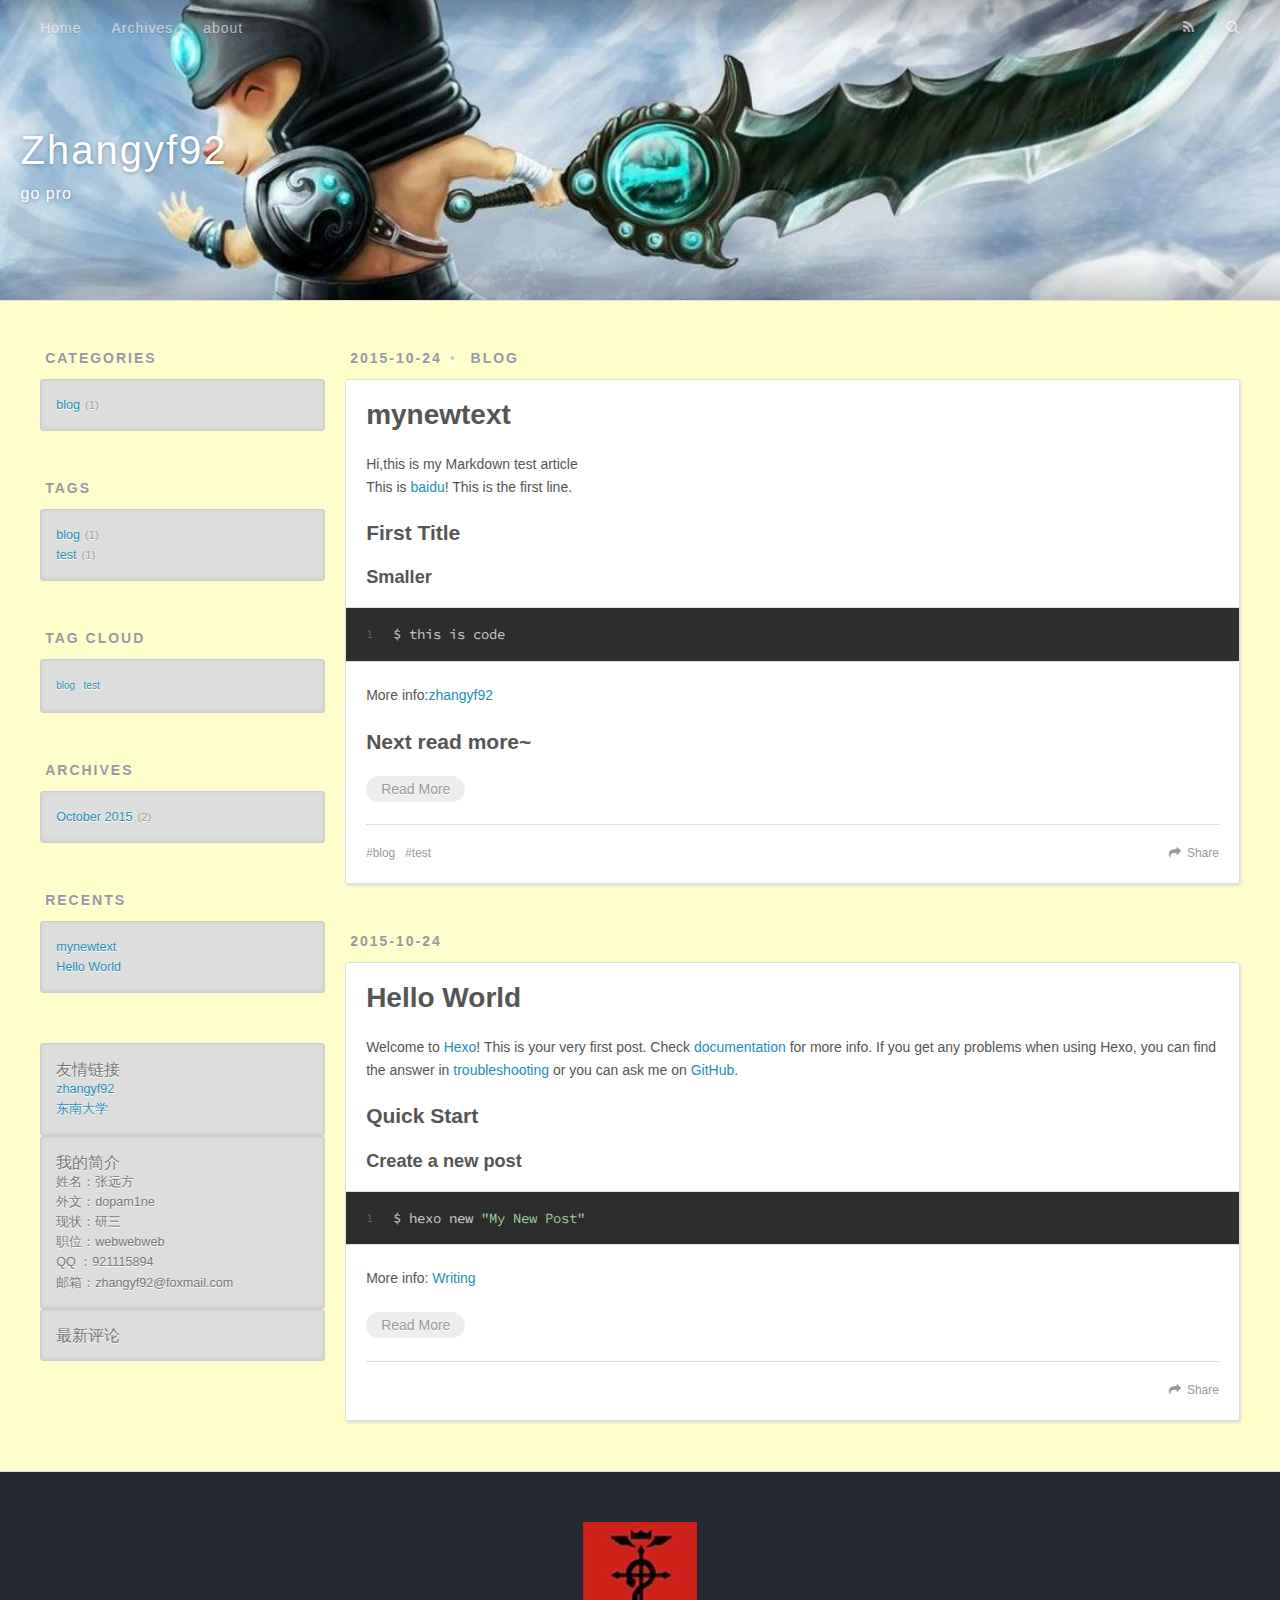
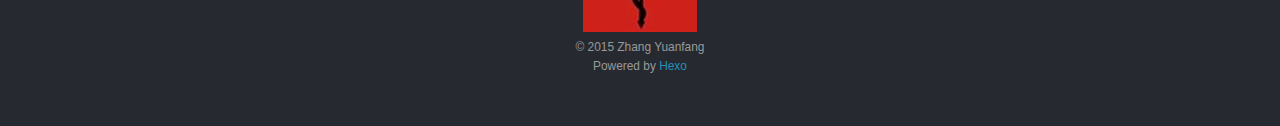
<file: index.html>
<!DOCTYPE html>
<html>
<head>
  <meta charset="utf-8">
  
  <title>Zhangyf92</title>
  <meta name="viewport" content="width=device-width, initial-scale=1, maximum-scale=1">
  <meta name="description" content="Zhang Yuanfang&apos;s first blog~">
<meta property="og:type" content="website">
<meta property="og:title" content="Zhangyf92">
<meta property="og:url" content="http://yoursite.com/index.html">
<meta property="og:site_name" content="Zhangyf92">
<meta property="og:description" content="Zhang Yuanfang&apos;s first blog~">
<meta name="twitter:card" content="summary">
<meta name="twitter:title" content="Zhangyf92">
<meta name="twitter:description" content="Zhang Yuanfang&apos;s first blog~">
<meta property="fb:app_id" content="[object Object]">
  
    <link rel="alternative" href="/atom.xml" title="Zhangyf92" type="application/atom+xml">
  
  
    <link href="/favicon.ico" rel="icon" type="image/x-ico">
  
  <link href="//fonts.googleapis.com/css?family=Source+Code+Pro" rel="stylesheet" type="text/css">
  <link rel="stylesheet" href="/css/style.css" type="text/css">
  

</head>
<body>
  
  <div id="container">
    
    <div id="wrap">
      
      <header id="header">
  <div id="banner"></div>
  <div id="header-outer" class="outer">
    <div id="header-title" class="inner">
      <h1 id="logo-wrap">
        <a href="/" id="logo">Zhangyf92</a>
      </h1>
      
        <h2 id="subtitle-wrap">
          <a href="/" id="subtitle">go pro</a>
        </h2>
      
    </div>
    <div id="header-inner" class="inner">
      <nav id="main-nav">
        <a id="main-nav-toggle" class="nav-icon"></a>
        
          <a class="main-nav-link" href="/">Home</a>
        
          <a class="main-nav-link" href="/archives">Archives</a>
        
          <a class="main-nav-link" href="/about">about</a>
        
      </nav>
      <nav id="sub-nav">
        
          <a id="nav-rss-link" class="nav-icon" href="/atom.xml" title="RSS Feed"></a>
        
        <a id="nav-search-btn" class="nav-icon" title="Search"></a>
      </nav>
      <div id="search-form-wrap">
        <form action="//google.com/search" method="get" accept-charset="UTF-8" class="search-form"><input type="search" name="q" results="0" class="search-form-input" placeholder="Search"><button type="submit" class="search-form-submit">&#xF002;</button><input type="hidden" name="sitesearch" value="http://yoursite.com"></form>
      </div>
    </div>
  </div>
</header>
      <div class="outer">
        
          <aside id="sidebar">
  
    
  <div class="widget-wrap">
    <h3 class="widget-title">Categories</h3>
    <div class="widget">
      <ul class="category-list"><li class="category-list-item"><a class="category-list-link" href="/categories/blog/">blog</a><span class="category-list-count">1</span></li></ul>
    </div>
  </div>

  
    
  <div class="widget-wrap">
    <h3 class="widget-title">Tags</h3>
    <div class="widget">
      <ul class="tag-list"><li class="tag-list-item"><a class="tag-list-link" href="/tags/blog/">blog</a><span class="tag-list-count">1</span></li><li class="tag-list-item"><a class="tag-list-link" href="/tags/test/">test</a><span class="tag-list-count">1</span></li></ul>
    </div>
  </div>

  
    
  <div class="widget-wrap">
    <h3 class="widget-title">Tag Cloud</h3>
    <div class="widget tagcloud">
      <a href="/tags/blog/" style="font-size: 10px;">blog</a> <a href="/tags/test/" style="font-size: 10px;">test</a>
    </div>
  </div>

  
    
  <div class="widget-wrap">
    <h3 class="widget-title">Archives</h3>
    <div class="widget">
      <ul class="archive-list"><li class="archive-list-item"><a class="archive-list-link" href="/archives/2015/10/">October 2015</a><span class="archive-list-count">2</span></li></ul>
    </div>
  </div>

  
    
  <div class="widget-wrap">
    <h3 class="widget-title">Recents</h3>
    <div class="widget">
      <ul>
        
          <li>
            <a href="/2015/10/24/mynewtext/">mynewtext</a>
          </li>
        
          <li>
            <a href="/2015/10/24/hello-world/">Hello World</a>
          </li>
        
      </ul>
    </div>
  </div>

  
    <div class="widget tag">
<h3 class="title">友情链接</h3>
<ul class="entry">
<li><a href="https://zhangyf92.github.io/" title="zhangyuanfang blog">zhangyf92</a></li>
<li><a href="http://www.seu.edu.cn/" title="东南大学官网">东南大学</a></li>

</ul>
</div>
  
     <div class="widget tag">
<h3 class="title">我的简介</h3>
<ul class="entry">
<li>姓名：张远方</li>
<li>外文：dopam1ne</li>
<li>现状：研三</li>
<li>职位：webwebweb</li>
<li>QQ  ：921115894</li>
<li>邮箱：zhangyf92@foxmail.com</li>
</ul>
</div>
  
    <div class="widget tag">
<h3 class="title">最新评论</h3>
<div class="entry">
<!-- 多说最新评论 start -->
	<div class="ds-recent-comments" data-num-items="5" data-show-avatars="1" data-show-time="1" data-show-title="1" data-show-admin="1" data-excerpt-length="70"></div>
<!-- 多说最新评论 end -->
<!-- 多说公共JS代码 start (一个网页只需插入一次) -->
	<script type="text/javascript">
	var duoshuoQuery = {short_name:"chillax"};
	(function() {
		var ds = document.createElement('script');
		ds.type = 'text/javascript';ds.async = true;
		ds.src = (document.location.protocol == 'https:' ? 'https:' : 'http:') + '//zhangyf92.duoshuo.com/embed.js';
		ds.charset = 'UTF-8';
		(document.getElementsByTagName('head')[0] 
		 || document.getElementsByTagName('body')[0]).appendChild(ds);
	})();
	</script>
<!-- 多说公共JS代码 end -->
</div>
</div>
  
</aside>
        
        <section id="main">
  
    <article id="post-mynewtext" class="article article-type-post" itemscope itemprop="blogPost">
  <div class="article-meta">
    <a href="/2015/10/24/mynewtext/" class="article-date">
  <time datetime="2015-10-24T12:32:39.000Z" itemprop="datePublished">2015-10-24</time>
</a>
    
  <div class="article-category">
    <a class="article-category-link" href="/categories/blog/">blog</a>
  </div>

  </div>
  <div class="article-inner">
    
    
      <header class="article-header">
        
  
    <h1 itemprop="name">
      <a class="article-title" href="/2015/10/24/mynewtext/">mynewtext</a>
    </h1>
  

      </header>
    
    <div class="article-entry" itemprop="articleBody">
      
        <p>Hi,this is my Markdown test article<br>This is <a href="https://www.baidu.com/">baidu</a>! This is the first line.</p>
<h2 id="First_Title">First Title</h2><h3 id="Smaller">Smaller</h3><figure class="highlight bash"><table><tr><td class="gutter"><pre><span class="line">1</span><br></pre></td><td class="code"><pre><span class="line">$ this is code</span><br></pre></td></tr></table></figure>
<p>More info:<a href="https://zhangyf92.github.io">zhangyf92</a></p>
<h2 id="Next_read_more~">Next read more~</h2>
        
          <p class="article-more-link">
            <a href="/2015/10/24/mynewtext/#more">Read More</a>
          </p>
        
      
    </div>
    <footer class="article-footer">
      <a data-url="http://yoursite.com/2015/10/24/mynewtext/" data-id="cig5g2ck90002d4qfyvcxexw1" class="article-share-link">Share</a>
      
      
  <ul class="article-tag-list"><li class="article-tag-list-item"><a class="article-tag-list-link" href="/tags/blog/">blog</a></li><li class="article-tag-list-item"><a class="article-tag-list-link" href="/tags/test/">test</a></li></ul>

      <div class="bdsharebuttonbox">
	<a href="#" class="bds_qzone" data-cmd="qzone" title="分享到QQ空间"></a>
	<a href="#" class="bds_tsina" data-cmd="tsina" title="分享到新浪微博"></a>
	<a href="#" class="bds_tqq" data-cmd="tqq" title="分享到腾讯微博"></a>
	<a href="#" class="bds_renren" data-cmd="renren" title="分享到人人网"></a>
	<a href="#" class="bds_weixin" data-cmd="weixin" title="分享到微信"></a>
	<a href="#" class="bds_fbook" data-cmd="fbook" title="分享到Facebook"></a>
	<a href="#" class="bds_twi" data-cmd="twi" title="分享到Twitter"></a>
	<a href="#" class="bds_more" data-cmd="more"></a>
	<a href="#" class="bds_count" data-cmd="count"></a>
</div>
<script>
window._bd_share_config=
{
	"common":{
		"bdSnsKey":{},
		"bdText":"",
		"bdMini":"2",
		"bdMiniList":false,
		"bdPic":"",
		"bdStyle":"0",
		"bdSize":"24"
	},
	"share":{},
	"image":{
		"viewList":["qzone","tsina","tqq","renren","weixin","fbook","twi"],
		"viewText":"分享到：",
		"viewSize":"24"
	},
	"selectShare":{
		"bdContainerClass":null,
		"bdSelectMiniList":["qzone","tsina","tqq","renren","weixin","fbook","twi"]
	}
};
with(document)0[
	(getElementsByTagName('head')[0]||body).appendChild(createElement('script')).src='http://bdimg.share.baidu.com/static/api/js/share.js?v=89860593.js?cdnversion='+~(-new Date()/36e5)
];
</script>
    </footer>
  </div>
  
</article>

  
  
  
  
    <article id="post-hello-world" class="article article-type-post" itemscope itemprop="blogPost">
  <div class="article-meta">
    <a href="/2015/10/24/hello-world/" class="article-date">
  <time datetime="2015-10-24T06:34:14.043Z" itemprop="datePublished">2015-10-24</time>
</a>
    
  </div>
  <div class="article-inner">
    
    
      <header class="article-header">
        
  
    <h1 itemprop="name">
      <a class="article-title" href="/2015/10/24/hello-world/">Hello World</a>
    </h1>
  

      </header>
    
    <div class="article-entry" itemprop="articleBody">
      
        <p>Welcome to <a href="http://hexo.io/">Hexo</a>! This is your very first post. Check <a href="http://hexo.io/docs/">documentation</a> for more info. If you get any problems when using Hexo, you can find the answer in <a href="http://hexo.io/docs/troubleshooting.html">troubleshooting</a> or you can ask me on <a href="https://github.com/hexojs/hexo/issues">GitHub</a>.</p>
<h2 id="Quick_Start">Quick Start</h2><h3 id="Create_a_new_post">Create a new post</h3><figure class="highlight bash"><table><tr><td class="gutter"><pre><span class="line">1</span><br></pre></td><td class="code"><pre><span class="line">$ hexo new <span class="string">"My New Post"</span></span><br></pre></td></tr></table></figure>
<p>More info: <a href="http://hexo.io/docs/writing.html">Writing</a><br>
        
          <p class="article-more-link">
            <a href="/2015/10/24/hello-world/#more">Read More</a>
          </p>
        
      
    </div>
    <footer class="article-footer">
      <a data-url="http://yoursite.com/2015/10/24/hello-world/" data-id="cig5g2cev0000d4qf7akorq0e" class="article-share-link">Share</a>
      
      
      <div class="bdsharebuttonbox">
	<a href="#" class="bds_qzone" data-cmd="qzone" title="分享到QQ空间"></a>
	<a href="#" class="bds_tsina" data-cmd="tsina" title="分享到新浪微博"></a>
	<a href="#" class="bds_tqq" data-cmd="tqq" title="分享到腾讯微博"></a>
	<a href="#" class="bds_renren" data-cmd="renren" title="分享到人人网"></a>
	<a href="#" class="bds_weixin" data-cmd="weixin" title="分享到微信"></a>
	<a href="#" class="bds_fbook" data-cmd="fbook" title="分享到Facebook"></a>
	<a href="#" class="bds_twi" data-cmd="twi" title="分享到Twitter"></a>
	<a href="#" class="bds_more" data-cmd="more"></a>
	<a href="#" class="bds_count" data-cmd="count"></a>
</div>
<script>
window._bd_share_config=
{
	"common":{
		"bdSnsKey":{},
		"bdText":"",
		"bdMini":"2",
		"bdMiniList":false,
		"bdPic":"",
		"bdStyle":"0",
		"bdSize":"24"
	},
	"share":{},
	"image":{
		"viewList":["qzone","tsina","tqq","renren","weixin","fbook","twi"],
		"viewText":"分享到：",
		"viewSize":"24"
	},
	"selectShare":{
		"bdContainerClass":null,
		"bdSelectMiniList":["qzone","tsina","tqq","renren","weixin","fbook","twi"]
	}
};
with(document)0[
	(getElementsByTagName('head')[0]||body).appendChild(createElement('script')).src='http://bdimg.share.baidu.com/static/api/js/share.js?v=89860593.js?cdnversion='+~(-new Date()/36e5)
];
</script>
    </footer>
  </div>
  
</article>

  
  
  
  
  
</section>
        
      </div>
      <footer id="footer">
  
  <div class="outer">
    <div id="footer-info" class="inner"><img src="/imgs/myicon.jpg" alt="fullmetal alchemist"/><br/>
      &copy; 2015 Zhang Yuanfang<br>
      Powered by <a href="http://hexo.io/" target="_blank">Hexo</a>
    </div>
  </div>
</footer>
    </div>
    <nav id="mobile-nav">
  
    <a href="/" class="mobile-nav-link">Home</a>
  
    <a href="/archives" class="mobile-nav-link">Archives</a>
  
    <a href="/about" class="mobile-nav-link">about</a>
  
</nav>
    

<script src="//ajax.googleapis.com/ajax/libs/jquery/2.0.3/jquery.min.js"></script>


  <link rel="stylesheet" href="/fancybox/jquery.fancybox.css" type="text/css">
  <script src="/fancybox/jquery.fancybox.pack.js" type="text/javascript"></script>


<script src="/js/script.js" type="text/javascript"></script>

<div id="totop" style="position:fixed;bottom:260px;right:5px;cursor: pointer;width:45px;">
<a title="返回顶部"><img src="/imgs/scrollup.jpg"/></a>
</div>
<script src="/js/totop.js"></script>

  </div>
  

</body>


</html>
</file>
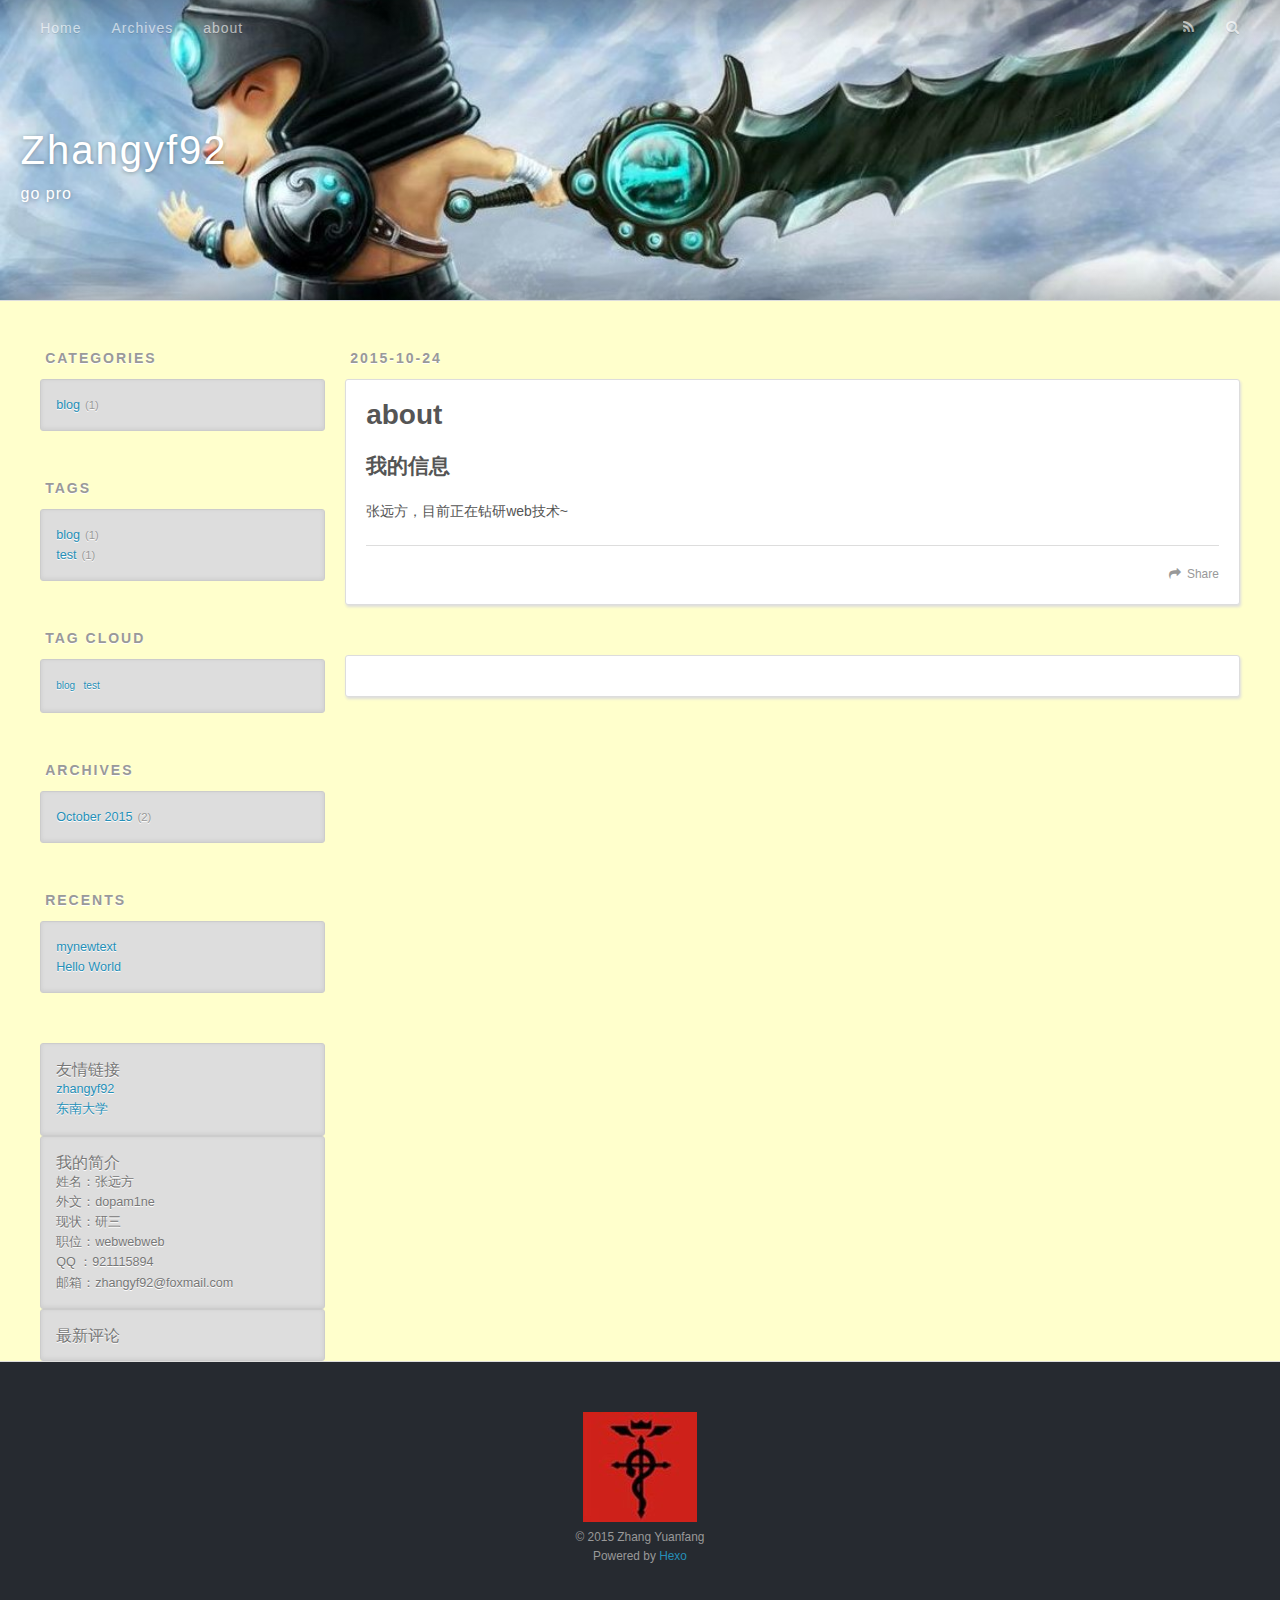
<file: about/index.html>
<!DOCTYPE html>
<html>
<head>
  <meta charset="utf-8">
  
  <title>about | Zhangyf92</title>
  <meta name="viewport" content="width=device-width, initial-scale=1, maximum-scale=1">
  <meta name="description" content="我的信息张远方，目前正在钻研web技术~">
<meta property="og:type" content="website">
<meta property="og:title" content="about">
<meta property="og:url" content="http://yoursite.com/about/index.html">
<meta property="og:site_name" content="Zhangyf92">
<meta property="og:description" content="我的信息张远方，目前正在钻研web技术~">
<meta property="og:updated_time" content="2015-10-24T15:56:58.324Z">
<meta name="twitter:card" content="summary">
<meta name="twitter:title" content="about">
<meta name="twitter:description" content="我的信息张远方，目前正在钻研web技术~">
<meta property="fb:app_id" content="[object Object]">
  
    <link rel="alternative" href="/atom.xml" title="Zhangyf92" type="application/atom+xml">
  
  
    <link href="/favicon.ico" rel="icon" type="image/x-ico">
  
  <link href="//fonts.googleapis.com/css?family=Source+Code+Pro" rel="stylesheet" type="text/css">
  <link rel="stylesheet" href="/css/style.css" type="text/css">
  

</head>
<body>
  
  <div id="container">
    
    <div id="wrap">
      
      <header id="header">
  <div id="banner"></div>
  <div id="header-outer" class="outer">
    <div id="header-title" class="inner">
      <h1 id="logo-wrap">
        <a href="/" id="logo">Zhangyf92</a>
      </h1>
      
        <h2 id="subtitle-wrap">
          <a href="/" id="subtitle">go pro</a>
        </h2>
      
    </div>
    <div id="header-inner" class="inner">
      <nav id="main-nav">
        <a id="main-nav-toggle" class="nav-icon"></a>
        
          <a class="main-nav-link" href="/">Home</a>
        
          <a class="main-nav-link" href="/archives">Archives</a>
        
          <a class="main-nav-link" href="/about">about</a>
        
      </nav>
      <nav id="sub-nav">
        
          <a id="nav-rss-link" class="nav-icon" href="/atom.xml" title="RSS Feed"></a>
        
        <a id="nav-search-btn" class="nav-icon" title="Search"></a>
      </nav>
      <div id="search-form-wrap">
        <form action="//google.com/search" method="get" accept-charset="UTF-8" class="search-form"><input type="search" name="q" results="0" class="search-form-input" placeholder="Search"><button type="submit" class="search-form-submit">&#xF002;</button><input type="hidden" name="sitesearch" value="http://yoursite.com"></form>
      </div>
    </div>
  </div>
</header>
      <div class="outer">
        
          <aside id="sidebar">
  
    
  <div class="widget-wrap">
    <h3 class="widget-title">Categories</h3>
    <div class="widget">
      <ul class="category-list"><li class="category-list-item"><a class="category-list-link" href="/categories/blog/">blog</a><span class="category-list-count">1</span></li></ul>
    </div>
  </div>

  
    
  <div class="widget-wrap">
    <h3 class="widget-title">Tags</h3>
    <div class="widget">
      <ul class="tag-list"><li class="tag-list-item"><a class="tag-list-link" href="/tags/blog/">blog</a><span class="tag-list-count">1</span></li><li class="tag-list-item"><a class="tag-list-link" href="/tags/test/">test</a><span class="tag-list-count">1</span></li></ul>
    </div>
  </div>

  
    
  <div class="widget-wrap">
    <h3 class="widget-title">Tag Cloud</h3>
    <div class="widget tagcloud">
      <a href="/tags/blog/" style="font-size: 10px;">blog</a> <a href="/tags/test/" style="font-size: 10px;">test</a>
    </div>
  </div>

  
    
  <div class="widget-wrap">
    <h3 class="widget-title">Archives</h3>
    <div class="widget">
      <ul class="archive-list"><li class="archive-list-item"><a class="archive-list-link" href="/archives/2015/10/">October 2015</a><span class="archive-list-count">2</span></li></ul>
    </div>
  </div>

  
    
  <div class="widget-wrap">
    <h3 class="widget-title">Recents</h3>
    <div class="widget">
      <ul>
        
          <li>
            <a href="/2015/10/24/mynewtext/">mynewtext</a>
          </li>
        
          <li>
            <a href="/2015/10/24/hello-world/">Hello World</a>
          </li>
        
      </ul>
    </div>
  </div>

  
    <div class="widget tag">
<h3 class="title">友情链接</h3>
<ul class="entry">
<li><a href="https://zhangyf92.github.io/" title="zhangyuanfang blog">zhangyf92</a></li>
<li><a href="http://www.seu.edu.cn/" title="东南大学官网">东南大学</a></li>

</ul>
</div>
  
     <div class="widget tag">
<h3 class="title">我的简介</h3>
<ul class="entry">
<li>姓名：张远方</li>
<li>外文：dopam1ne</li>
<li>现状：研三</li>
<li>职位：webwebweb</li>
<li>QQ  ：921115894</li>
<li>邮箱：zhangyf92@foxmail.com</li>
</ul>
</div>
  
    <div class="widget tag">
<h3 class="title">最新评论</h3>
<div class="entry">
<!-- 多说最新评论 start -->
	<div class="ds-recent-comments" data-num-items="5" data-show-avatars="1" data-show-time="1" data-show-title="1" data-show-admin="1" data-excerpt-length="70"></div>
<!-- 多说最新评论 end -->
<!-- 多说公共JS代码 start (一个网页只需插入一次) -->
	<script type="text/javascript">
	var duoshuoQuery = {short_name:"chillax"};
	(function() {
		var ds = document.createElement('script');
		ds.type = 'text/javascript';ds.async = true;
		ds.src = (document.location.protocol == 'https:' ? 'https:' : 'http:') + '//zhangyf92.duoshuo.com/embed.js';
		ds.charset = 'UTF-8';
		(document.getElementsByTagName('head')[0] 
		 || document.getElementsByTagName('body')[0]).appendChild(ds);
	})();
	</script>
<!-- 多说公共JS代码 end -->
</div>
</div>
  
</aside>
        
        <section id="main"><article id="page-undefined" class="article article-type-page" itemscope itemprop="blogPost">
  <div class="article-meta">
    <a href="/about/index.html" class="article-date">
  <time datetime="2015-10-24T15:48:55.000Z" itemprop="datePublished">2015-10-24</time>
</a>
    
  </div>
  <div class="article-inner">
    
    
      <header class="article-header">
        
  
    <h1 class="article-title" itemprop="name">
      about
    </h1>
  

      </header>
    
    <div class="article-entry" itemprop="articleBody">
      
        <h2 id="我的信息">我的信息</h2><p>张远方，目前正在钻研web技术~</p>

      
    </div>
    <footer class="article-footer">
      <a data-url="http://yoursite.com/about/index.html" data-id="cig5g2chh0001d4qfbzv66zvj" class="article-share-link">Share</a>
      
      
      <div class="bdsharebuttonbox">
	<a href="#" class="bds_qzone" data-cmd="qzone" title="分享到QQ空间"></a>
	<a href="#" class="bds_tsina" data-cmd="tsina" title="分享到新浪微博"></a>
	<a href="#" class="bds_tqq" data-cmd="tqq" title="分享到腾讯微博"></a>
	<a href="#" class="bds_renren" data-cmd="renren" title="分享到人人网"></a>
	<a href="#" class="bds_weixin" data-cmd="weixin" title="分享到微信"></a>
	<a href="#" class="bds_fbook" data-cmd="fbook" title="分享到Facebook"></a>
	<a href="#" class="bds_twi" data-cmd="twi" title="分享到Twitter"></a>
	<a href="#" class="bds_more" data-cmd="more"></a>
	<a href="#" class="bds_count" data-cmd="count"></a>
</div>
<script>
window._bd_share_config=
{
	"common":{
		"bdSnsKey":{},
		"bdText":"",
		"bdMini":"2",
		"bdMiniList":false,
		"bdPic":"",
		"bdStyle":"0",
		"bdSize":"24"
	},
	"share":{},
	"image":{
		"viewList":["qzone","tsina","tqq","renren","weixin","fbook","twi"],
		"viewText":"分享到：",
		"viewSize":"24"
	},
	"selectShare":{
		"bdContainerClass":null,
		"bdSelectMiniList":["qzone","tsina","tqq","renren","weixin","fbook","twi"]
	}
};
with(document)0[
	(getElementsByTagName('head')[0]||body).appendChild(createElement('script')).src='http://bdimg.share.baidu.com/static/api/js/share.js?v=89860593.js?cdnversion='+~(-new Date()/36e5)
];
</script>
    </footer>
  </div>
  
    
  
</article>

  
  <section id="comments">
    <!-- 多说评论框 start -->
    <div class="ds-thread" data-thread-key="page-undefined" data-title="about" data-url="http://yoursite.com/about/index.html"></div>
    <!-- 多说评论框 end -->
    <!-- 多说公共JS代码 start (一个网页只需插入一次) -->
    <script type="text/javascript">
    var duoshuoQuery = {short_name:'zhangyf92'};
      (function() {
        var ds = document.createElement('script');
        ds.type = 'text/javascript';ds.async = true;
        ds.src = (document.location.protocol == 'https:' ? 'https:' : 'http:') + '//static.duoshuo.com/embed.js';
        ds.charset = 'UTF-8';
        (document.getElementsByTagName('head')[0] 
         || document.getElementsByTagName('body')[0]).appendChild(ds);
      })();
      </script>
    <!-- 多说公共JS代码 end -->
  </section>
  
  
  </section>
        
      </div>
      <footer id="footer">
  
  <div class="outer">
    <div id="footer-info" class="inner"><img src="/imgs/myicon.jpg" alt="fullmetal alchemist"/><br/>
      &copy; 2015 Zhang Yuanfang<br>
      Powered by <a href="http://hexo.io/" target="_blank">Hexo</a>
    </div>
  </div>
</footer>
    </div>
    <nav id="mobile-nav">
  
    <a href="/" class="mobile-nav-link">Home</a>
  
    <a href="/archives" class="mobile-nav-link">Archives</a>
  
    <a href="/about" class="mobile-nav-link">about</a>
  
</nav>
    

<script src="//ajax.googleapis.com/ajax/libs/jquery/2.0.3/jquery.min.js"></script>


  <link rel="stylesheet" href="/fancybox/jquery.fancybox.css" type="text/css">
  <script src="/fancybox/jquery.fancybox.pack.js" type="text/javascript"></script>


<script src="/js/script.js" type="text/javascript"></script>

<div id="totop" style="position:fixed;bottom:260px;right:5px;cursor: pointer;width:45px;">
<a title="返回顶部"><img src="/imgs/scrollup.jpg"/></a>
</div>
<script src="/js/totop.js"></script>

  </div>
  

</body>


</html>
</file>
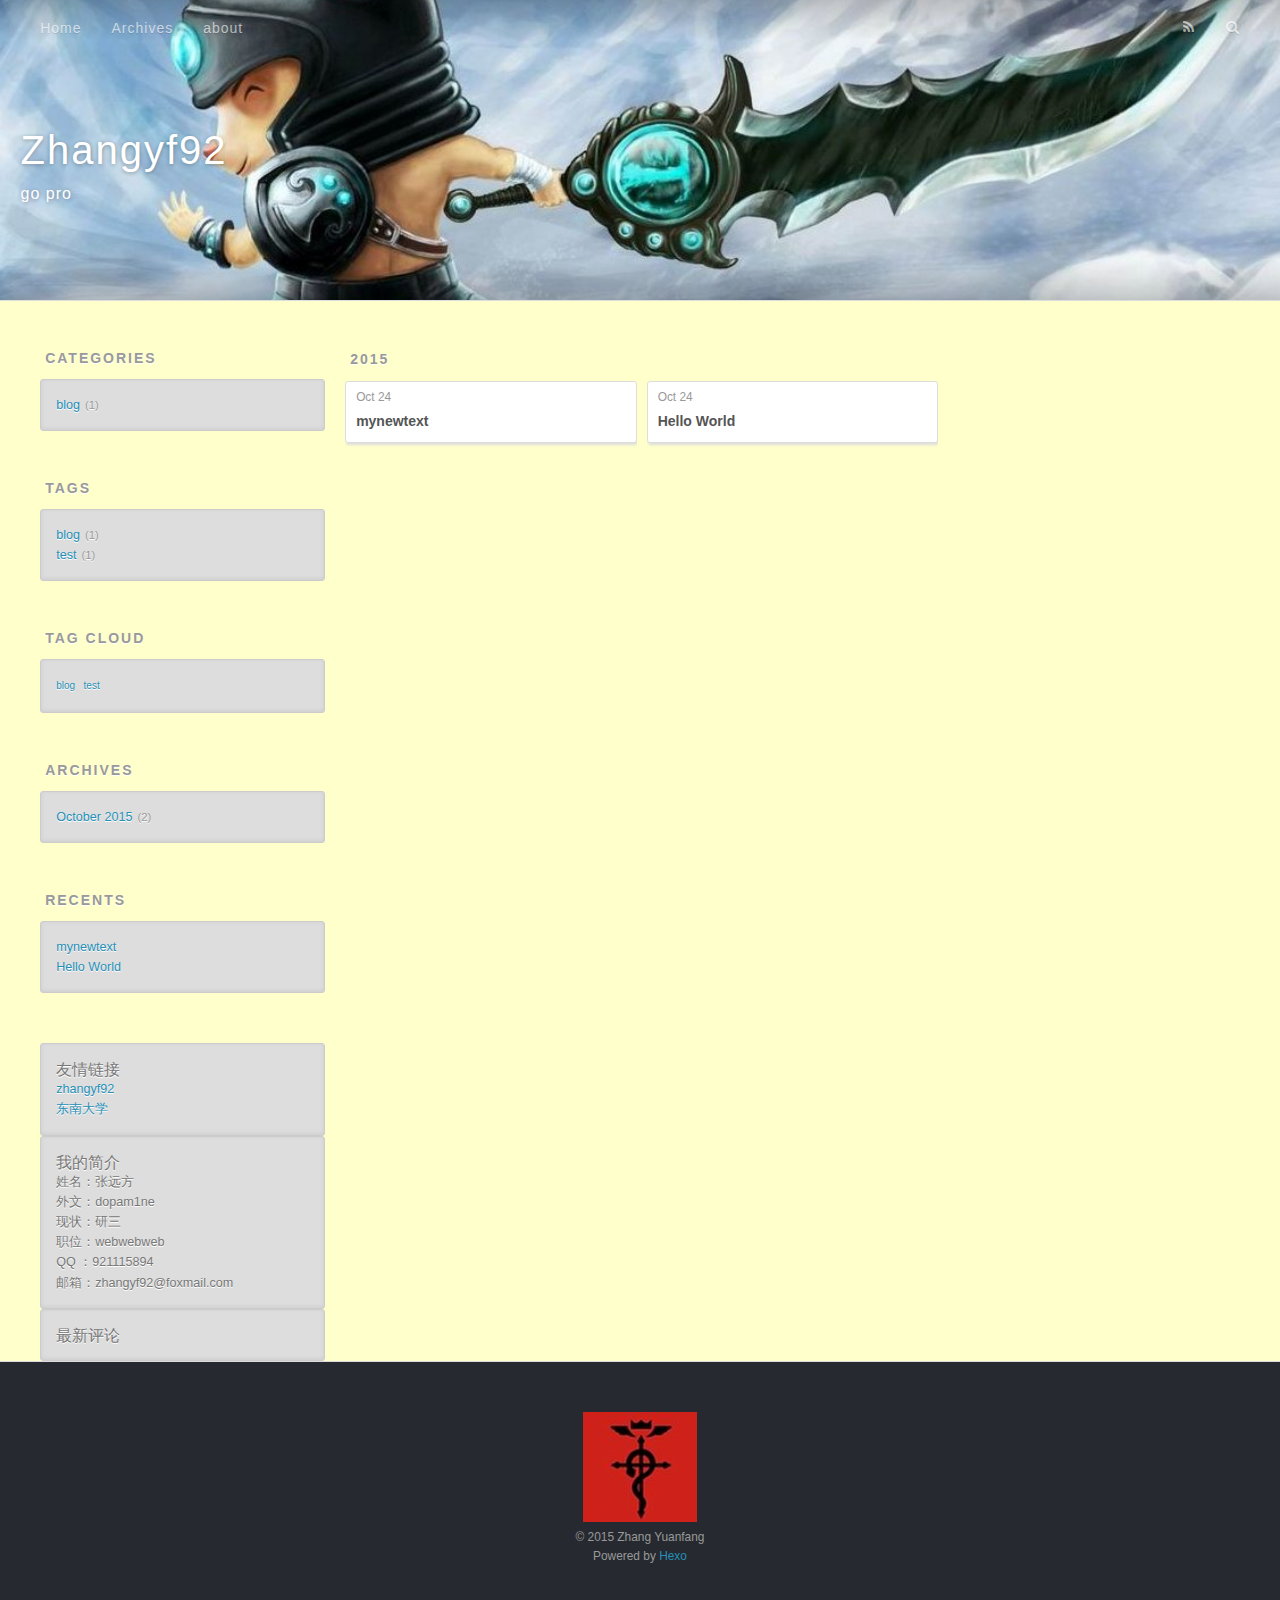
<file: archives/index.html>
<!DOCTYPE html>
<html>
<head>
  <meta charset="utf-8">
  
  <title>Archives | Zhangyf92</title>
  <meta name="viewport" content="width=device-width, initial-scale=1, maximum-scale=1">
  <meta name="description" content="Zhang Yuanfang&apos;s first blog~">
<meta property="og:type" content="website">
<meta property="og:title" content="Zhangyf92">
<meta property="og:url" content="http://yoursite.com/archives/index.html">
<meta property="og:site_name" content="Zhangyf92">
<meta property="og:description" content="Zhang Yuanfang&apos;s first blog~">
<meta name="twitter:card" content="summary">
<meta name="twitter:title" content="Zhangyf92">
<meta name="twitter:description" content="Zhang Yuanfang&apos;s first blog~">
<meta property="fb:app_id" content="[object Object]">
  
    <link rel="alternative" href="/atom.xml" title="Zhangyf92" type="application/atom+xml">
  
  
    <link href="/favicon.ico" rel="icon" type="image/x-ico">
  
  <link href="//fonts.googleapis.com/css?family=Source+Code+Pro" rel="stylesheet" type="text/css">
  <link rel="stylesheet" href="/css/style.css" type="text/css">
  

</head>
<body>
  
  <div id="container">
    
    <div id="wrap">
      
      <header id="header">
  <div id="banner"></div>
  <div id="header-outer" class="outer">
    <div id="header-title" class="inner">
      <h1 id="logo-wrap">
        <a href="/" id="logo">Zhangyf92</a>
      </h1>
      
        <h2 id="subtitle-wrap">
          <a href="/" id="subtitle">go pro</a>
        </h2>
      
    </div>
    <div id="header-inner" class="inner">
      <nav id="main-nav">
        <a id="main-nav-toggle" class="nav-icon"></a>
        
          <a class="main-nav-link" href="/">Home</a>
        
          <a class="main-nav-link" href="/archives">Archives</a>
        
          <a class="main-nav-link" href="/about">about</a>
        
      </nav>
      <nav id="sub-nav">
        
          <a id="nav-rss-link" class="nav-icon" href="/atom.xml" title="RSS Feed"></a>
        
        <a id="nav-search-btn" class="nav-icon" title="Search"></a>
      </nav>
      <div id="search-form-wrap">
        <form action="//google.com/search" method="get" accept-charset="UTF-8" class="search-form"><input type="search" name="q" results="0" class="search-form-input" placeholder="Search"><button type="submit" class="search-form-submit">&#xF002;</button><input type="hidden" name="sitesearch" value="http://yoursite.com"></form>
      </div>
    </div>
  </div>
</header>
      <div class="outer">
        
          <aside id="sidebar">
  
    
  <div class="widget-wrap">
    <h3 class="widget-title">Categories</h3>
    <div class="widget">
      <ul class="category-list"><li class="category-list-item"><a class="category-list-link" href="/categories/blog/">blog</a><span class="category-list-count">1</span></li></ul>
    </div>
  </div>

  
    
  <div class="widget-wrap">
    <h3 class="widget-title">Tags</h3>
    <div class="widget">
      <ul class="tag-list"><li class="tag-list-item"><a class="tag-list-link" href="/tags/blog/">blog</a><span class="tag-list-count">1</span></li><li class="tag-list-item"><a class="tag-list-link" href="/tags/test/">test</a><span class="tag-list-count">1</span></li></ul>
    </div>
  </div>

  
    
  <div class="widget-wrap">
    <h3 class="widget-title">Tag Cloud</h3>
    <div class="widget tagcloud">
      <a href="/tags/blog/" style="font-size: 10px;">blog</a> <a href="/tags/test/" style="font-size: 10px;">test</a>
    </div>
  </div>

  
    
  <div class="widget-wrap">
    <h3 class="widget-title">Archives</h3>
    <div class="widget">
      <ul class="archive-list"><li class="archive-list-item"><a class="archive-list-link" href="/archives/2015/10/">October 2015</a><span class="archive-list-count">2</span></li></ul>
    </div>
  </div>

  
    
  <div class="widget-wrap">
    <h3 class="widget-title">Recents</h3>
    <div class="widget">
      <ul>
        
          <li>
            <a href="/2015/10/24/mynewtext/">mynewtext</a>
          </li>
        
          <li>
            <a href="/2015/10/24/hello-world/">Hello World</a>
          </li>
        
      </ul>
    </div>
  </div>

  
    <div class="widget tag">
<h3 class="title">友情链接</h3>
<ul class="entry">
<li><a href="https://zhangyf92.github.io/" title="zhangyuanfang blog">zhangyf92</a></li>
<li><a href="http://www.seu.edu.cn/" title="东南大学官网">东南大学</a></li>

</ul>
</div>
  
     <div class="widget tag">
<h3 class="title">我的简介</h3>
<ul class="entry">
<li>姓名：张远方</li>
<li>外文：dopam1ne</li>
<li>现状：研三</li>
<li>职位：webwebweb</li>
<li>QQ  ：921115894</li>
<li>邮箱：zhangyf92@foxmail.com</li>
</ul>
</div>
  
    <div class="widget tag">
<h3 class="title">最新评论</h3>
<div class="entry">
<!-- 多说最新评论 start -->
	<div class="ds-recent-comments" data-num-items="5" data-show-avatars="1" data-show-time="1" data-show-title="1" data-show-admin="1" data-excerpt-length="70"></div>
<!-- 多说最新评论 end -->
<!-- 多说公共JS代码 start (一个网页只需插入一次) -->
	<script type="text/javascript">
	var duoshuoQuery = {short_name:"chillax"};
	(function() {
		var ds = document.createElement('script');
		ds.type = 'text/javascript';ds.async = true;
		ds.src = (document.location.protocol == 'https:' ? 'https:' : 'http:') + '//zhangyf92.duoshuo.com/embed.js';
		ds.charset = 'UTF-8';
		(document.getElementsByTagName('head')[0] 
		 || document.getElementsByTagName('body')[0]).appendChild(ds);
	})();
	</script>
<!-- 多说公共JS代码 end -->
</div>
</div>
  
</aside>
        
        <section id="main">
  
  
    
    
      
      
      <section class="archives-wrap">
        <div class="archive-year-wrap">
          <a href="/archives/2015" class="archive-year">2015</a>
        </div>
        <div class="archives">
    
    <article class="archive-article archive-type-post">
  <div class="archive-article-inner">
    <header class="archive-article-header">
      <a href="/2015/10/24/mynewtext/" class="archive-article-date">
  <time datetime="2015-10-24T12:32:39.000Z" itemprop="datePublished">Oct 24</time>
</a>
      
  
    <h1 itemprop="name">
      <a class="archive-article-title" href="/2015/10/24/mynewtext/">mynewtext</a>
    </h1>
  

    </header>
  </div>
</article>
  
    
    
    <article class="archive-article archive-type-post">
  <div class="archive-article-inner">
    <header class="archive-article-header">
      <a href="/2015/10/24/hello-world/" class="archive-article-date">
  <time datetime="2015-10-24T06:34:14.043Z" itemprop="datePublished">Oct 24</time>
</a>
      
  
    <h1 itemprop="name">
      <a class="archive-article-title" href="/2015/10/24/hello-world/">Hello World</a>
    </h1>
  

    </header>
  </div>
</article>
  
  
    </div></section>
  
</section>
        
      </div>
      <footer id="footer">
  
  <div class="outer">
    <div id="footer-info" class="inner"><img src="/imgs/myicon.jpg" alt="fullmetal alchemist"/><br/>
      &copy; 2015 Zhang Yuanfang<br>
      Powered by <a href="http://hexo.io/" target="_blank">Hexo</a>
    </div>
  </div>
</footer>
    </div>
    <nav id="mobile-nav">
  
    <a href="/" class="mobile-nav-link">Home</a>
  
    <a href="/archives" class="mobile-nav-link">Archives</a>
  
    <a href="/about" class="mobile-nav-link">about</a>
  
</nav>
    

<script src="//ajax.googleapis.com/ajax/libs/jquery/2.0.3/jquery.min.js"></script>


  <link rel="stylesheet" href="/fancybox/jquery.fancybox.css" type="text/css">
  <script src="/fancybox/jquery.fancybox.pack.js" type="text/javascript"></script>


<script src="/js/script.js" type="text/javascript"></script>

<div id="totop" style="position:fixed;bottom:260px;right:5px;cursor: pointer;width:45px;">
<a title="返回顶部"><img src="/imgs/scrollup.jpg"/></a>
</div>
<script src="/js/totop.js"></script>

  </div>
  

</body>


</html>
</file>
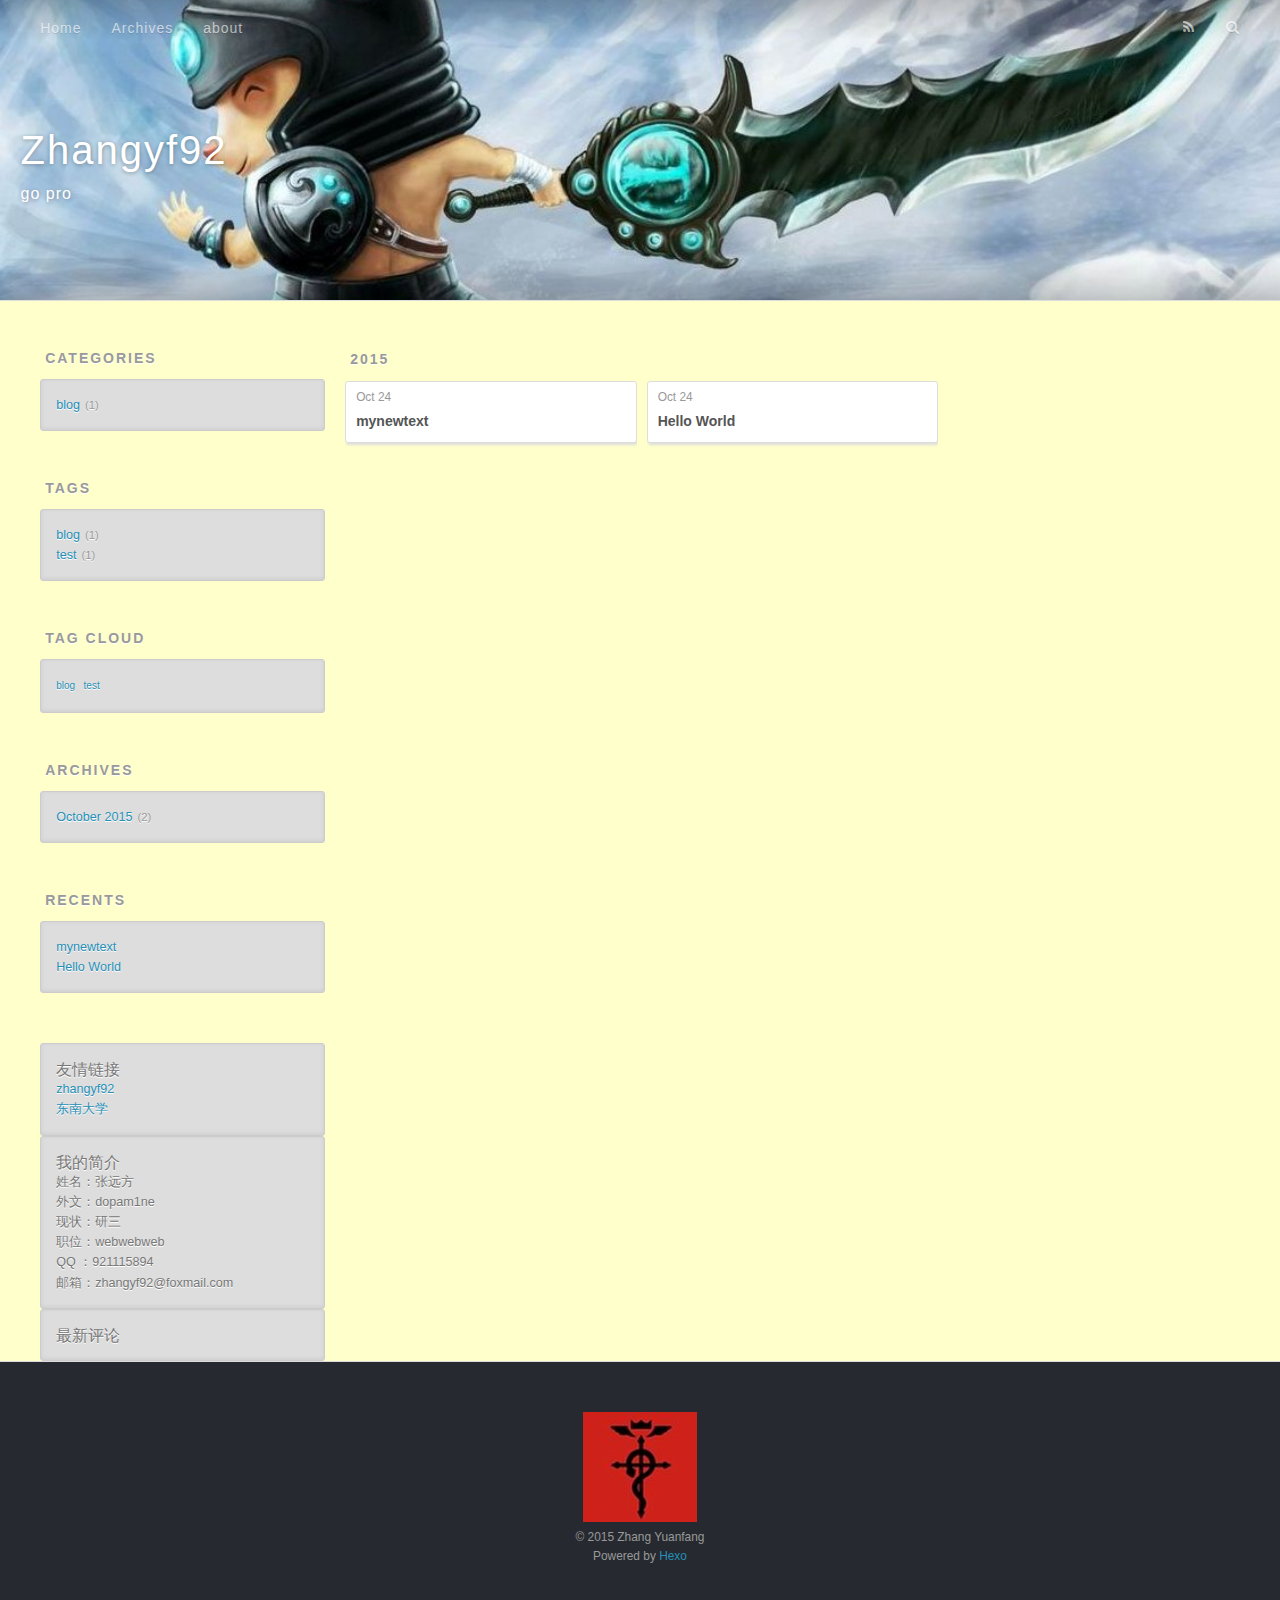
<file: archives/2015/index.html>
<!DOCTYPE html>
<html>
<head>
  <meta charset="utf-8">
  
  <title>Archives: 2015 | Zhangyf92</title>
  <meta name="viewport" content="width=device-width, initial-scale=1, maximum-scale=1">
  <meta name="description" content="Zhang Yuanfang&apos;s first blog~">
<meta property="og:type" content="website">
<meta property="og:title" content="Zhangyf92">
<meta property="og:url" content="http://yoursite.com/archives/2015/index.html">
<meta property="og:site_name" content="Zhangyf92">
<meta property="og:description" content="Zhang Yuanfang&apos;s first blog~">
<meta name="twitter:card" content="summary">
<meta name="twitter:title" content="Zhangyf92">
<meta name="twitter:description" content="Zhang Yuanfang&apos;s first blog~">
<meta property="fb:app_id" content="[object Object]">
  
    <link rel="alternative" href="/atom.xml" title="Zhangyf92" type="application/atom+xml">
  
  
    <link href="/favicon.ico" rel="icon" type="image/x-ico">
  
  <link href="//fonts.googleapis.com/css?family=Source+Code+Pro" rel="stylesheet" type="text/css">
  <link rel="stylesheet" href="/css/style.css" type="text/css">
  

</head>
<body>
  
  <div id="container">
    
    <div id="wrap">
      
      <header id="header">
  <div id="banner"></div>
  <div id="header-outer" class="outer">
    <div id="header-title" class="inner">
      <h1 id="logo-wrap">
        <a href="/" id="logo">Zhangyf92</a>
      </h1>
      
        <h2 id="subtitle-wrap">
          <a href="/" id="subtitle">go pro</a>
        </h2>
      
    </div>
    <div id="header-inner" class="inner">
      <nav id="main-nav">
        <a id="main-nav-toggle" class="nav-icon"></a>
        
          <a class="main-nav-link" href="/">Home</a>
        
          <a class="main-nav-link" href="/archives">Archives</a>
        
          <a class="main-nav-link" href="/about">about</a>
        
      </nav>
      <nav id="sub-nav">
        
          <a id="nav-rss-link" class="nav-icon" href="/atom.xml" title="RSS Feed"></a>
        
        <a id="nav-search-btn" class="nav-icon" title="Search"></a>
      </nav>
      <div id="search-form-wrap">
        <form action="//google.com/search" method="get" accept-charset="UTF-8" class="search-form"><input type="search" name="q" results="0" class="search-form-input" placeholder="Search"><button type="submit" class="search-form-submit">&#xF002;</button><input type="hidden" name="sitesearch" value="http://yoursite.com"></form>
      </div>
    </div>
  </div>
</header>
      <div class="outer">
        
          <aside id="sidebar">
  
    
  <div class="widget-wrap">
    <h3 class="widget-title">Categories</h3>
    <div class="widget">
      <ul class="category-list"><li class="category-list-item"><a class="category-list-link" href="/categories/blog/">blog</a><span class="category-list-count">1</span></li></ul>
    </div>
  </div>

  
    
  <div class="widget-wrap">
    <h3 class="widget-title">Tags</h3>
    <div class="widget">
      <ul class="tag-list"><li class="tag-list-item"><a class="tag-list-link" href="/tags/blog/">blog</a><span class="tag-list-count">1</span></li><li class="tag-list-item"><a class="tag-list-link" href="/tags/test/">test</a><span class="tag-list-count">1</span></li></ul>
    </div>
  </div>

  
    
  <div class="widget-wrap">
    <h3 class="widget-title">Tag Cloud</h3>
    <div class="widget tagcloud">
      <a href="/tags/blog/" style="font-size: 10px;">blog</a> <a href="/tags/test/" style="font-size: 10px;">test</a>
    </div>
  </div>

  
    
  <div class="widget-wrap">
    <h3 class="widget-title">Archives</h3>
    <div class="widget">
      <ul class="archive-list"><li class="archive-list-item"><a class="archive-list-link" href="/archives/2015/10/">October 2015</a><span class="archive-list-count">2</span></li></ul>
    </div>
  </div>

  
    
  <div class="widget-wrap">
    <h3 class="widget-title">Recents</h3>
    <div class="widget">
      <ul>
        
          <li>
            <a href="/2015/10/24/mynewtext/">mynewtext</a>
          </li>
        
          <li>
            <a href="/2015/10/24/hello-world/">Hello World</a>
          </li>
        
      </ul>
    </div>
  </div>

  
    <div class="widget tag">
<h3 class="title">友情链接</h3>
<ul class="entry">
<li><a href="https://zhangyf92.github.io/" title="zhangyuanfang blog">zhangyf92</a></li>
<li><a href="http://www.seu.edu.cn/" title="东南大学官网">东南大学</a></li>

</ul>
</div>
  
     <div class="widget tag">
<h3 class="title">我的简介</h3>
<ul class="entry">
<li>姓名：张远方</li>
<li>外文：dopam1ne</li>
<li>现状：研三</li>
<li>职位：webwebweb</li>
<li>QQ  ：921115894</li>
<li>邮箱：zhangyf92@foxmail.com</li>
</ul>
</div>
  
    <div class="widget tag">
<h3 class="title">最新评论</h3>
<div class="entry">
<!-- 多说最新评论 start -->
	<div class="ds-recent-comments" data-num-items="5" data-show-avatars="1" data-show-time="1" data-show-title="1" data-show-admin="1" data-excerpt-length="70"></div>
<!-- 多说最新评论 end -->
<!-- 多说公共JS代码 start (一个网页只需插入一次) -->
	<script type="text/javascript">
	var duoshuoQuery = {short_name:"chillax"};
	(function() {
		var ds = document.createElement('script');
		ds.type = 'text/javascript';ds.async = true;
		ds.src = (document.location.protocol == 'https:' ? 'https:' : 'http:') + '//zhangyf92.duoshuo.com/embed.js';
		ds.charset = 'UTF-8';
		(document.getElementsByTagName('head')[0] 
		 || document.getElementsByTagName('body')[0]).appendChild(ds);
	})();
	</script>
<!-- 多说公共JS代码 end -->
</div>
</div>
  
</aside>
        
        <section id="main">
  
  
    
    
      
      
      <section class="archives-wrap">
        <div class="archive-year-wrap">
          <a href="/archives/2015" class="archive-year">2015</a>
        </div>
        <div class="archives">
    
    <article class="archive-article archive-type-post">
  <div class="archive-article-inner">
    <header class="archive-article-header">
      <a href="/2015/10/24/mynewtext/" class="archive-article-date">
  <time datetime="2015-10-24T12:32:39.000Z" itemprop="datePublished">Oct 24</time>
</a>
      
  
    <h1 itemprop="name">
      <a class="archive-article-title" href="/2015/10/24/mynewtext/">mynewtext</a>
    </h1>
  

    </header>
  </div>
</article>
  
    
    
    <article class="archive-article archive-type-post">
  <div class="archive-article-inner">
    <header class="archive-article-header">
      <a href="/2015/10/24/hello-world/" class="archive-article-date">
  <time datetime="2015-10-24T06:34:14.043Z" itemprop="datePublished">Oct 24</time>
</a>
      
  
    <h1 itemprop="name">
      <a class="archive-article-title" href="/2015/10/24/hello-world/">Hello World</a>
    </h1>
  

    </header>
  </div>
</article>
  
  
    </div></section>
  
</section>
        
      </div>
      <footer id="footer">
  
  <div class="outer">
    <div id="footer-info" class="inner"><img src="/imgs/myicon.jpg" alt="fullmetal alchemist"/><br/>
      &copy; 2015 Zhang Yuanfang<br>
      Powered by <a href="http://hexo.io/" target="_blank">Hexo</a>
    </div>
  </div>
</footer>
    </div>
    <nav id="mobile-nav">
  
    <a href="/" class="mobile-nav-link">Home</a>
  
    <a href="/archives" class="mobile-nav-link">Archives</a>
  
    <a href="/about" class="mobile-nav-link">about</a>
  
</nav>
    

<script src="//ajax.googleapis.com/ajax/libs/jquery/2.0.3/jquery.min.js"></script>


  <link rel="stylesheet" href="/fancybox/jquery.fancybox.css" type="text/css">
  <script src="/fancybox/jquery.fancybox.pack.js" type="text/javascript"></script>


<script src="/js/script.js" type="text/javascript"></script>

<div id="totop" style="position:fixed;bottom:260px;right:5px;cursor: pointer;width:45px;">
<a title="返回顶部"><img src="/imgs/scrollup.jpg"/></a>
</div>
<script src="/js/totop.js"></script>

  </div>
  

</body>


</html>
</file>
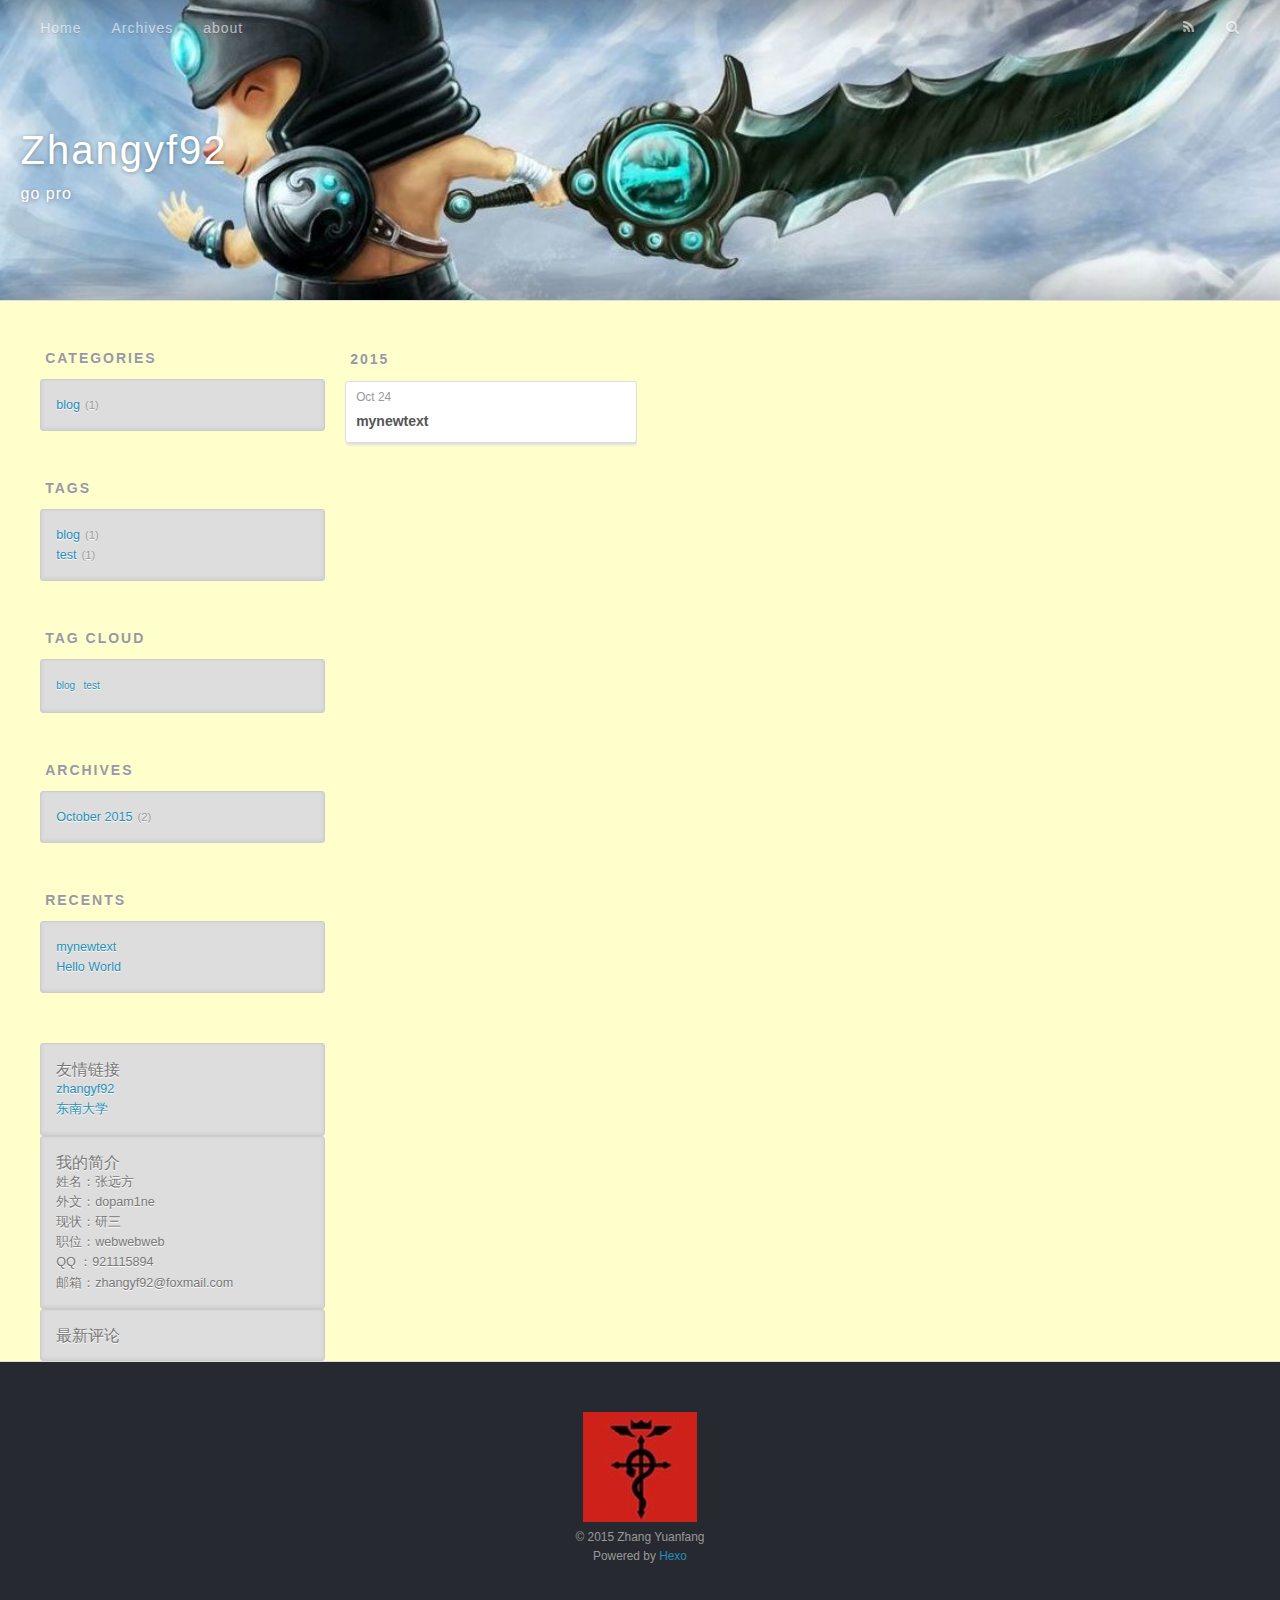
<file: categories/blog/index.html>
<!DOCTYPE html>
<html>
<head>
  <meta charset="utf-8">
  
  <title>Category: blog | Zhangyf92</title>
  <meta name="viewport" content="width=device-width, initial-scale=1, maximum-scale=1">
  <meta name="description" content="Zhang Yuanfang&apos;s first blog~">
<meta property="og:type" content="website">
<meta property="og:title" content="Zhangyf92">
<meta property="og:url" content="http://yoursite.com/categories/blog/index.html">
<meta property="og:site_name" content="Zhangyf92">
<meta property="og:description" content="Zhang Yuanfang&apos;s first blog~">
<meta name="twitter:card" content="summary">
<meta name="twitter:title" content="Zhangyf92">
<meta name="twitter:description" content="Zhang Yuanfang&apos;s first blog~">
<meta property="fb:app_id" content="[object Object]">
  
    <link rel="alternative" href="/atom.xml" title="Zhangyf92" type="application/atom+xml">
  
  
    <link href="/favicon.ico" rel="icon" type="image/x-ico">
  
  <link href="//fonts.googleapis.com/css?family=Source+Code+Pro" rel="stylesheet" type="text/css">
  <link rel="stylesheet" href="/css/style.css" type="text/css">
  

</head>
<body>
  
  <div id="container">
    
    <div id="wrap">
      
      <header id="header">
  <div id="banner"></div>
  <div id="header-outer" class="outer">
    <div id="header-title" class="inner">
      <h1 id="logo-wrap">
        <a href="/" id="logo">Zhangyf92</a>
      </h1>
      
        <h2 id="subtitle-wrap">
          <a href="/" id="subtitle">go pro</a>
        </h2>
      
    </div>
    <div id="header-inner" class="inner">
      <nav id="main-nav">
        <a id="main-nav-toggle" class="nav-icon"></a>
        
          <a class="main-nav-link" href="/">Home</a>
        
          <a class="main-nav-link" href="/archives">Archives</a>
        
          <a class="main-nav-link" href="/about">about</a>
        
      </nav>
      <nav id="sub-nav">
        
          <a id="nav-rss-link" class="nav-icon" href="/atom.xml" title="RSS Feed"></a>
        
        <a id="nav-search-btn" class="nav-icon" title="Search"></a>
      </nav>
      <div id="search-form-wrap">
        <form action="//google.com/search" method="get" accept-charset="UTF-8" class="search-form"><input type="search" name="q" results="0" class="search-form-input" placeholder="Search"><button type="submit" class="search-form-submit">&#xF002;</button><input type="hidden" name="sitesearch" value="http://yoursite.com"></form>
      </div>
    </div>
  </div>
</header>
      <div class="outer">
        
          <aside id="sidebar">
  
    
  <div class="widget-wrap">
    <h3 class="widget-title">Categories</h3>
    <div class="widget">
      <ul class="category-list"><li class="category-list-item"><a class="category-list-link" href="/categories/blog/">blog</a><span class="category-list-count">1</span></li></ul>
    </div>
  </div>

  
    
  <div class="widget-wrap">
    <h3 class="widget-title">Tags</h3>
    <div class="widget">
      <ul class="tag-list"><li class="tag-list-item"><a class="tag-list-link" href="/tags/blog/">blog</a><span class="tag-list-count">1</span></li><li class="tag-list-item"><a class="tag-list-link" href="/tags/test/">test</a><span class="tag-list-count">1</span></li></ul>
    </div>
  </div>

  
    
  <div class="widget-wrap">
    <h3 class="widget-title">Tag Cloud</h3>
    <div class="widget tagcloud">
      <a href="/tags/blog/" style="font-size: 10px;">blog</a> <a href="/tags/test/" style="font-size: 10px;">test</a>
    </div>
  </div>

  
    
  <div class="widget-wrap">
    <h3 class="widget-title">Archives</h3>
    <div class="widget">
      <ul class="archive-list"><li class="archive-list-item"><a class="archive-list-link" href="/archives/2015/10/">October 2015</a><span class="archive-list-count">2</span></li></ul>
    </div>
  </div>

  
    
  <div class="widget-wrap">
    <h3 class="widget-title">Recents</h3>
    <div class="widget">
      <ul>
        
          <li>
            <a href="/2015/10/24/mynewtext/">mynewtext</a>
          </li>
        
          <li>
            <a href="/2015/10/24/hello-world/">Hello World</a>
          </li>
        
      </ul>
    </div>
  </div>

  
    <div class="widget tag">
<h3 class="title">友情链接</h3>
<ul class="entry">
<li><a href="https://zhangyf92.github.io/" title="zhangyuanfang blog">zhangyf92</a></li>
<li><a href="http://www.seu.edu.cn/" title="东南大学官网">东南大学</a></li>

</ul>
</div>
  
     <div class="widget tag">
<h3 class="title">我的简介</h3>
<ul class="entry">
<li>姓名：张远方</li>
<li>外文：dopam1ne</li>
<li>现状：研三</li>
<li>职位：webwebweb</li>
<li>QQ  ：921115894</li>
<li>邮箱：zhangyf92@foxmail.com</li>
</ul>
</div>
  
    <div class="widget tag">
<h3 class="title">最新评论</h3>
<div class="entry">
<!-- 多说最新评论 start -->
	<div class="ds-recent-comments" data-num-items="5" data-show-avatars="1" data-show-time="1" data-show-title="1" data-show-admin="1" data-excerpt-length="70"></div>
<!-- 多说最新评论 end -->
<!-- 多说公共JS代码 start (一个网页只需插入一次) -->
	<script type="text/javascript">
	var duoshuoQuery = {short_name:"chillax"};
	(function() {
		var ds = document.createElement('script');
		ds.type = 'text/javascript';ds.async = true;
		ds.src = (document.location.protocol == 'https:' ? 'https:' : 'http:') + '//zhangyf92.duoshuo.com/embed.js';
		ds.charset = 'UTF-8';
		(document.getElementsByTagName('head')[0] 
		 || document.getElementsByTagName('body')[0]).appendChild(ds);
	})();
	</script>
<!-- 多说公共JS代码 end -->
</div>
</div>
  
</aside>
        
        <section id="main">
  
  
    
    
      
      
      <section class="archives-wrap">
        <div class="archive-year-wrap">
          <a href="/archives/2015" class="archive-year">2015</a>
        </div>
        <div class="archives">
    
    <article class="archive-article archive-type-post">
  <div class="archive-article-inner">
    <header class="archive-article-header">
      <a href="/2015/10/24/mynewtext/" class="archive-article-date">
  <time datetime="2015-10-24T12:32:39.000Z" itemprop="datePublished">Oct 24</time>
</a>
      
  
    <h1 itemprop="name">
      <a class="archive-article-title" href="/2015/10/24/mynewtext/">mynewtext</a>
    </h1>
  

    </header>
  </div>
</article>
  
  
    </div></section>
  
</section>
        
      </div>
      <footer id="footer">
  
  <div class="outer">
    <div id="footer-info" class="inner"><img src="/imgs/myicon.jpg" alt="fullmetal alchemist"/><br/>
      &copy; 2015 Zhang Yuanfang<br>
      Powered by <a href="http://hexo.io/" target="_blank">Hexo</a>
    </div>
  </div>
</footer>
    </div>
    <nav id="mobile-nav">
  
    <a href="/" class="mobile-nav-link">Home</a>
  
    <a href="/archives" class="mobile-nav-link">Archives</a>
  
    <a href="/about" class="mobile-nav-link">about</a>
  
</nav>
    

<script src="//ajax.googleapis.com/ajax/libs/jquery/2.0.3/jquery.min.js"></script>


  <link rel="stylesheet" href="/fancybox/jquery.fancybox.css" type="text/css">
  <script src="/fancybox/jquery.fancybox.pack.js" type="text/javascript"></script>


<script src="/js/script.js" type="text/javascript"></script>

<div id="totop" style="position:fixed;bottom:260px;right:5px;cursor: pointer;width:45px;">
<a title="返回顶部"><img src="/imgs/scrollup.jpg"/></a>
</div>
<script src="/js/totop.js"></script>

  </div>
  

</body>


</html>
</file>
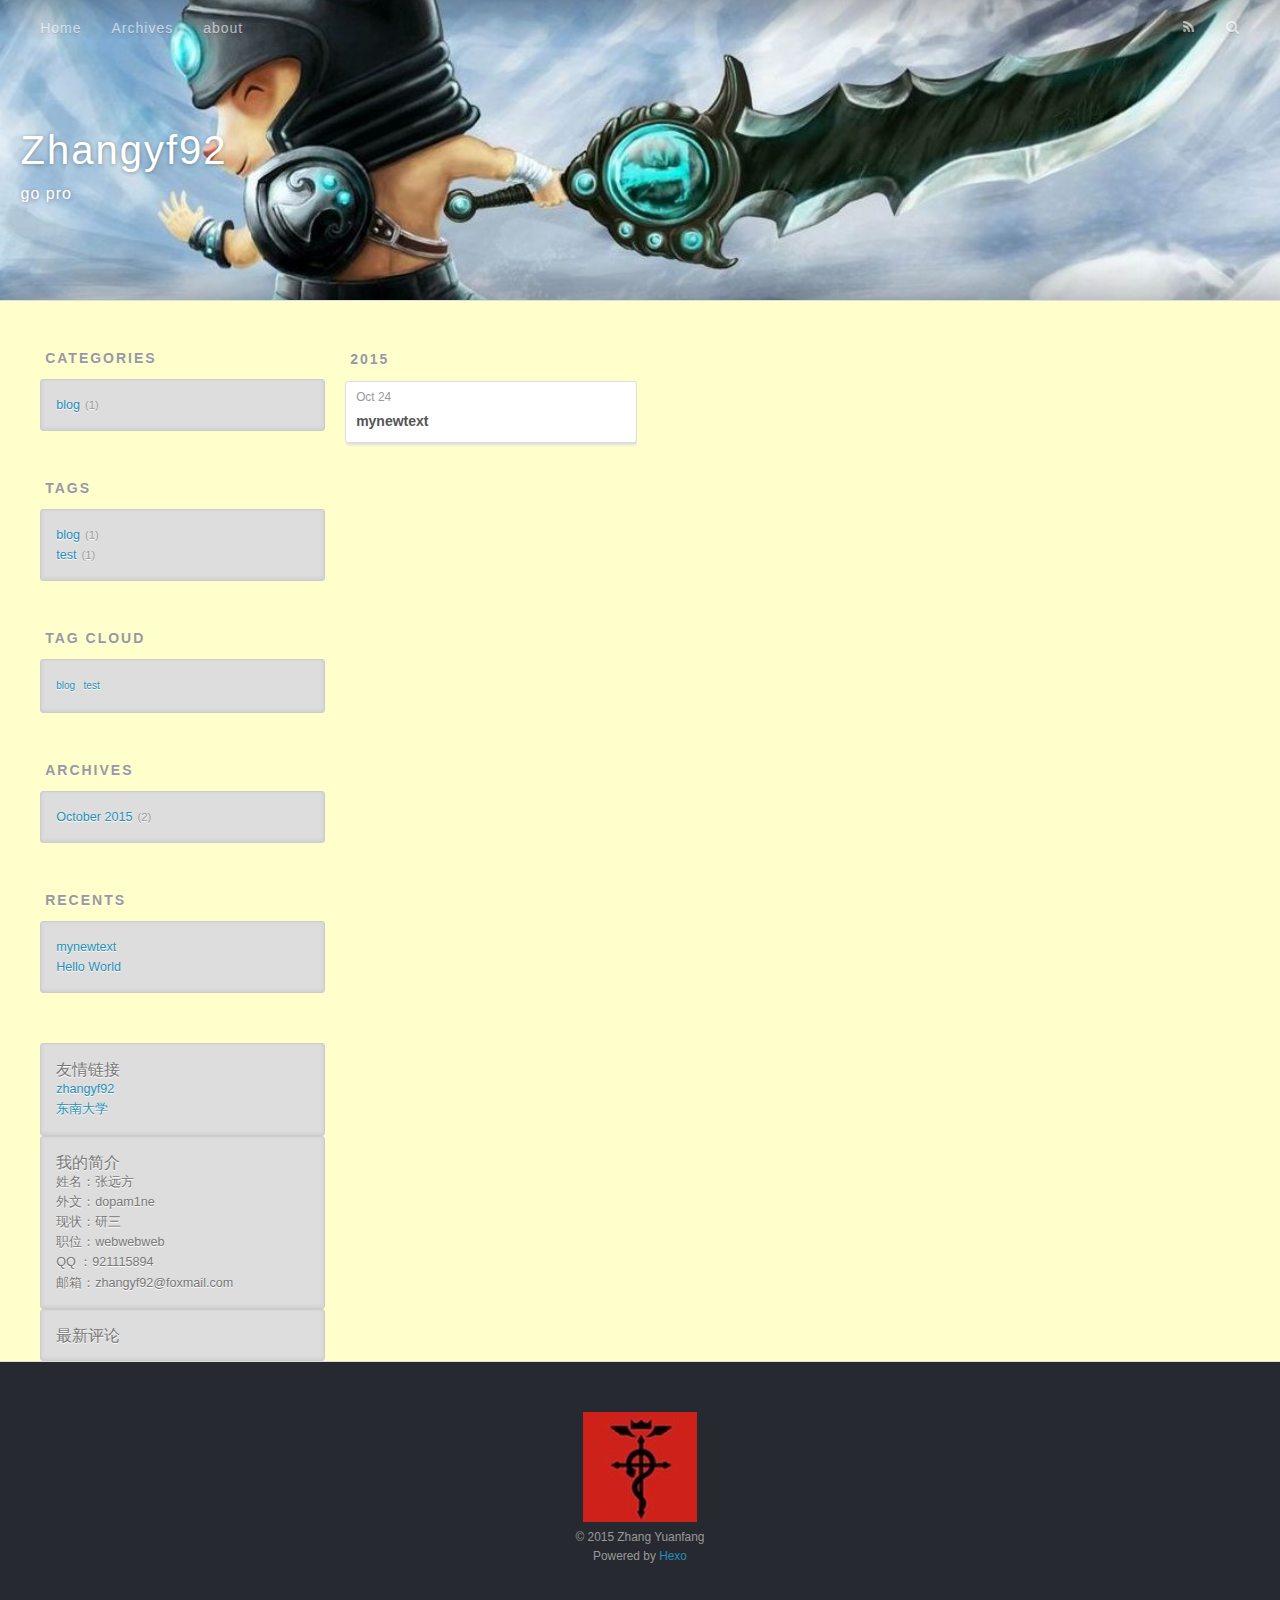
<file: tags/blog/index.html>
<!DOCTYPE html>
<html>
<head>
  <meta charset="utf-8">
  
  <title>Tag: blog | Zhangyf92</title>
  <meta name="viewport" content="width=device-width, initial-scale=1, maximum-scale=1">
  <meta name="description" content="Zhang Yuanfang&apos;s first blog~">
<meta property="og:type" content="website">
<meta property="og:title" content="Zhangyf92">
<meta property="og:url" content="http://yoursite.com/tags/blog/index.html">
<meta property="og:site_name" content="Zhangyf92">
<meta property="og:description" content="Zhang Yuanfang&apos;s first blog~">
<meta name="twitter:card" content="summary">
<meta name="twitter:title" content="Zhangyf92">
<meta name="twitter:description" content="Zhang Yuanfang&apos;s first blog~">
<meta property="fb:app_id" content="[object Object]">
  
    <link rel="alternative" href="/atom.xml" title="Zhangyf92" type="application/atom+xml">
  
  
    <link href="/favicon.ico" rel="icon" type="image/x-ico">
  
  <link href="//fonts.googleapis.com/css?family=Source+Code+Pro" rel="stylesheet" type="text/css">
  <link rel="stylesheet" href="/css/style.css" type="text/css">
  

</head>
<body>
  
  <div id="container">
    
    <div id="wrap">
      
      <header id="header">
  <div id="banner"></div>
  <div id="header-outer" class="outer">
    <div id="header-title" class="inner">
      <h1 id="logo-wrap">
        <a href="/" id="logo">Zhangyf92</a>
      </h1>
      
        <h2 id="subtitle-wrap">
          <a href="/" id="subtitle">go pro</a>
        </h2>
      
    </div>
    <div id="header-inner" class="inner">
      <nav id="main-nav">
        <a id="main-nav-toggle" class="nav-icon"></a>
        
          <a class="main-nav-link" href="/">Home</a>
        
          <a class="main-nav-link" href="/archives">Archives</a>
        
          <a class="main-nav-link" href="/about">about</a>
        
      </nav>
      <nav id="sub-nav">
        
          <a id="nav-rss-link" class="nav-icon" href="/atom.xml" title="RSS Feed"></a>
        
        <a id="nav-search-btn" class="nav-icon" title="Search"></a>
      </nav>
      <div id="search-form-wrap">
        <form action="//google.com/search" method="get" accept-charset="UTF-8" class="search-form"><input type="search" name="q" results="0" class="search-form-input" placeholder="Search"><button type="submit" class="search-form-submit">&#xF002;</button><input type="hidden" name="sitesearch" value="http://yoursite.com"></form>
      </div>
    </div>
  </div>
</header>
      <div class="outer">
        
          <aside id="sidebar">
  
    
  <div class="widget-wrap">
    <h3 class="widget-title">Categories</h3>
    <div class="widget">
      <ul class="category-list"><li class="category-list-item"><a class="category-list-link" href="/categories/blog/">blog</a><span class="category-list-count">1</span></li></ul>
    </div>
  </div>

  
    
  <div class="widget-wrap">
    <h3 class="widget-title">Tags</h3>
    <div class="widget">
      <ul class="tag-list"><li class="tag-list-item"><a class="tag-list-link" href="/tags/blog/">blog</a><span class="tag-list-count">1</span></li><li class="tag-list-item"><a class="tag-list-link" href="/tags/test/">test</a><span class="tag-list-count">1</span></li></ul>
    </div>
  </div>

  
    
  <div class="widget-wrap">
    <h3 class="widget-title">Tag Cloud</h3>
    <div class="widget tagcloud">
      <a href="/tags/blog/" style="font-size: 10px;">blog</a> <a href="/tags/test/" style="font-size: 10px;">test</a>
    </div>
  </div>

  
    
  <div class="widget-wrap">
    <h3 class="widget-title">Archives</h3>
    <div class="widget">
      <ul class="archive-list"><li class="archive-list-item"><a class="archive-list-link" href="/archives/2015/10/">October 2015</a><span class="archive-list-count">2</span></li></ul>
    </div>
  </div>

  
    
  <div class="widget-wrap">
    <h3 class="widget-title">Recents</h3>
    <div class="widget">
      <ul>
        
          <li>
            <a href="/2015/10/24/mynewtext/">mynewtext</a>
          </li>
        
          <li>
            <a href="/2015/10/24/hello-world/">Hello World</a>
          </li>
        
      </ul>
    </div>
  </div>

  
    <div class="widget tag">
<h3 class="title">友情链接</h3>
<ul class="entry">
<li><a href="https://zhangyf92.github.io/" title="zhangyuanfang blog">zhangyf92</a></li>
<li><a href="http://www.seu.edu.cn/" title="东南大学官网">东南大学</a></li>

</ul>
</div>
  
     <div class="widget tag">
<h3 class="title">我的简介</h3>
<ul class="entry">
<li>姓名：张远方</li>
<li>外文：dopam1ne</li>
<li>现状：研三</li>
<li>职位：webwebweb</li>
<li>QQ  ：921115894</li>
<li>邮箱：zhangyf92@foxmail.com</li>
</ul>
</div>
  
    <div class="widget tag">
<h3 class="title">最新评论</h3>
<div class="entry">
<!-- 多说最新评论 start -->
	<div class="ds-recent-comments" data-num-items="5" data-show-avatars="1" data-show-time="1" data-show-title="1" data-show-admin="1" data-excerpt-length="70"></div>
<!-- 多说最新评论 end -->
<!-- 多说公共JS代码 start (一个网页只需插入一次) -->
	<script type="text/javascript">
	var duoshuoQuery = {short_name:"chillax"};
	(function() {
		var ds = document.createElement('script');
		ds.type = 'text/javascript';ds.async = true;
		ds.src = (document.location.protocol == 'https:' ? 'https:' : 'http:') + '//zhangyf92.duoshuo.com/embed.js';
		ds.charset = 'UTF-8';
		(document.getElementsByTagName('head')[0] 
		 || document.getElementsByTagName('body')[0]).appendChild(ds);
	})();
	</script>
<!-- 多说公共JS代码 end -->
</div>
</div>
  
</aside>
        
        <section id="main">
  
  
    
    
      
      
      <section class="archives-wrap">
        <div class="archive-year-wrap">
          <a href="/archives/2015" class="archive-year">2015</a>
        </div>
        <div class="archives">
    
    <article class="archive-article archive-type-post">
  <div class="archive-article-inner">
    <header class="archive-article-header">
      <a href="/2015/10/24/mynewtext/" class="archive-article-date">
  <time datetime="2015-10-24T12:32:39.000Z" itemprop="datePublished">Oct 24</time>
</a>
      
  
    <h1 itemprop="name">
      <a class="archive-article-title" href="/2015/10/24/mynewtext/">mynewtext</a>
    </h1>
  

    </header>
  </div>
</article>
  
  
    </div></section>
  
</section>
        
      </div>
      <footer id="footer">
  
  <div class="outer">
    <div id="footer-info" class="inner"><img src="/imgs/myicon.jpg" alt="fullmetal alchemist"/><br/>
      &copy; 2015 Zhang Yuanfang<br>
      Powered by <a href="http://hexo.io/" target="_blank">Hexo</a>
    </div>
  </div>
</footer>
    </div>
    <nav id="mobile-nav">
  
    <a href="/" class="mobile-nav-link">Home</a>
  
    <a href="/archives" class="mobile-nav-link">Archives</a>
  
    <a href="/about" class="mobile-nav-link">about</a>
  
</nav>
    

<script src="//ajax.googleapis.com/ajax/libs/jquery/2.0.3/jquery.min.js"></script>


  <link rel="stylesheet" href="/fancybox/jquery.fancybox.css" type="text/css">
  <script src="/fancybox/jquery.fancybox.pack.js" type="text/javascript"></script>


<script src="/js/script.js" type="text/javascript"></script>

<div id="totop" style="position:fixed;bottom:260px;right:5px;cursor: pointer;width:45px;">
<a title="返回顶部"><img src="/imgs/scrollup.jpg"/></a>
</div>
<script src="/js/totop.js"></script>

  </div>
  

</body>


</html>
</file>
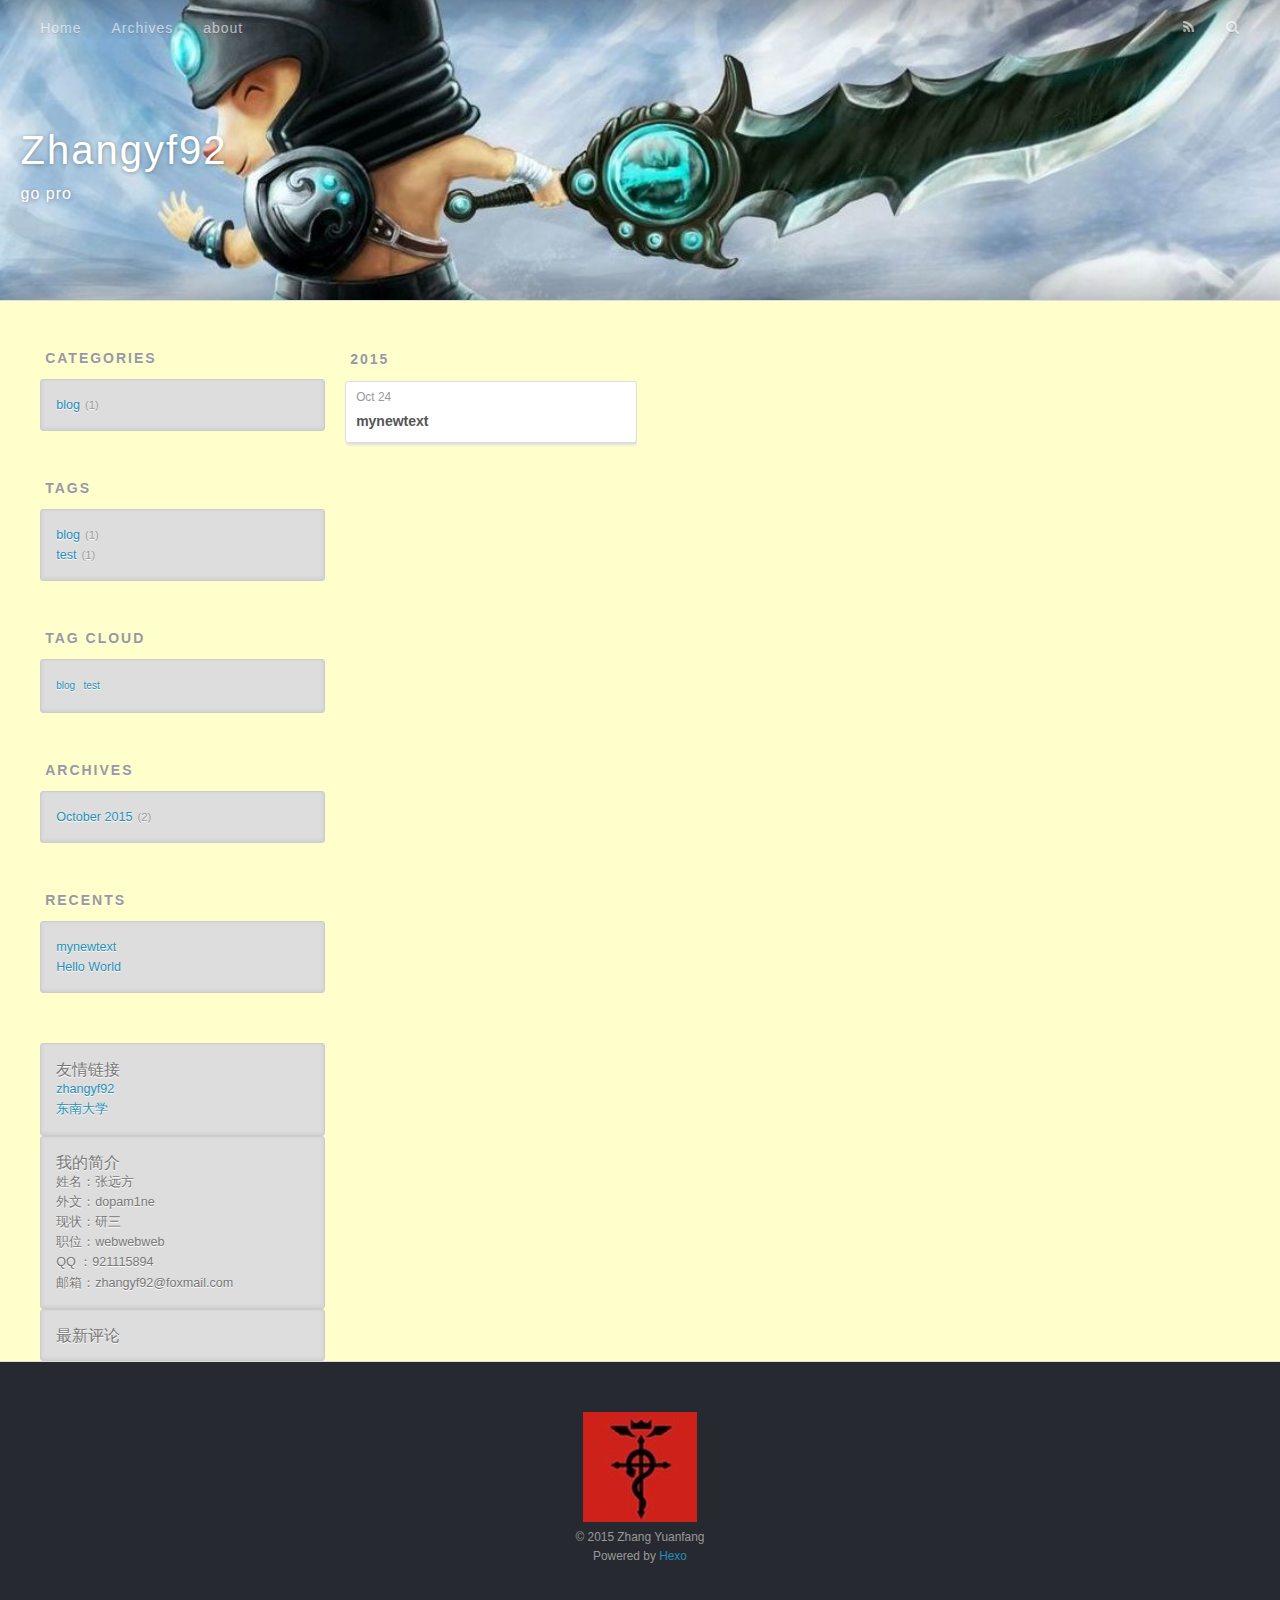
<file: tags/test/index.html>
<!DOCTYPE html>
<html>
<head>
  <meta charset="utf-8">
  
  <title>Tag: test | Zhangyf92</title>
  <meta name="viewport" content="width=device-width, initial-scale=1, maximum-scale=1">
  <meta name="description" content="Zhang Yuanfang&apos;s first blog~">
<meta property="og:type" content="website">
<meta property="og:title" content="Zhangyf92">
<meta property="og:url" content="http://yoursite.com/tags/test/index.html">
<meta property="og:site_name" content="Zhangyf92">
<meta property="og:description" content="Zhang Yuanfang&apos;s first blog~">
<meta name="twitter:card" content="summary">
<meta name="twitter:title" content="Zhangyf92">
<meta name="twitter:description" content="Zhang Yuanfang&apos;s first blog~">
<meta property="fb:app_id" content="[object Object]">
  
    <link rel="alternative" href="/atom.xml" title="Zhangyf92" type="application/atom+xml">
  
  
    <link href="/favicon.ico" rel="icon" type="image/x-ico">
  
  <link href="//fonts.googleapis.com/css?family=Source+Code+Pro" rel="stylesheet" type="text/css">
  <link rel="stylesheet" href="/css/style.css" type="text/css">
  

</head>
<body>
  
  <div id="container">
    
    <div id="wrap">
      
      <header id="header">
  <div id="banner"></div>
  <div id="header-outer" class="outer">
    <div id="header-title" class="inner">
      <h1 id="logo-wrap">
        <a href="/" id="logo">Zhangyf92</a>
      </h1>
      
        <h2 id="subtitle-wrap">
          <a href="/" id="subtitle">go pro</a>
        </h2>
      
    </div>
    <div id="header-inner" class="inner">
      <nav id="main-nav">
        <a id="main-nav-toggle" class="nav-icon"></a>
        
          <a class="main-nav-link" href="/">Home</a>
        
          <a class="main-nav-link" href="/archives">Archives</a>
        
          <a class="main-nav-link" href="/about">about</a>
        
      </nav>
      <nav id="sub-nav">
        
          <a id="nav-rss-link" class="nav-icon" href="/atom.xml" title="RSS Feed"></a>
        
        <a id="nav-search-btn" class="nav-icon" title="Search"></a>
      </nav>
      <div id="search-form-wrap">
        <form action="//google.com/search" method="get" accept-charset="UTF-8" class="search-form"><input type="search" name="q" results="0" class="search-form-input" placeholder="Search"><button type="submit" class="search-form-submit">&#xF002;</button><input type="hidden" name="sitesearch" value="http://yoursite.com"></form>
      </div>
    </div>
  </div>
</header>
      <div class="outer">
        
          <aside id="sidebar">
  
    
  <div class="widget-wrap">
    <h3 class="widget-title">Categories</h3>
    <div class="widget">
      <ul class="category-list"><li class="category-list-item"><a class="category-list-link" href="/categories/blog/">blog</a><span class="category-list-count">1</span></li></ul>
    </div>
  </div>

  
    
  <div class="widget-wrap">
    <h3 class="widget-title">Tags</h3>
    <div class="widget">
      <ul class="tag-list"><li class="tag-list-item"><a class="tag-list-link" href="/tags/blog/">blog</a><span class="tag-list-count">1</span></li><li class="tag-list-item"><a class="tag-list-link" href="/tags/test/">test</a><span class="tag-list-count">1</span></li></ul>
    </div>
  </div>

  
    
  <div class="widget-wrap">
    <h3 class="widget-title">Tag Cloud</h3>
    <div class="widget tagcloud">
      <a href="/tags/blog/" style="font-size: 10px;">blog</a> <a href="/tags/test/" style="font-size: 10px;">test</a>
    </div>
  </div>

  
    
  <div class="widget-wrap">
    <h3 class="widget-title">Archives</h3>
    <div class="widget">
      <ul class="archive-list"><li class="archive-list-item"><a class="archive-list-link" href="/archives/2015/10/">October 2015</a><span class="archive-list-count">2</span></li></ul>
    </div>
  </div>

  
    
  <div class="widget-wrap">
    <h3 class="widget-title">Recents</h3>
    <div class="widget">
      <ul>
        
          <li>
            <a href="/2015/10/24/mynewtext/">mynewtext</a>
          </li>
        
          <li>
            <a href="/2015/10/24/hello-world/">Hello World</a>
          </li>
        
      </ul>
    </div>
  </div>

  
    <div class="widget tag">
<h3 class="title">友情链接</h3>
<ul class="entry">
<li><a href="https://zhangyf92.github.io/" title="zhangyuanfang blog">zhangyf92</a></li>
<li><a href="http://www.seu.edu.cn/" title="东南大学官网">东南大学</a></li>

</ul>
</div>
  
     <div class="widget tag">
<h3 class="title">我的简介</h3>
<ul class="entry">
<li>姓名：张远方</li>
<li>外文：dopam1ne</li>
<li>现状：研三</li>
<li>职位：webwebweb</li>
<li>QQ  ：921115894</li>
<li>邮箱：zhangyf92@foxmail.com</li>
</ul>
</div>
  
    <div class="widget tag">
<h3 class="title">最新评论</h3>
<div class="entry">
<!-- 多说最新评论 start -->
	<div class="ds-recent-comments" data-num-items="5" data-show-avatars="1" data-show-time="1" data-show-title="1" data-show-admin="1" data-excerpt-length="70"></div>
<!-- 多说最新评论 end -->
<!-- 多说公共JS代码 start (一个网页只需插入一次) -->
	<script type="text/javascript">
	var duoshuoQuery = {short_name:"chillax"};
	(function() {
		var ds = document.createElement('script');
		ds.type = 'text/javascript';ds.async = true;
		ds.src = (document.location.protocol == 'https:' ? 'https:' : 'http:') + '//zhangyf92.duoshuo.com/embed.js';
		ds.charset = 'UTF-8';
		(document.getElementsByTagName('head')[0] 
		 || document.getElementsByTagName('body')[0]).appendChild(ds);
	})();
	</script>
<!-- 多说公共JS代码 end -->
</div>
</div>
  
</aside>
        
        <section id="main">
  
  
    
    
      
      
      <section class="archives-wrap">
        <div class="archive-year-wrap">
          <a href="/archives/2015" class="archive-year">2015</a>
        </div>
        <div class="archives">
    
    <article class="archive-article archive-type-post">
  <div class="archive-article-inner">
    <header class="archive-article-header">
      <a href="/2015/10/24/mynewtext/" class="archive-article-date">
  <time datetime="2015-10-24T12:32:39.000Z" itemprop="datePublished">Oct 24</time>
</a>
      
  
    <h1 itemprop="name">
      <a class="archive-article-title" href="/2015/10/24/mynewtext/">mynewtext</a>
    </h1>
  

    </header>
  </div>
</article>
  
  
    </div></section>
  
</section>
        
      </div>
      <footer id="footer">
  
  <div class="outer">
    <div id="footer-info" class="inner"><img src="/imgs/myicon.jpg" alt="fullmetal alchemist"/><br/>
      &copy; 2015 Zhang Yuanfang<br>
      Powered by <a href="http://hexo.io/" target="_blank">Hexo</a>
    </div>
  </div>
</footer>
    </div>
    <nav id="mobile-nav">
  
    <a href="/" class="mobile-nav-link">Home</a>
  
    <a href="/archives" class="mobile-nav-link">Archives</a>
  
    <a href="/about" class="mobile-nav-link">about</a>
  
</nav>
    

<script src="//ajax.googleapis.com/ajax/libs/jquery/2.0.3/jquery.min.js"></script>


  <link rel="stylesheet" href="/fancybox/jquery.fancybox.css" type="text/css">
  <script src="/fancybox/jquery.fancybox.pack.js" type="text/javascript"></script>


<script src="/js/script.js" type="text/javascript"></script>

<div id="totop" style="position:fixed;bottom:260px;right:5px;cursor: pointer;width:45px;">
<a title="返回顶部"><img src="/imgs/scrollup.jpg"/></a>
</div>
<script src="/js/totop.js"></script>

  </div>
  

</body>


</html>
</file>
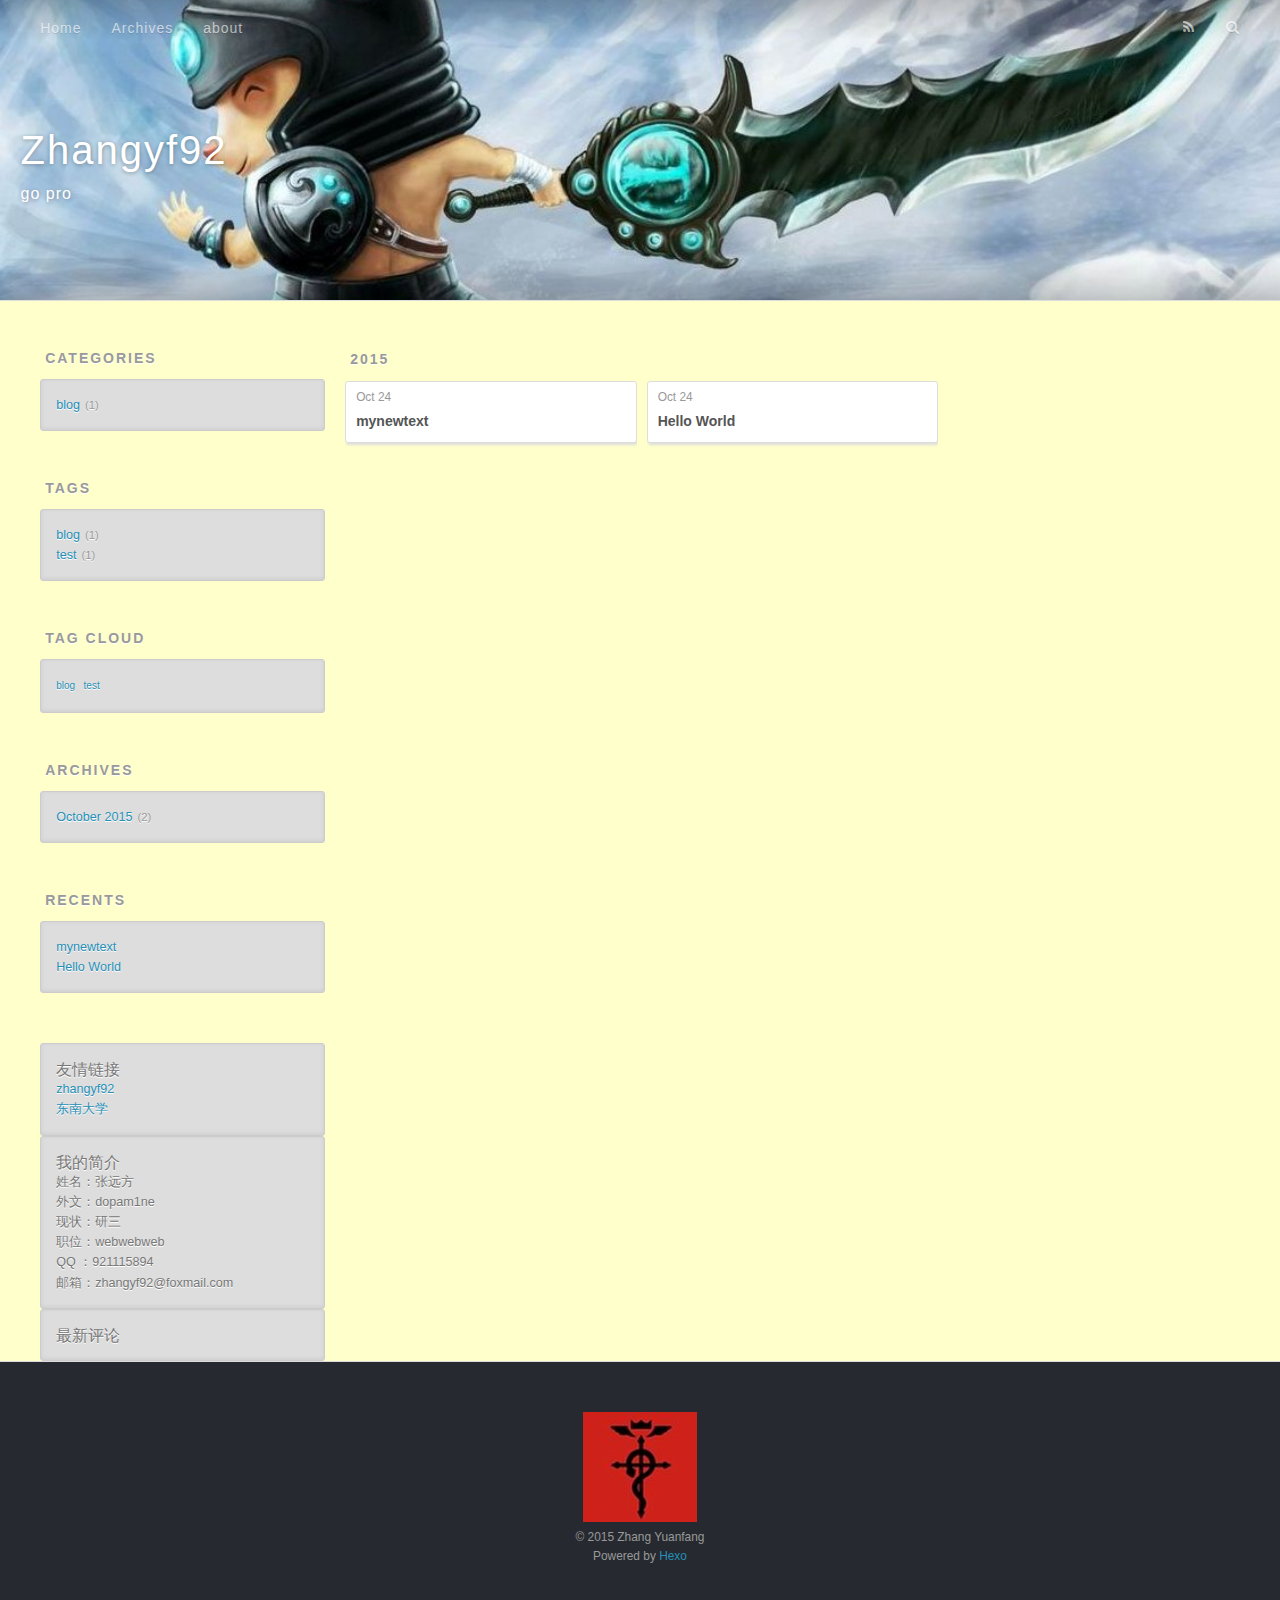
<file: archives/2015/10/index.html>
<!DOCTYPE html>
<html>
<head>
  <meta charset="utf-8">
  
  <title>Archives: 2015/10 | Zhangyf92</title>
  <meta name="viewport" content="width=device-width, initial-scale=1, maximum-scale=1">
  <meta name="description" content="Zhang Yuanfang&apos;s first blog~">
<meta property="og:type" content="website">
<meta property="og:title" content="Zhangyf92">
<meta property="og:url" content="http://yoursite.com/archives/2015/10/index.html">
<meta property="og:site_name" content="Zhangyf92">
<meta property="og:description" content="Zhang Yuanfang&apos;s first blog~">
<meta name="twitter:card" content="summary">
<meta name="twitter:title" content="Zhangyf92">
<meta name="twitter:description" content="Zhang Yuanfang&apos;s first blog~">
<meta property="fb:app_id" content="[object Object]">
  
    <link rel="alternative" href="/atom.xml" title="Zhangyf92" type="application/atom+xml">
  
  
    <link href="/favicon.ico" rel="icon" type="image/x-ico">
  
  <link href="//fonts.googleapis.com/css?family=Source+Code+Pro" rel="stylesheet" type="text/css">
  <link rel="stylesheet" href="/css/style.css" type="text/css">
  

</head>
<body>
  
  <div id="container">
    
    <div id="wrap">
      
      <header id="header">
  <div id="banner"></div>
  <div id="header-outer" class="outer">
    <div id="header-title" class="inner">
      <h1 id="logo-wrap">
        <a href="/" id="logo">Zhangyf92</a>
      </h1>
      
        <h2 id="subtitle-wrap">
          <a href="/" id="subtitle">go pro</a>
        </h2>
      
    </div>
    <div id="header-inner" class="inner">
      <nav id="main-nav">
        <a id="main-nav-toggle" class="nav-icon"></a>
        
          <a class="main-nav-link" href="/">Home</a>
        
          <a class="main-nav-link" href="/archives">Archives</a>
        
          <a class="main-nav-link" href="/about">about</a>
        
      </nav>
      <nav id="sub-nav">
        
          <a id="nav-rss-link" class="nav-icon" href="/atom.xml" title="RSS Feed"></a>
        
        <a id="nav-search-btn" class="nav-icon" title="Search"></a>
      </nav>
      <div id="search-form-wrap">
        <form action="//google.com/search" method="get" accept-charset="UTF-8" class="search-form"><input type="search" name="q" results="0" class="search-form-input" placeholder="Search"><button type="submit" class="search-form-submit">&#xF002;</button><input type="hidden" name="sitesearch" value="http://yoursite.com"></form>
      </div>
    </div>
  </div>
</header>
      <div class="outer">
        
          <aside id="sidebar">
  
    
  <div class="widget-wrap">
    <h3 class="widget-title">Categories</h3>
    <div class="widget">
      <ul class="category-list"><li class="category-list-item"><a class="category-list-link" href="/categories/blog/">blog</a><span class="category-list-count">1</span></li></ul>
    </div>
  </div>

  
    
  <div class="widget-wrap">
    <h3 class="widget-title">Tags</h3>
    <div class="widget">
      <ul class="tag-list"><li class="tag-list-item"><a class="tag-list-link" href="/tags/blog/">blog</a><span class="tag-list-count">1</span></li><li class="tag-list-item"><a class="tag-list-link" href="/tags/test/">test</a><span class="tag-list-count">1</span></li></ul>
    </div>
  </div>

  
    
  <div class="widget-wrap">
    <h3 class="widget-title">Tag Cloud</h3>
    <div class="widget tagcloud">
      <a href="/tags/blog/" style="font-size: 10px;">blog</a> <a href="/tags/test/" style="font-size: 10px;">test</a>
    </div>
  </div>

  
    
  <div class="widget-wrap">
    <h3 class="widget-title">Archives</h3>
    <div class="widget">
      <ul class="archive-list"><li class="archive-list-item"><a class="archive-list-link" href="/archives/2015/10/">October 2015</a><span class="archive-list-count">2</span></li></ul>
    </div>
  </div>

  
    
  <div class="widget-wrap">
    <h3 class="widget-title">Recents</h3>
    <div class="widget">
      <ul>
        
          <li>
            <a href="/2015/10/24/mynewtext/">mynewtext</a>
          </li>
        
          <li>
            <a href="/2015/10/24/hello-world/">Hello World</a>
          </li>
        
      </ul>
    </div>
  </div>

  
    <div class="widget tag">
<h3 class="title">友情链接</h3>
<ul class="entry">
<li><a href="https://zhangyf92.github.io/" title="zhangyuanfang blog">zhangyf92</a></li>
<li><a href="http://www.seu.edu.cn/" title="东南大学官网">东南大学</a></li>

</ul>
</div>
  
     <div class="widget tag">
<h3 class="title">我的简介</h3>
<ul class="entry">
<li>姓名：张远方</li>
<li>外文：dopam1ne</li>
<li>现状：研三</li>
<li>职位：webwebweb</li>
<li>QQ  ：921115894</li>
<li>邮箱：zhangyf92@foxmail.com</li>
</ul>
</div>
  
    <div class="widget tag">
<h3 class="title">最新评论</h3>
<div class="entry">
<!-- 多说最新评论 start -->
	<div class="ds-recent-comments" data-num-items="5" data-show-avatars="1" data-show-time="1" data-show-title="1" data-show-admin="1" data-excerpt-length="70"></div>
<!-- 多说最新评论 end -->
<!-- 多说公共JS代码 start (一个网页只需插入一次) -->
	<script type="text/javascript">
	var duoshuoQuery = {short_name:"chillax"};
	(function() {
		var ds = document.createElement('script');
		ds.type = 'text/javascript';ds.async = true;
		ds.src = (document.location.protocol == 'https:' ? 'https:' : 'http:') + '//zhangyf92.duoshuo.com/embed.js';
		ds.charset = 'UTF-8';
		(document.getElementsByTagName('head')[0] 
		 || document.getElementsByTagName('body')[0]).appendChild(ds);
	})();
	</script>
<!-- 多说公共JS代码 end -->
</div>
</div>
  
</aside>
        
        <section id="main">
  
  
    
    
      
      
      <section class="archives-wrap">
        <div class="archive-year-wrap">
          <a href="/archives/2015" class="archive-year">2015</a>
        </div>
        <div class="archives">
    
    <article class="archive-article archive-type-post">
  <div class="archive-article-inner">
    <header class="archive-article-header">
      <a href="/2015/10/24/mynewtext/" class="archive-article-date">
  <time datetime="2015-10-24T12:32:39.000Z" itemprop="datePublished">Oct 24</time>
</a>
      
  
    <h1 itemprop="name">
      <a class="archive-article-title" href="/2015/10/24/mynewtext/">mynewtext</a>
    </h1>
  

    </header>
  </div>
</article>
  
    
    
    <article class="archive-article archive-type-post">
  <div class="archive-article-inner">
    <header class="archive-article-header">
      <a href="/2015/10/24/hello-world/" class="archive-article-date">
  <time datetime="2015-10-24T06:34:14.043Z" itemprop="datePublished">Oct 24</time>
</a>
      
  
    <h1 itemprop="name">
      <a class="archive-article-title" href="/2015/10/24/hello-world/">Hello World</a>
    </h1>
  

    </header>
  </div>
</article>
  
  
    </div></section>
  
</section>
        
      </div>
      <footer id="footer">
  
  <div class="outer">
    <div id="footer-info" class="inner"><img src="/imgs/myicon.jpg" alt="fullmetal alchemist"/><br/>
      &copy; 2015 Zhang Yuanfang<br>
      Powered by <a href="http://hexo.io/" target="_blank">Hexo</a>
    </div>
  </div>
</footer>
    </div>
    <nav id="mobile-nav">
  
    <a href="/" class="mobile-nav-link">Home</a>
  
    <a href="/archives" class="mobile-nav-link">Archives</a>
  
    <a href="/about" class="mobile-nav-link">about</a>
  
</nav>
    

<script src="//ajax.googleapis.com/ajax/libs/jquery/2.0.3/jquery.min.js"></script>


  <link rel="stylesheet" href="/fancybox/jquery.fancybox.css" type="text/css">
  <script src="/fancybox/jquery.fancybox.pack.js" type="text/javascript"></script>


<script src="/js/script.js" type="text/javascript"></script>

<div id="totop" style="position:fixed;bottom:260px;right:5px;cursor: pointer;width:45px;">
<a title="返回顶部"><img src="/imgs/scrollup.jpg"/></a>
</div>
<script src="/js/totop.js"></script>

  </div>
  

</body>


</html>
</file>
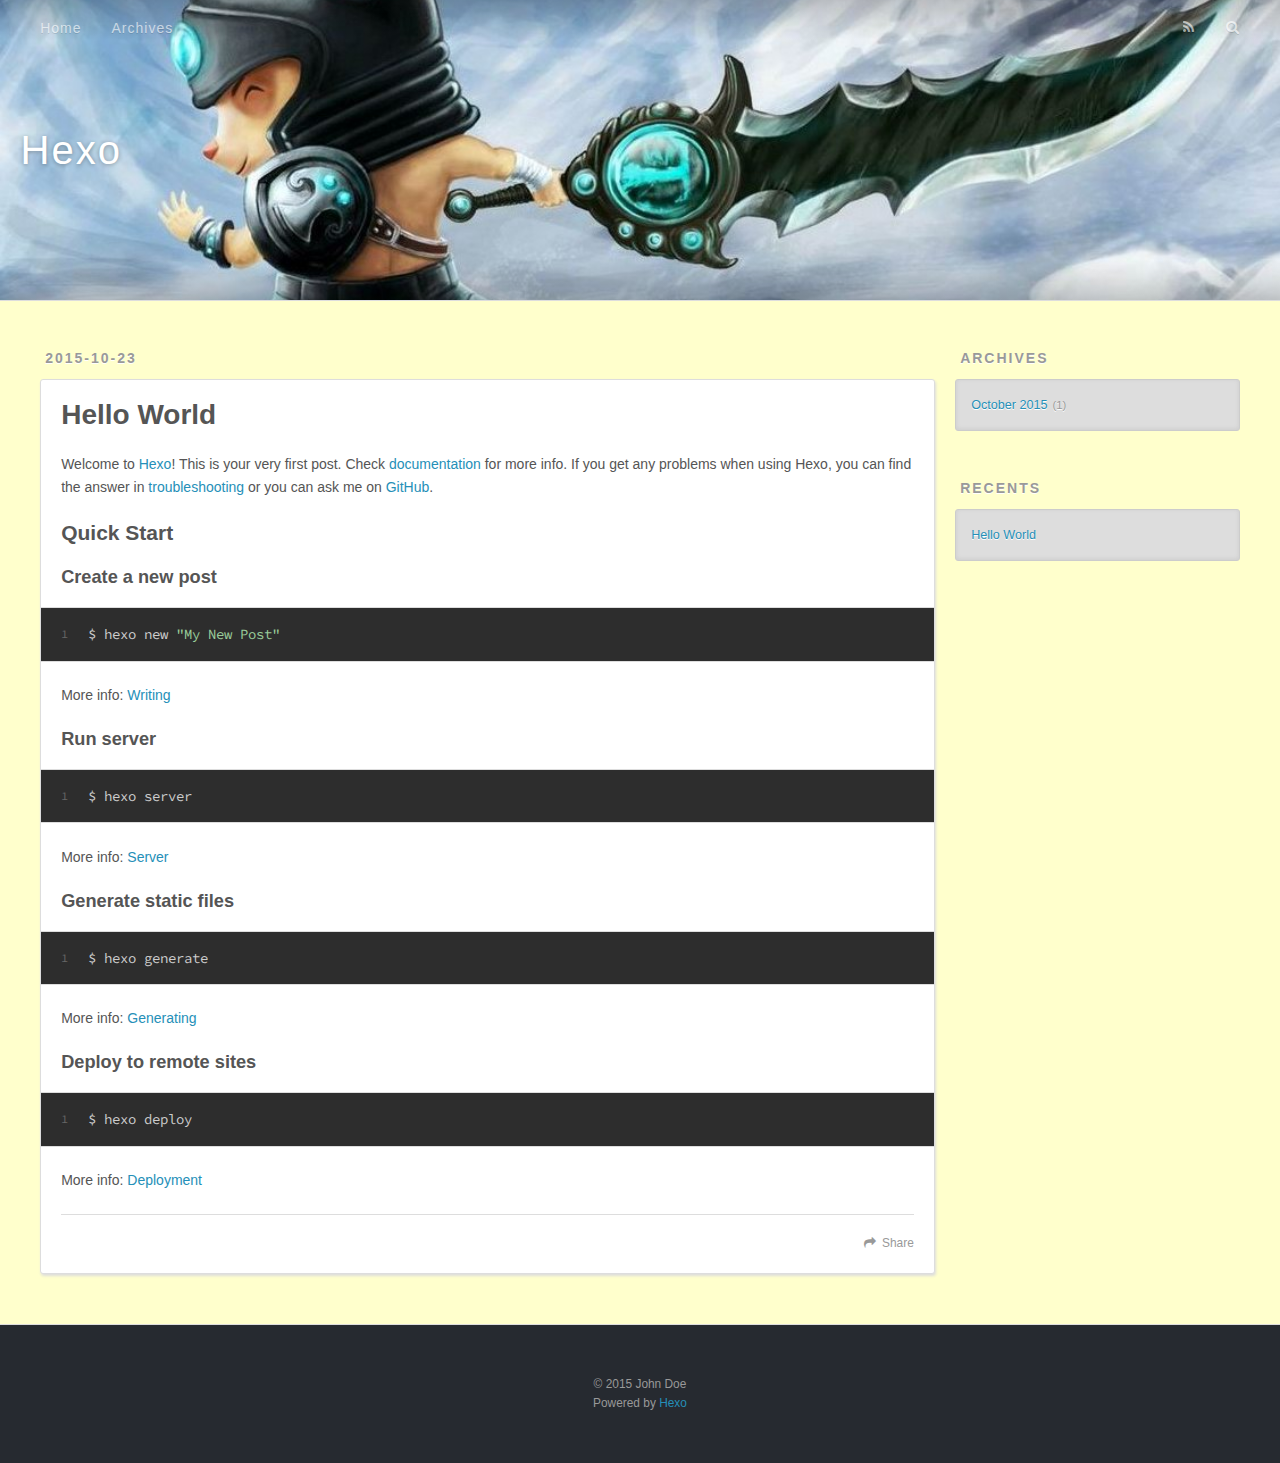
<file: 2015/10/23/hello-world/index.html>
<!DOCTYPE html>
<html>
<head>
  <meta charset="utf-8">
  
  <title>Hello World | Hexo</title>
  <meta name="viewport" content="width=device-width, initial-scale=1, maximum-scale=1">
  <meta name="description" content="Welcome to Hexo! This is your very first post. Check documentation for more info. If you get any problems when using Hexo, you can find the answer in troubleshooting or you can ask me on GitHub.
Quick">
<meta property="og:type" content="article">
<meta property="og:title" content="Hello World">
<meta property="og:url" content="http://yoursite.com/2015/10/23/hello-world/index.html">
<meta property="og:site_name" content="Hexo">
<meta property="og:description" content="Welcome to Hexo! This is your very first post. Check documentation for more info. If you get any problems when using Hexo, you can find the answer in troubleshooting or you can ask me on GitHub.
Quick">
<meta property="og:updated_time" content="2015-10-23T13:59:38.728Z">
<meta name="twitter:card" content="summary">
<meta name="twitter:title" content="Hello World">
<meta name="twitter:description" content="Welcome to Hexo! This is your very first post. Check documentation for more info. If you get any problems when using Hexo, you can find the answer in troubleshooting or you can ask me on GitHub.
Quick">
  
    <link rel="alternative" href="/atom.xml" title="Hexo" type="application/atom+xml">
  
  
    <link rel="icon" href="/favicon.png">
  
  <link href="//fonts.googleapis.com/css?family=Source+Code+Pro" rel="stylesheet" type="text/css">
  <link rel="stylesheet" href="/css/style.css" type="text/css">
  

</head>
<body>
  <div id="container">
    <div id="wrap">
      <header id="header">
  <div id="banner"></div>
  <div id="header-outer" class="outer">
    <div id="header-title" class="inner">
      <h1 id="logo-wrap">
        <a href="/" id="logo">Hexo</a>
      </h1>
      
    </div>
    <div id="header-inner" class="inner">
      <nav id="main-nav">
        <a id="main-nav-toggle" class="nav-icon"></a>
        
          <a class="main-nav-link" href="/">Home</a>
        
          <a class="main-nav-link" href="/archives">Archives</a>
        
      </nav>
      <nav id="sub-nav">
        
          <a id="nav-rss-link" class="nav-icon" href="/atom.xml" title="RSS Feed"></a>
        
        <a id="nav-search-btn" class="nav-icon" title="Search"></a>
      </nav>
      <div id="search-form-wrap">
        <form action="//google.com/search" method="get" accept-charset="UTF-8" class="search-form"><input type="search" name="q" results="0" class="search-form-input" placeholder="Search"><button type="submit" class="search-form-submit">&#xF002;</button><input type="hidden" name="sitesearch" value="http://yoursite.com"></form>
      </div>
    </div>
  </div>
</header>
      <div class="outer">
        <section id="main"><article id="post-hello-world" class="article article-type-post" itemscope itemprop="blogPost">
  <div class="article-meta">
    <a href="/2015/10/23/hello-world/" class="article-date">
  <time datetime="2015-10-23T13:59:38.728Z" itemprop="datePublished">2015-10-23</time>
</a>
    
  </div>
  <div class="article-inner">
    
    
      <header class="article-header">
        
  
    <h1 class="article-title" itemprop="name">
      Hello World
    </h1>
  

      </header>
    
    <div class="article-entry" itemprop="articleBody">
      
        <p>Welcome to <a href="http://hexo.io/" target="_blank" rel="external">Hexo</a>! This is your very first post. Check <a href="http://hexo.io/docs/" target="_blank" rel="external">documentation</a> for more info. If you get any problems when using Hexo, you can find the answer in <a href="http://hexo.io/docs/troubleshooting.html" target="_blank" rel="external">troubleshooting</a> or you can ask me on <a href="https://github.com/hexojs/hexo/issues" target="_blank" rel="external">GitHub</a>.</p>
<h2 id="Quick_Start">Quick Start</h2><h3 id="Create_a_new_post">Create a new post</h3><figure class="highlight bash"><table><tr><td class="gutter"><pre><span class="line">1</span><br></pre></td><td class="code"><pre><span class="line">$ hexo new <span class="string">"My New Post"</span></span><br></pre></td></tr></table></figure>
<p>More info: <a href="http://hexo.io/docs/writing.html" target="_blank" rel="external">Writing</a></p>
<h3 id="Run_server">Run server</h3><figure class="highlight bash"><table><tr><td class="gutter"><pre><span class="line">1</span><br></pre></td><td class="code"><pre><span class="line">$ hexo server</span><br></pre></td></tr></table></figure>
<p>More info: <a href="http://hexo.io/docs/server.html" target="_blank" rel="external">Server</a></p>
<h3 id="Generate_static_files">Generate static files</h3><figure class="highlight bash"><table><tr><td class="gutter"><pre><span class="line">1</span><br></pre></td><td class="code"><pre><span class="line">$ hexo generate</span><br></pre></td></tr></table></figure>
<p>More info: <a href="http://hexo.io/docs/generating.html" target="_blank" rel="external">Generating</a></p>
<h3 id="Deploy_to_remote_sites">Deploy to remote sites</h3><figure class="highlight bash"><table><tr><td class="gutter"><pre><span class="line">1</span><br></pre></td><td class="code"><pre><span class="line">$ hexo deploy</span><br></pre></td></tr></table></figure>
<p>More info: <a href="http://hexo.io/docs/deployment.html" target="_blank" rel="external">Deployment</a></p>

      
    </div>
    <footer class="article-footer">
      <a data-url="http://yoursite.com/2015/10/23/hello-world/" data-id="cig3qfch50000z8qfnkup4055" class="article-share-link">Share</a>
      
      
    </footer>
  </div>
  
    
  
</article>

</section>
        
          <aside id="sidebar">
  
    
  
    
  
    
  
    
  <div class="widget-wrap">
    <h3 class="widget-title">Archives</h3>
    <div class="widget">
      <ul class="archive-list"><li class="archive-list-item"><a class="archive-list-link" href="/archives/2015/10/">October 2015</a><span class="archive-list-count">1</span></li></ul>
    </div>
  </div>

  
    
  <div class="widget-wrap">
    <h3 class="widget-title">Recents</h3>
    <div class="widget">
      <ul>
        
          <li>
            <a href="/2015/10/23/hello-world/">Hello World</a>
          </li>
        
      </ul>
    </div>
  </div>

  
</aside>
        
      </div>
      <footer id="footer">
  
  <div class="outer">
    <div id="footer-info" class="inner">
      &copy; 2015 John Doe<br>
      Powered by <a href="http://hexo.io/" target="_blank">Hexo</a>
    </div>
  </div>
</footer>
    </div>
    <nav id="mobile-nav">
  
    <a href="/" class="mobile-nav-link">Home</a>
  
    <a href="/archives" class="mobile-nav-link">Archives</a>
  
</nav>
    

<script src="//ajax.googleapis.com/ajax/libs/jquery/2.0.3/jquery.min.js"></script>


  <link rel="stylesheet" href="/fancybox/jquery.fancybox.css" type="text/css">
  <script src="/fancybox/jquery.fancybox.pack.js" type="text/javascript"></script>


<script src="/js/script.js" type="text/javascript"></script>

  </div>
</body>
</html>
</file>
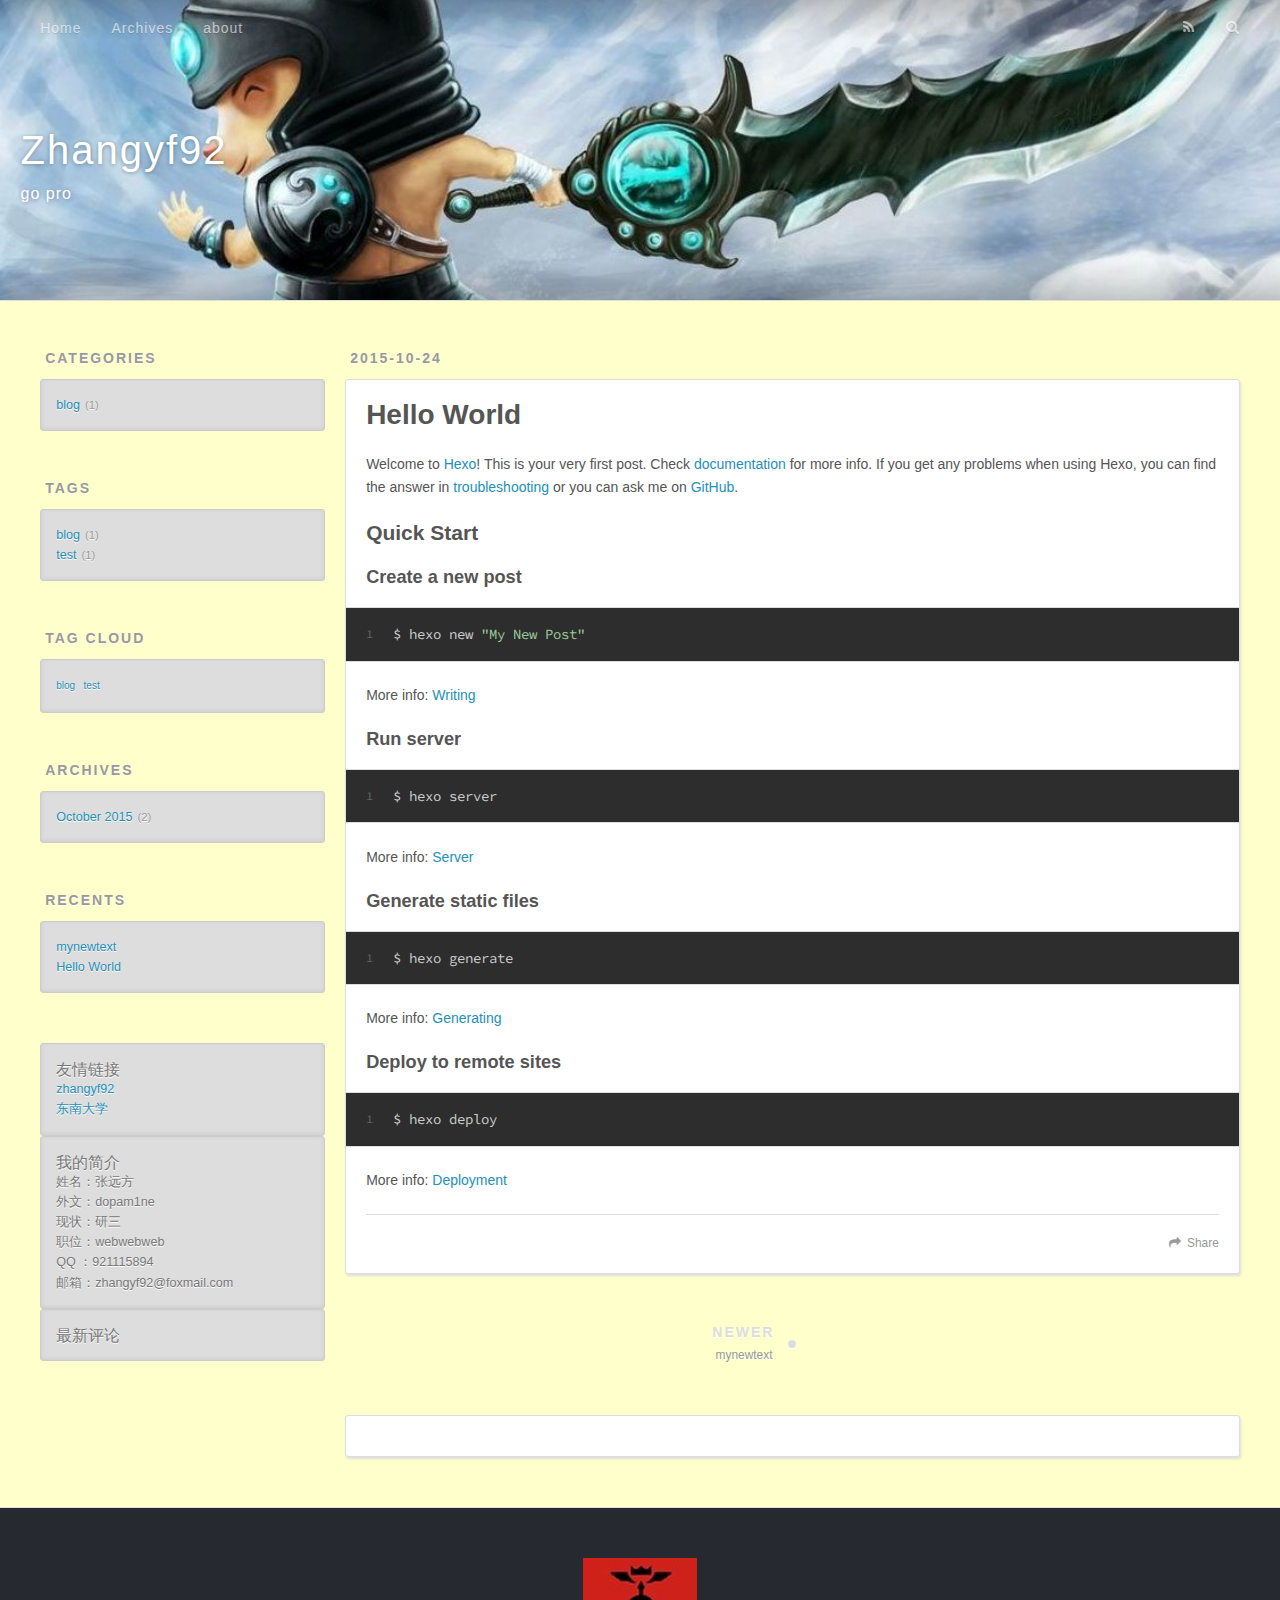
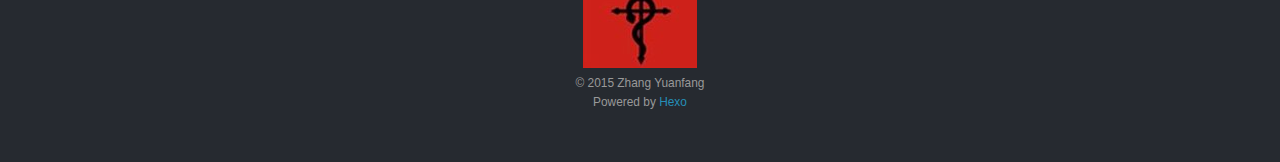
<file: 2015/10/24/hello-world/index.html>
<!DOCTYPE html>
<html>
<head>
  <meta charset="utf-8">
  
  <title>Hello World | Zhangyf92</title>
  <meta name="viewport" content="width=device-width, initial-scale=1, maximum-scale=1">
  <meta name="description" content="Welcome to Hexo! This is your very first post. Check documentation for more info. If you get any problems when using Hexo, you can find the answer in troubleshooting or you can ask me on GitHub.
Quick">
<meta property="og:type" content="article">
<meta property="og:title" content="Hello World">
<meta property="og:url" content="http://yoursite.com/2015/10/24/hello-world/index.html">
<meta property="og:site_name" content="Zhangyf92">
<meta property="og:description" content="Welcome to Hexo! This is your very first post. Check documentation for more info. If you get any problems when using Hexo, you can find the answer in troubleshooting or you can ask me on GitHub.
Quick">
<meta property="og:updated_time" content="2015-10-24T06:34:14.043Z">
<meta name="twitter:card" content="summary">
<meta name="twitter:title" content="Hello World">
<meta name="twitter:description" content="Welcome to Hexo! This is your very first post. Check documentation for more info. If you get any problems when using Hexo, you can find the answer in troubleshooting or you can ask me on GitHub.
Quick">
<meta property="fb:app_id" content="[object Object]">
  
    <link rel="alternative" href="/atom.xml" title="Zhangyf92" type="application/atom+xml">
  
  
    <link href="/favicon.ico" rel="icon" type="image/x-ico">
  
  <link href="//fonts.googleapis.com/css?family=Source+Code+Pro" rel="stylesheet" type="text/css">
  <link rel="stylesheet" href="/css/style.css" type="text/css">
  

</head>
<body>
  
  <div id="container">
    
    <div id="wrap">
      
      <header id="header">
  <div id="banner"></div>
  <div id="header-outer" class="outer">
    <div id="header-title" class="inner">
      <h1 id="logo-wrap">
        <a href="/" id="logo">Zhangyf92</a>
      </h1>
      
        <h2 id="subtitle-wrap">
          <a href="/" id="subtitle">go pro</a>
        </h2>
      
    </div>
    <div id="header-inner" class="inner">
      <nav id="main-nav">
        <a id="main-nav-toggle" class="nav-icon"></a>
        
          <a class="main-nav-link" href="/">Home</a>
        
          <a class="main-nav-link" href="/archives">Archives</a>
        
          <a class="main-nav-link" href="/about">about</a>
        
      </nav>
      <nav id="sub-nav">
        
          <a id="nav-rss-link" class="nav-icon" href="/atom.xml" title="RSS Feed"></a>
        
        <a id="nav-search-btn" class="nav-icon" title="Search"></a>
      </nav>
      <div id="search-form-wrap">
        <form action="//google.com/search" method="get" accept-charset="UTF-8" class="search-form"><input type="search" name="q" results="0" class="search-form-input" placeholder="Search"><button type="submit" class="search-form-submit">&#xF002;</button><input type="hidden" name="sitesearch" value="http://yoursite.com"></form>
      </div>
    </div>
  </div>
</header>
      <div class="outer">
        
          <aside id="sidebar">
  
    
  <div class="widget-wrap">
    <h3 class="widget-title">Categories</h3>
    <div class="widget">
      <ul class="category-list"><li class="category-list-item"><a class="category-list-link" href="/categories/blog/">blog</a><span class="category-list-count">1</span></li></ul>
    </div>
  </div>

  
    
  <div class="widget-wrap">
    <h3 class="widget-title">Tags</h3>
    <div class="widget">
      <ul class="tag-list"><li class="tag-list-item"><a class="tag-list-link" href="/tags/blog/">blog</a><span class="tag-list-count">1</span></li><li class="tag-list-item"><a class="tag-list-link" href="/tags/test/">test</a><span class="tag-list-count">1</span></li></ul>
    </div>
  </div>

  
    
  <div class="widget-wrap">
    <h3 class="widget-title">Tag Cloud</h3>
    <div class="widget tagcloud">
      <a href="/tags/blog/" style="font-size: 10px;">blog</a> <a href="/tags/test/" style="font-size: 10px;">test</a>
    </div>
  </div>

  
    
  <div class="widget-wrap">
    <h3 class="widget-title">Archives</h3>
    <div class="widget">
      <ul class="archive-list"><li class="archive-list-item"><a class="archive-list-link" href="/archives/2015/10/">October 2015</a><span class="archive-list-count">2</span></li></ul>
    </div>
  </div>

  
    
  <div class="widget-wrap">
    <h3 class="widget-title">Recents</h3>
    <div class="widget">
      <ul>
        
          <li>
            <a href="/2015/10/24/mynewtext/">mynewtext</a>
          </li>
        
          <li>
            <a href="/2015/10/24/hello-world/">Hello World</a>
          </li>
        
      </ul>
    </div>
  </div>

  
    <div class="widget tag">
<h3 class="title">友情链接</h3>
<ul class="entry">
<li><a href="https://zhangyf92.github.io/" title="zhangyuanfang blog">zhangyf92</a></li>
<li><a href="http://www.seu.edu.cn/" title="东南大学官网">东南大学</a></li>

</ul>
</div>
  
     <div class="widget tag">
<h3 class="title">我的简介</h3>
<ul class="entry">
<li>姓名：张远方</li>
<li>外文：dopam1ne</li>
<li>现状：研三</li>
<li>职位：webwebweb</li>
<li>QQ  ：921115894</li>
<li>邮箱：zhangyf92@foxmail.com</li>
</ul>
</div>
  
    <div class="widget tag">
<h3 class="title">最新评论</h3>
<div class="entry">
<!-- 多说最新评论 start -->
	<div class="ds-recent-comments" data-num-items="5" data-show-avatars="1" data-show-time="1" data-show-title="1" data-show-admin="1" data-excerpt-length="70"></div>
<!-- 多说最新评论 end -->
<!-- 多说公共JS代码 start (一个网页只需插入一次) -->
	<script type="text/javascript">
	var duoshuoQuery = {short_name:"chillax"};
	(function() {
		var ds = document.createElement('script');
		ds.type = 'text/javascript';ds.async = true;
		ds.src = (document.location.protocol == 'https:' ? 'https:' : 'http:') + '//zhangyf92.duoshuo.com/embed.js';
		ds.charset = 'UTF-8';
		(document.getElementsByTagName('head')[0] 
		 || document.getElementsByTagName('body')[0]).appendChild(ds);
	})();
	</script>
<!-- 多说公共JS代码 end -->
</div>
</div>
  
</aside>
        
        <section id="main"><article id="post-hello-world" class="article article-type-post" itemscope itemprop="blogPost">
  <div class="article-meta">
    <a href="/2015/10/24/hello-world/" class="article-date">
  <time datetime="2015-10-24T06:34:14.043Z" itemprop="datePublished">2015-10-24</time>
</a>
    
  </div>
  <div class="article-inner">
    
    
      <header class="article-header">
        
  
    <h1 class="article-title" itemprop="name">
      Hello World
    </h1>
  

      </header>
    
    <div class="article-entry" itemprop="articleBody">
      
        <p>Welcome to <a href="http://hexo.io/" target="_blank" rel="external">Hexo</a>! This is your very first post. Check <a href="http://hexo.io/docs/" target="_blank" rel="external">documentation</a> for more info. If you get any problems when using Hexo, you can find the answer in <a href="http://hexo.io/docs/troubleshooting.html" target="_blank" rel="external">troubleshooting</a> or you can ask me on <a href="https://github.com/hexojs/hexo/issues" target="_blank" rel="external">GitHub</a>.</p>
<h2 id="Quick_Start">Quick Start</h2><h3 id="Create_a_new_post">Create a new post</h3><figure class="highlight bash"><table><tr><td class="gutter"><pre><span class="line">1</span><br></pre></td><td class="code"><pre><span class="line">$ hexo new <span class="string">"My New Post"</span></span><br></pre></td></tr></table></figure>
<p>More info: <a href="http://hexo.io/docs/writing.html" target="_blank" rel="external">Writing</a><br><a id="more"></a></p>
<h3 id="Run_server">Run server</h3><figure class="highlight bash"><table><tr><td class="gutter"><pre><span class="line">1</span><br></pre></td><td class="code"><pre><span class="line">$ hexo server</span><br></pre></td></tr></table></figure>
<p>More info: <a href="http://hexo.io/docs/server.html" target="_blank" rel="external">Server</a></p>
<h3 id="Generate_static_files">Generate static files</h3><figure class="highlight bash"><table><tr><td class="gutter"><pre><span class="line">1</span><br></pre></td><td class="code"><pre><span class="line">$ hexo generate</span><br></pre></td></tr></table></figure>
<p>More info: <a href="http://hexo.io/docs/generating.html" target="_blank" rel="external">Generating</a></p>
<h3 id="Deploy_to_remote_sites">Deploy to remote sites</h3><figure class="highlight bash"><table><tr><td class="gutter"><pre><span class="line">1</span><br></pre></td><td class="code"><pre><span class="line">$ hexo deploy</span><br></pre></td></tr></table></figure>
<p>More info: <a href="http://hexo.io/docs/deployment.html" target="_blank" rel="external">Deployment</a></p>

      
    </div>
    <footer class="article-footer">
      <a data-url="http://yoursite.com/2015/10/24/hello-world/" data-id="cig5g2cev0000d4qf7akorq0e" class="article-share-link">Share</a>
      
      
      <div class="bdsharebuttonbox">
	<a href="#" class="bds_qzone" data-cmd="qzone" title="分享到QQ空间"></a>
	<a href="#" class="bds_tsina" data-cmd="tsina" title="分享到新浪微博"></a>
	<a href="#" class="bds_tqq" data-cmd="tqq" title="分享到腾讯微博"></a>
	<a href="#" class="bds_renren" data-cmd="renren" title="分享到人人网"></a>
	<a href="#" class="bds_weixin" data-cmd="weixin" title="分享到微信"></a>
	<a href="#" class="bds_fbook" data-cmd="fbook" title="分享到Facebook"></a>
	<a href="#" class="bds_twi" data-cmd="twi" title="分享到Twitter"></a>
	<a href="#" class="bds_more" data-cmd="more"></a>
	<a href="#" class="bds_count" data-cmd="count"></a>
</div>
<script>
window._bd_share_config=
{
	"common":{
		"bdSnsKey":{},
		"bdText":"",
		"bdMini":"2",
		"bdMiniList":false,
		"bdPic":"",
		"bdStyle":"0",
		"bdSize":"24"
	},
	"share":{},
	"image":{
		"viewList":["qzone","tsina","tqq","renren","weixin","fbook","twi"],
		"viewText":"分享到：",
		"viewSize":"24"
	},
	"selectShare":{
		"bdContainerClass":null,
		"bdSelectMiniList":["qzone","tsina","tqq","renren","weixin","fbook","twi"]
	}
};
with(document)0[
	(getElementsByTagName('head')[0]||body).appendChild(createElement('script')).src='http://bdimg.share.baidu.com/static/api/js/share.js?v=89860593.js?cdnversion='+~(-new Date()/36e5)
];
</script>
    </footer>
  </div>
  
    
<nav id="article-nav">
  
    <a href="/2015/10/24/mynewtext/" id="article-nav-newer" class="article-nav-link-wrap">
      <strong class="article-nav-caption">Newer</strong>
      <div class="article-nav-title">
        
          mynewtext
        
      </div>
    </a>
  
  
</nav>

  
</article>

  
  <section id="comments">
    <!-- 多说评论框 start -->
    <div class="ds-thread" data-thread-key="post-hello-world" data-title="Hello World" data-url="http://yoursite.com/2015/10/24/hello-world/"></div>
    <!-- 多说评论框 end -->
    <!-- 多说公共JS代码 start (一个网页只需插入一次) -->
    <script type="text/javascript">
    var duoshuoQuery = {short_name:'zhangyf92'};
      (function() {
        var ds = document.createElement('script');
        ds.type = 'text/javascript';ds.async = true;
        ds.src = (document.location.protocol == 'https:' ? 'https:' : 'http:') + '//static.duoshuo.com/embed.js';
        ds.charset = 'UTF-8';
        (document.getElementsByTagName('head')[0] 
         || document.getElementsByTagName('body')[0]).appendChild(ds);
      })();
      </script>
    <!-- 多说公共JS代码 end -->
  </section>
  
  
  </section>
        
      </div>
      <footer id="footer">
  
  <div class="outer">
    <div id="footer-info" class="inner"><img src="/imgs/myicon.jpg" alt="fullmetal alchemist"/><br/>
      &copy; 2015 Zhang Yuanfang<br>
      Powered by <a href="http://hexo.io/" target="_blank">Hexo</a>
    </div>
  </div>
</footer>
    </div>
    <nav id="mobile-nav">
  
    <a href="/" class="mobile-nav-link">Home</a>
  
    <a href="/archives" class="mobile-nav-link">Archives</a>
  
    <a href="/about" class="mobile-nav-link">about</a>
  
</nav>
    

<script src="//ajax.googleapis.com/ajax/libs/jquery/2.0.3/jquery.min.js"></script>


  <link rel="stylesheet" href="/fancybox/jquery.fancybox.css" type="text/css">
  <script src="/fancybox/jquery.fancybox.pack.js" type="text/javascript"></script>


<script src="/js/script.js" type="text/javascript"></script>

<div id="totop" style="position:fixed;bottom:260px;right:5px;cursor: pointer;width:45px;">
<a title="返回顶部"><img src="/imgs/scrollup.jpg"/></a>
</div>
<script src="/js/totop.js"></script>

  </div>
  

</body>


</html>
</file>
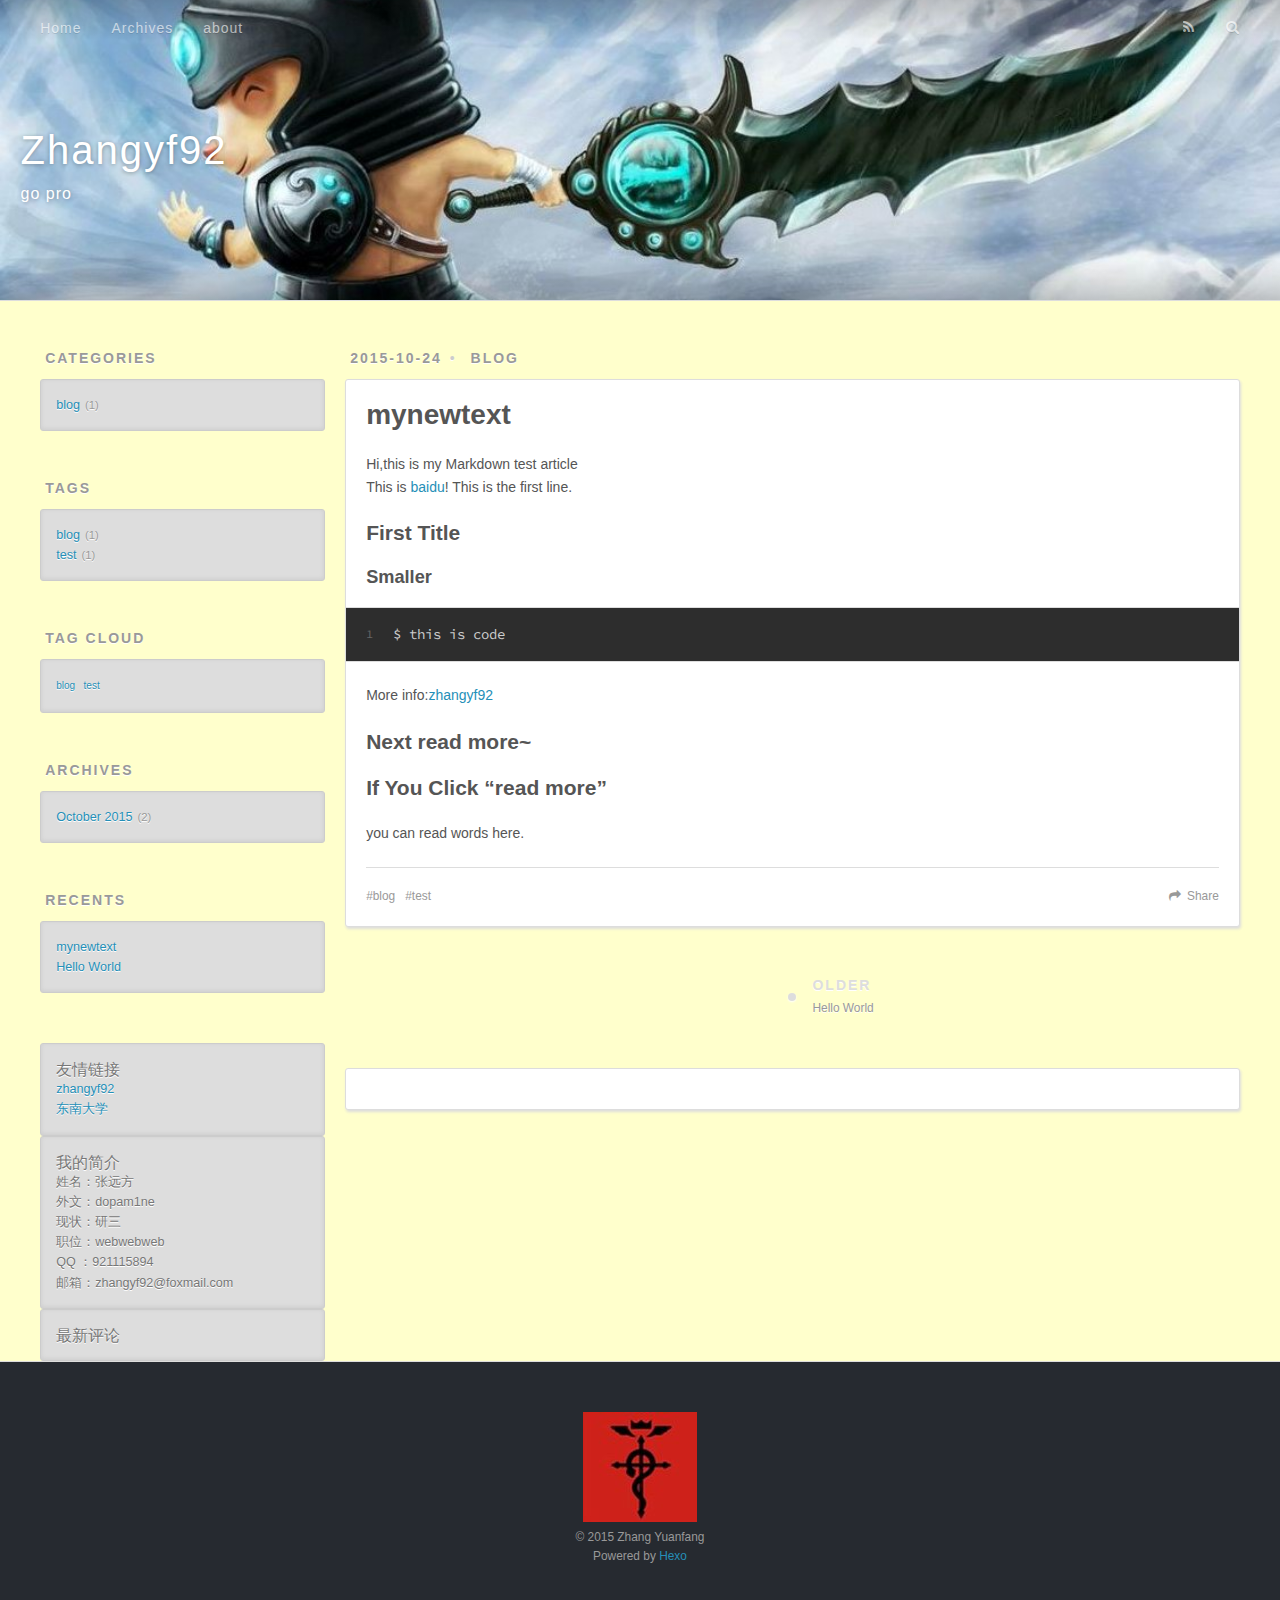
<file: 2015/10/24/mynewtext/index.html>
<!DOCTYPE html>
<html>
<head>
  <meta charset="utf-8">
  
  <title>mynewtext | Zhangyf92</title>
  <meta name="viewport" content="width=device-width, initial-scale=1, maximum-scale=1">
  <meta name="description" content="Hi,this is my Markdown test articleThis is baidu! This is the first line.
First TitleSmaller1$ this is code
More info:zhangyf92
Next read more~">
<meta property="og:type" content="article">
<meta property="og:title" content="mynewtext">
<meta property="og:url" content="http://yoursite.com/2015/10/24/mynewtext/index.html">
<meta property="og:site_name" content="Zhangyf92">
<meta property="og:description" content="Hi,this is my Markdown test articleThis is baidu! This is the first line.
First TitleSmaller1$ this is code
More info:zhangyf92
Next read more~">
<meta property="og:updated_time" content="2015-10-24T13:26:59.419Z">
<meta name="twitter:card" content="summary">
<meta name="twitter:title" content="mynewtext">
<meta name="twitter:description" content="Hi,this is my Markdown test articleThis is baidu! This is the first line.
First TitleSmaller1$ this is code
More info:zhangyf92
Next read more~">
<meta property="fb:app_id" content="[object Object]">
  
    <link rel="alternative" href="/atom.xml" title="Zhangyf92" type="application/atom+xml">
  
  
    <link href="/favicon.ico" rel="icon" type="image/x-ico">
  
  <link href="//fonts.googleapis.com/css?family=Source+Code+Pro" rel="stylesheet" type="text/css">
  <link rel="stylesheet" href="/css/style.css" type="text/css">
  

</head>
<body>
  
  <div id="container">
    
    <div id="wrap">
      
      <header id="header">
  <div id="banner"></div>
  <div id="header-outer" class="outer">
    <div id="header-title" class="inner">
      <h1 id="logo-wrap">
        <a href="/" id="logo">Zhangyf92</a>
      </h1>
      
        <h2 id="subtitle-wrap">
          <a href="/" id="subtitle">go pro</a>
        </h2>
      
    </div>
    <div id="header-inner" class="inner">
      <nav id="main-nav">
        <a id="main-nav-toggle" class="nav-icon"></a>
        
          <a class="main-nav-link" href="/">Home</a>
        
          <a class="main-nav-link" href="/archives">Archives</a>
        
          <a class="main-nav-link" href="/about">about</a>
        
      </nav>
      <nav id="sub-nav">
        
          <a id="nav-rss-link" class="nav-icon" href="/atom.xml" title="RSS Feed"></a>
        
        <a id="nav-search-btn" class="nav-icon" title="Search"></a>
      </nav>
      <div id="search-form-wrap">
        <form action="//google.com/search" method="get" accept-charset="UTF-8" class="search-form"><input type="search" name="q" results="0" class="search-form-input" placeholder="Search"><button type="submit" class="search-form-submit">&#xF002;</button><input type="hidden" name="sitesearch" value="http://yoursite.com"></form>
      </div>
    </div>
  </div>
</header>
      <div class="outer">
        
          <aside id="sidebar">
  
    
  <div class="widget-wrap">
    <h3 class="widget-title">Categories</h3>
    <div class="widget">
      <ul class="category-list"><li class="category-list-item"><a class="category-list-link" href="/categories/blog/">blog</a><span class="category-list-count">1</span></li></ul>
    </div>
  </div>

  
    
  <div class="widget-wrap">
    <h3 class="widget-title">Tags</h3>
    <div class="widget">
      <ul class="tag-list"><li class="tag-list-item"><a class="tag-list-link" href="/tags/blog/">blog</a><span class="tag-list-count">1</span></li><li class="tag-list-item"><a class="tag-list-link" href="/tags/test/">test</a><span class="tag-list-count">1</span></li></ul>
    </div>
  </div>

  
    
  <div class="widget-wrap">
    <h3 class="widget-title">Tag Cloud</h3>
    <div class="widget tagcloud">
      <a href="/tags/blog/" style="font-size: 10px;">blog</a> <a href="/tags/test/" style="font-size: 10px;">test</a>
    </div>
  </div>

  
    
  <div class="widget-wrap">
    <h3 class="widget-title">Archives</h3>
    <div class="widget">
      <ul class="archive-list"><li class="archive-list-item"><a class="archive-list-link" href="/archives/2015/10/">October 2015</a><span class="archive-list-count">2</span></li></ul>
    </div>
  </div>

  
    
  <div class="widget-wrap">
    <h3 class="widget-title">Recents</h3>
    <div class="widget">
      <ul>
        
          <li>
            <a href="/2015/10/24/mynewtext/">mynewtext</a>
          </li>
        
          <li>
            <a href="/2015/10/24/hello-world/">Hello World</a>
          </li>
        
      </ul>
    </div>
  </div>

  
    <div class="widget tag">
<h3 class="title">友情链接</h3>
<ul class="entry">
<li><a href="https://zhangyf92.github.io/" title="zhangyuanfang blog">zhangyf92</a></li>
<li><a href="http://www.seu.edu.cn/" title="东南大学官网">东南大学</a></li>

</ul>
</div>
  
     <div class="widget tag">
<h3 class="title">我的简介</h3>
<ul class="entry">
<li>姓名：张远方</li>
<li>外文：dopam1ne</li>
<li>现状：研三</li>
<li>职位：webwebweb</li>
<li>QQ  ：921115894</li>
<li>邮箱：zhangyf92@foxmail.com</li>
</ul>
</div>
  
    <div class="widget tag">
<h3 class="title">最新评论</h3>
<div class="entry">
<!-- 多说最新评论 start -->
	<div class="ds-recent-comments" data-num-items="5" data-show-avatars="1" data-show-time="1" data-show-title="1" data-show-admin="1" data-excerpt-length="70"></div>
<!-- 多说最新评论 end -->
<!-- 多说公共JS代码 start (一个网页只需插入一次) -->
	<script type="text/javascript">
	var duoshuoQuery = {short_name:"chillax"};
	(function() {
		var ds = document.createElement('script');
		ds.type = 'text/javascript';ds.async = true;
		ds.src = (document.location.protocol == 'https:' ? 'https:' : 'http:') + '//zhangyf92.duoshuo.com/embed.js';
		ds.charset = 'UTF-8';
		(document.getElementsByTagName('head')[0] 
		 || document.getElementsByTagName('body')[0]).appendChild(ds);
	})();
	</script>
<!-- 多说公共JS代码 end -->
</div>
</div>
  
</aside>
        
        <section id="main"><article id="post-mynewtext" class="article article-type-post" itemscope itemprop="blogPost">
  <div class="article-meta">
    <a href="/2015/10/24/mynewtext/" class="article-date">
  <time datetime="2015-10-24T12:32:39.000Z" itemprop="datePublished">2015-10-24</time>
</a>
    
  <div class="article-category">
    <a class="article-category-link" href="/categories/blog/">blog</a>
  </div>

  </div>
  <div class="article-inner">
    
    
      <header class="article-header">
        
  
    <h1 class="article-title" itemprop="name">
      mynewtext
    </h1>
  

      </header>
    
    <div class="article-entry" itemprop="articleBody">
      
        <p>Hi,this is my Markdown test article<br>This is <a href="https://www.baidu.com/" target="_blank" rel="external">baidu</a>! This is the first line.</p>
<h2 id="First_Title">First Title</h2><h3 id="Smaller">Smaller</h3><figure class="highlight bash"><table><tr><td class="gutter"><pre><span class="line">1</span><br></pre></td><td class="code"><pre><span class="line">$ this is code</span><br></pre></td></tr></table></figure>
<p>More info:<a href="https://zhangyf92.github.io" target="_blank" rel="external">zhangyf92</a></p>
<h2 id="Next_read_more~">Next read more~</h2><a id="more"></a>
<h2 id="If_You_Click_“read_more”">If You Click “read more”</h2><p>you can read words here.</p>

      
    </div>
    <footer class="article-footer">
      <a data-url="http://yoursite.com/2015/10/24/mynewtext/" data-id="cig5g2ck90002d4qfyvcxexw1" class="article-share-link">Share</a>
      
      
  <ul class="article-tag-list"><li class="article-tag-list-item"><a class="article-tag-list-link" href="/tags/blog/">blog</a></li><li class="article-tag-list-item"><a class="article-tag-list-link" href="/tags/test/">test</a></li></ul>

      <div class="bdsharebuttonbox">
	<a href="#" class="bds_qzone" data-cmd="qzone" title="分享到QQ空间"></a>
	<a href="#" class="bds_tsina" data-cmd="tsina" title="分享到新浪微博"></a>
	<a href="#" class="bds_tqq" data-cmd="tqq" title="分享到腾讯微博"></a>
	<a href="#" class="bds_renren" data-cmd="renren" title="分享到人人网"></a>
	<a href="#" class="bds_weixin" data-cmd="weixin" title="分享到微信"></a>
	<a href="#" class="bds_fbook" data-cmd="fbook" title="分享到Facebook"></a>
	<a href="#" class="bds_twi" data-cmd="twi" title="分享到Twitter"></a>
	<a href="#" class="bds_more" data-cmd="more"></a>
	<a href="#" class="bds_count" data-cmd="count"></a>
</div>
<script>
window._bd_share_config=
{
	"common":{
		"bdSnsKey":{},
		"bdText":"",
		"bdMini":"2",
		"bdMiniList":false,
		"bdPic":"",
		"bdStyle":"0",
		"bdSize":"24"
	},
	"share":{},
	"image":{
		"viewList":["qzone","tsina","tqq","renren","weixin","fbook","twi"],
		"viewText":"分享到：",
		"viewSize":"24"
	},
	"selectShare":{
		"bdContainerClass":null,
		"bdSelectMiniList":["qzone","tsina","tqq","renren","weixin","fbook","twi"]
	}
};
with(document)0[
	(getElementsByTagName('head')[0]||body).appendChild(createElement('script')).src='http://bdimg.share.baidu.com/static/api/js/share.js?v=89860593.js?cdnversion='+~(-new Date()/36e5)
];
</script>
    </footer>
  </div>
  
    
<nav id="article-nav">
  
  
    <a href="/2015/10/24/hello-world/" id="article-nav-older" class="article-nav-link-wrap">
      <strong class="article-nav-caption">Older</strong>
      <div class="article-nav-title">Hello World</div>
    </a>
  
</nav>

  
</article>

  
  <section id="comments">
    <!-- 多说评论框 start -->
    <div class="ds-thread" data-thread-key="post-mynewtext" data-title="mynewtext" data-url="http://yoursite.com/2015/10/24/mynewtext/"></div>
    <!-- 多说评论框 end -->
    <!-- 多说公共JS代码 start (一个网页只需插入一次) -->
    <script type="text/javascript">
    var duoshuoQuery = {short_name:'zhangyf92'};
      (function() {
        var ds = document.createElement('script');
        ds.type = 'text/javascript';ds.async = true;
        ds.src = (document.location.protocol == 'https:' ? 'https:' : 'http:') + '//static.duoshuo.com/embed.js';
        ds.charset = 'UTF-8';
        (document.getElementsByTagName('head')[0] 
         || document.getElementsByTagName('body')[0]).appendChild(ds);
      })();
      </script>
    <!-- 多说公共JS代码 end -->
  </section>
  
  
  </section>
        
      </div>
      <footer id="footer">
  
  <div class="outer">
    <div id="footer-info" class="inner"><img src="/imgs/myicon.jpg" alt="fullmetal alchemist"/><br/>
      &copy; 2015 Zhang Yuanfang<br>
      Powered by <a href="http://hexo.io/" target="_blank">Hexo</a>
    </div>
  </div>
</footer>
    </div>
    <nav id="mobile-nav">
  
    <a href="/" class="mobile-nav-link">Home</a>
  
    <a href="/archives" class="mobile-nav-link">Archives</a>
  
    <a href="/about" class="mobile-nav-link">about</a>
  
</nav>
    

<script src="//ajax.googleapis.com/ajax/libs/jquery/2.0.3/jquery.min.js"></script>


  <link rel="stylesheet" href="/fancybox/jquery.fancybox.css" type="text/css">
  <script src="/fancybox/jquery.fancybox.pack.js" type="text/javascript"></script>


<script src="/js/script.js" type="text/javascript"></script>

<div id="totop" style="position:fixed;bottom:260px;right:5px;cursor: pointer;width:45px;">
<a title="返回顶部"><img src="/imgs/scrollup.jpg"/></a>
</div>
<script src="/js/totop.js"></script>

  </div>
  

</body>


</html>
</file>
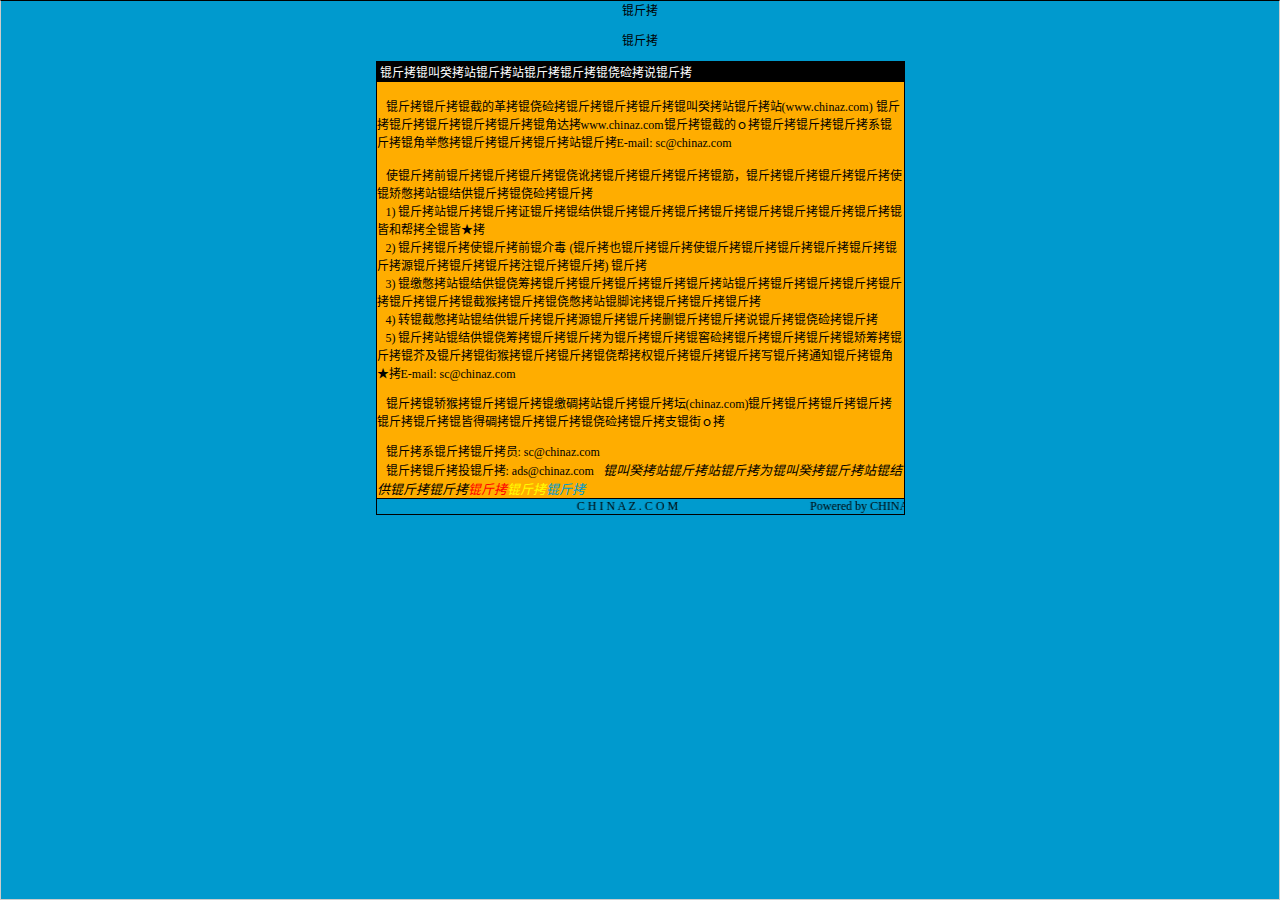
<file: css/fonts/bb5121/bb5121/说明.html>
<html>

<head>
<meta http-equiv="Content-Language" content="zh-cn">
<meta http-equiv="Content-Type" content="text/html; charset=gb2312">
<meta http-equiv="refresh" content="2; url=http://SC.CHINAZ.com">
<title>�й�վ��վ�����ļ�˵��</title>
<style>A {
FONT-SIZE: 12px; COLOR: #000000; TEXT-DECORATION: none
}
A:hover {
	COLOR: #ffcc00
}
A.blue {
	COLOR: darkblue
}
body, p, td {
	FONT-SIZE: 12px
}</style>
</head>

<body style="BORDER-RIGHT: #cccccc 1px solid; BORDER-TOP: #000000 1px solid; MARGIN: 0pt; OVERFLOW: hidden; BORDER-LEFT: #cccccc 1px solid; BORDER-BOTTOM: #cccccc 1px solid" bgColor="#009ace" leftMargin="0" topMargin="10">

<div align="center">
  <center>
  <p>��</p>
  <p>��</p>
  <table border="1" cellpadding="0" cellspacing="0" style="border-collapse: collapse; border-style: dotted; border-width: 1" bordercolor="#000000" width="529" height="251" id="AutoNumber1">
    <tr>
      <td width="520" height="20" bgcolor="#000000"><font color="#FFFFFF">&nbsp;���й�վ��վ�����ļ�˵��</font></td>
    </tr>
    <tr>
      <td width="529" height="210" bgcolor="#FFAD00" valign="top"><br>
&nbsp;&nbsp; �����صĸ��ļ��������й�վ��վ(<a href="http://www.chinaz.com">www.chinaz.com</a>) �����������Ǵ�<a href="http://www.chinaz.com">www.chinaz.com</a>���صģ�������ϵ���Ǿٱ�������վ��E-mail: sc&#064;chinaz.com <br>
      <br>
&nbsp;&nbsp; ʹ��ǰ�������Ķ����������������ʹ�ñ�վ�ṩ���ļ���<br>
&nbsp;&nbsp; 1) ��վ����֤���ṩ�����������������ԺͰ�ȫ�ԡ�<br>
&nbsp;&nbsp; 2) ����ʹ��ǰ�鶾 (��Ҳ����ʹ������������Դ������ע����) ��<br>
&nbsp;&nbsp; 3) �ɱ�վ�ṩ�ĳ�����������վ���������������غ����ı�վ�Ų�������<br>
&nbsp;&nbsp; 4) ת�ر�վ�ṩ����Դ����ɾ����˵���ļ���<br>
&nbsp;&nbsp; 5) ��վ�ṩ�ĳ�����Ϊ�����Ѽ��������ó����漰���ֺ������İ�Ȩ������д��֪ͨ���ǡ�E-mail: sc&#064;chinaz.com

<p>&nbsp;&nbsp; <a href="http://bbs.chinaz.com/">���κ������ɵ�վ����̳(chinaz.com)�������������Եõ������ļ���֧�֣�</a></p>
      <p>&nbsp;&nbsp; ��ϵ����Ա: <a href="mailto:sc&#064;chinaz.com">sc&#064;chinaz.com</a><br>
&nbsp;&nbsp; ����Ͷ��: <a href="mailto:ads&#064;chinaz.com">ads&#064;chinaz.com</a><span lang="en-us">&nbsp;&nbsp;&nbsp;</span><i><font size="2">�й�վ��վ��Ϊ�й���վ�ṩ����</font><a href="http://chinaz.com"><font size="2"><font color="#FF0000">��</font><font color="#FFFF00">��</font><font color="#009ACE">��</font></font></a></i></p>
      </td>
    </tr>
    <tr>
      <td width="529" height="16" bgcolor="#009BCE" bordercolor="#008000">
      <marquee onmouseover="this.stop()" onmouseout="this.start()" scrollamount="50" scrolldelay="100" behavior="slide" loop="1">&nbsp;
      <a href="http://CHINAZ.com">C H I N A Z . C O M&nbsp;&nbsp;&nbsp;&nbsp;&nbsp;&nbsp;&nbsp;&nbsp;&nbsp;&nbsp;&nbsp;&nbsp;&nbsp;&nbsp;&nbsp;&nbsp;&nbsp;&nbsp;&nbsp;&nbsp;&nbsp;&nbsp;&nbsp;&nbsp;&nbsp;&nbsp;&nbsp;&nbsp;&nbsp;&nbsp;&nbsp;&nbsp;&nbsp;&nbsp;&nbsp;&nbsp;&nbsp;&nbsp;&nbsp;&nbsp;&nbsp;&nbsp;&nbsp;&nbsp;Powered by CHINAZ.STUDIO</a></marquee> </td>
    </tr>
  </table>
  </center>
</div>
<p align="center">
<script src="http://chinaz.com/downad.asp"></script>
</p>

</body>

</html>
</file>
<file: css/style.css>
body {
  width: 100%;
}
body:before,
body:after {
  content: "";
  display: table;
}
body:after {
  clear: both;
}
.ds-recent-comments li.ds-comment:first-child {
  border-top: none !important;
}
html,
body,
div,
span,
applet,
object,
iframe,
h1,
h2,
h3,
h4,
h5,
h6,
p,
blockquote,
pre,
a,
abbr,
acronym,
address,
big,
cite,
code,
del,
dfn,
em,
img,
ins,
kbd,
q,
s,
samp,
small,
strike,
strong,
sub,
sup,
tt,
var,
dl,
dt,
dd,
ol,
ul,
li,
fieldset,
form,
label,
legend,
table,
caption,
tbody,
tfoot,
thead,
tr,
th,
td {
  margin: 0;
  padding: 0;
  border: 0;
  outline: 0;
  font-weight: inherit;
  font-style: inherit;
  font-family: inherit;
  font-size: 100%;
  vertical-align: baseline;
}
body {
  line-height: 1;
  color: #000;
  background: #fff;
}
ol,
ul {
  list-style: none;
}
table {
  border-collapse: separate;
  border-spacing: 0;
  vertical-align: middle;
}
caption,
th,
td {
  text-align: left;
  font-weight: normal;
  vertical-align: middle;
}
a img {
  border: none;
}
input,
button {
  margin: 0;
  padding: 0;
}
input::-moz-focus-inner,
button::-moz-focus-inner {
  border: 0;
  padding: 0;
}
@font-face {
  font-family: FontAwesome;
  font-style: normal;
  font-weight: normal;
  src: url("fonts/fontawesome-webfont.eot?v=#4.0.3");
  src: url("fonts/fontawesome-webfont.eot?#iefix&v=#4.0.3") format("embedded-opentype"), url("fonts/fontawesome-webfont.woff?v=#4.0.3") format("woff"), url("fonts/fontawesome-webfont.ttf?v=#4.0.3") format("truetype"), url("fonts/fontawesome-webfont.svg#fontawesomeregular?v=#4.0.3") format("svg");
}
html,
body,
#container {
  height: 100%;
}
body {
  background: #ffc;
  font: 14px "Helvetica Neue", Helvetica, Arial, sans-serif;
  -webkit-text-size-adjust: 100%;
}
.outer {
  max-width: 1220px;
  margin: 0 auto;
  padding: 0 20px;
}
.outer:before,
.outer:after {
  content: "";
  display: table;
}
.outer:after {
  clear: both;
}
.inner {
  display: inline;
  float: left;
  width: 98.33333333333333%;
  margin: 0 0.833333333333333%;
}
.left,
.alignleft {
  float: left;
}
.right,
.alignright {
  float: right;
}
.clear {
  clear: both;
}
#container {
  position: relative;
}
.mobile-nav-on {
  overflow: hidden;
}
#wrap {
  height: 100%;
  width: 100%;
  position: absolute;
  top: 0;
  left: 0;
  -webkit-transition: 0.2s ease-out;
  -moz-transition: 0.2s ease-out;
  -ms-transition: 0.2s ease-out;
  transition: 0.2s ease-out;
  z-index: 1;
  background: #ffc;
}
.mobile-nav-on #wrap {
  left: 280px;
}
@media screen and (min-width: 768px) {
  #main {
    display: inline;
    float: left;
    width: 73.33333333333333%;
    margin: 0 0.833333333333333%;
  }
}
.article-date,
.article-category-link,
.archive-year,
.widget-title {
  text-decoration: none;
  text-transform: uppercase;
  letter-spacing: 2px;
  color: #999;
  margin-bottom: 1em;
  margin-left: 5px;
  line-height: 1em;
  text-shadow: 0 1px #fff;
  font-weight: bold;
}
.article-inner,
.archive-article-inner {
  background: #fff;
  -webkit-box-shadow: 1px 2px 3px #ddd;
  box-shadow: 1px 2px 3px #ddd;
  border: 1px solid #ddd;
  -webkit-border-radius: 3px;
  border-radius: 3px;
}
.article-entry h1,
.widget h1 {
  font-size: 2em;
}
.article-entry h2,
.widget h2 {
  font-size: 1.5em;
}
.article-entry h3,
.widget h3 {
  font-size: 1.3em;
}
.article-entry h4,
.widget h4 {
  font-size: 1.2em;
}
.article-entry h5,
.widget h5 {
  font-size: 1em;
}
.article-entry h6,
.widget h6 {
  font-size: 1em;
  color: #999;
}
.article-entry hr,
.widget hr {
  border: 1px dashed #ddd;
}
.article-entry strong,
.widget strong {
  font-weight: bold;
}
.article-entry em,
.widget em,
.article-entry cite,
.widget cite {
  font-style: italic;
}
.article-entry sup,
.widget sup,
.article-entry sub,
.widget sub {
  font-size: 0.75em;
  line-height: 0;
  position: relative;
  vertical-align: baseline;
}
.article-entry sup,
.widget sup {
  top: -0.5em;
}
.article-entry sub,
.widget sub {
  bottom: -0.2em;
}
.article-entry small,
.widget small {
  font-size: 0.85em;
}
.article-entry acronym,
.widget acronym,
.article-entry abbr,
.widget abbr {
  border-bottom: 1px dotted;
}
.article-entry ul,
.widget ul,
.article-entry ol,
.widget ol,
.article-entry dl,
.widget dl {
  margin: 0 20px;
  line-height: 1.6em;
}
.article-entry ul ul,
.widget ul ul,
.article-entry ol ul,
.widget ol ul,
.article-entry ul ol,
.widget ul ol,
.article-entry ol ol,
.widget ol ol {
  margin-top: 0;
  margin-bottom: 0;
}
.article-entry ul,
.widget ul {
  list-style: disc;
}
.article-entry ol,
.widget ol {
  list-style: decimal;
}
.article-entry dt,
.widget dt {
  font-weight: bold;
}
#header {
  height: 300px;
  position: relative;
  border-bottom: 1px solid #ddd;
}
#header:before,
#header:after {
  content: "";
  position: absolute;
  left: 0;
  right: 0;
  height: 40px;
}
#header:before {
  top: 0;
  background: -webkit-linear-gradient(rgba(0,0,0,0.2), transparent);
  background: -moz-linear-gradient(rgba(0,0,0,0.2), transparent);
  background: -ms-linear-gradient(rgba(0,0,0,0.2), transparent);
  background: linear-gradient(rgba(0,0,0,0.2), transparent);
}
#header:after {
  bottom: 0;
  background: -webkit-linear-gradient(transparent, rgba(0,0,0,0.2));
  background: -moz-linear-gradient(transparent, rgba(0,0,0,0.2));
  background: -ms-linear-gradient(transparent, rgba(0,0,0,0.2));
  background: linear-gradient(transparent, rgba(0,0,0,0.2));
}
#header-outer {
  height: 100%;
  position: relative;
}
#header-inner {
  position: relative;
  overflow: hidden;
}
#banner {
  position: absolute;
  top: 0;
  left: 0;
  width: 100%;
  height: 100%;
  background: url("images/banner.jpg") center #000;
  -webkit-background-size: cover;
  -moz-background-size: cover;
  background-size: cover;
  z-index: -1;
}
#header-title {
  text-align: left;
  height: 40px;
  position: absolute;
  top: 50%;
  left: 0;
  margin-top: -20px;
}
#logo,
#subtitle {
  text-decoration: none;
  color: #fff;
  font-weight: 300;
  text-shadow: 0 1px 4px rgba(0,0,0,0.3);
}
#logo {
  font-size: 40px;
  line-height: 40px;
  letter-spacing: 2px;
}
#subtitle {
  font-size: 16px;
  line-height: 16px;
  letter-spacing: 1px;
}
#subtitle-wrap {
  margin-top: 16px;
}
#main-nav {
  float: left;
  margin-left: -15px;
}
.nav-icon,
.main-nav-link {
  float: left;
  color: #fff;
  opacity: 0.6;
  text-decoration: none;
  text-shadow: 0 1px rgba(0,0,0,0.2);
  -webkit-transition: opacity 0.2s;
  -moz-transition: opacity 0.2s;
  -ms-transition: opacity 0.2s;
  transition: opacity 0.2s;
  display: block;
  padding: 20px 15px;
}
.nav-icon:hover,
.main-nav-link:hover {
  opacity: 1;
}
.nav-icon {
  font-family: FontAwesome;
  text-align: center;
  font-size: 14px;
  width: 14px;
  height: 14px;
  padding: 20px 15px;
  position: relative;
  cursor: pointer;
}
.main-nav-link {
  font-weight: 300;
  letter-spacing: 1px;
}
@media screen and (max-width: 479px) {
  .main-nav-link {
    display: none;
  }
}
#main-nav-toggle {
  display: none;
}
#main-nav-toggle:before {
  content: "\f0c9";
}
@media screen and (max-width: 479px) {
  #main-nav-toggle {
    display: block;
  }
}
#sub-nav {
  float: right;
  margin-right: -15px;
}
#nav-rss-link:before {
  content: "\f09e";
}
#nav-search-btn:before {
  content: "\f002";
}
#search-form-wrap {
  position: absolute;
  top: 15px;
  width: 150px;
  height: 30px;
  right: -150px;
  opacity: 0;
  -webkit-transition: 0.2s ease-out;
  -moz-transition: 0.2s ease-out;
  -ms-transition: 0.2s ease-out;
  transition: 0.2s ease-out;
}
#search-form-wrap.on {
  opacity: 1;
  right: 0;
}
@media screen and (max-width: 479px) {
  #search-form-wrap {
    width: 100%;
    right: -100%;
  }
}
.search-form {
  position: absolute;
  top: 0;
  left: 0;
  right: 0;
  background: #fff;
  padding: 5px 15px;
  -webkit-border-radius: 15px;
  border-radius: 15px;
  -webkit-box-shadow: 0 0 10px rgba(0,0,0,0.3);
  box-shadow: 0 0 10px rgba(0,0,0,0.3);
}
.search-form-input {
  border: none;
  background: none;
  color: #555;
  width: 100%;
  font: 13px "Helvetica Neue", Helvetica, Arial, sans-serif;
  outline: none;
}
.search-form-input::-webkit-search-results-decoration,
.search-form-input::-webkit-search-cancel-button {
  -webkit-appearance: none;
}
.search-form-submit {
  position: absolute;
  top: 50%;
  right: 10px;
  margin-top: -7px;
  font: 13px FontAwesome;
  border: none;
  background: none;
  color: #bbb;
  cursor: pointer;
}
.search-form-submit:hover,
.search-form-submit:focus {
  color: #777;
}
.article {
  margin: 50px 0;
}
.article-inner {
  overflow: hidden;
}
.article-meta:before,
.article-meta:after {
  content: "";
  display: table;
}
.article-meta:after {
  clear: both;
}
.article-date {
  float: left;
}
.article-category {
  float: left;
  line-height: 1em;
  color: #ccc;
  text-shadow: 0 1px #fff;
  margin-left: 8px;
}
.article-category:before {
  content: "\2022";
}
.article-category-link {
  margin: 0 12px 1em;
}
.article-header {
  padding: 20px 20px 0;
}
.article-title {
  text-decoration: none;
  font-size: 2em;
  font-weight: bold;
  color: #555;
  line-height: 1.1em;
  -webkit-transition: color 0.2s;
  -moz-transition: color 0.2s;
  -ms-transition: color 0.2s;
  transition: color 0.2s;
}
a.article-title:hover {
  color: #258fb8;
}
.article-entry {
  color: #555;
  padding: 0 20px;
}
.article-entry:before,
.article-entry:after {
  content: "";
  display: table;
}
.article-entry:after {
  clear: both;
}
.article-entry p,
.article-entry table {
  line-height: 1.6em;
  margin: 1.6em 0;
}
.article-entry h1,
.article-entry h2,
.article-entry h3,
.article-entry h4,
.article-entry h5,
.article-entry h6 {
  font-weight: bold;
}
.article-entry h1,
.article-entry h2,
.article-entry h3,
.article-entry h4,
.article-entry h5,
.article-entry h6 {
  line-height: 1.1em;
  margin: 1.1em 0;
}
.article-entry a {
  color: #258fb8;
  text-decoration: none;
}
.article-entry a:hover {
  text-decoration: underline;
}
.article-entry ul,
.article-entry ol,
.article-entry dl {
  margin-top: 1.6em;
  margin-bottom: 1.6em;
}
.article-entry img,
.article-entry video {
  max-width: 100%;
  height: auto;
  display: block;
  margin: auto;
}
.article-entry iframe {
  border: none;
}
.article-entry table {
  width: 100%;
  border-collapse: collapse;
  border-spacing: 0;
}
.article-entry th {
  font-weight: bold;
  border-bottom: 3px solid #ddd;
  padding-bottom: 0.5em;
}
.article-entry td {
  border-bottom: 1px solid #ddd;
  padding: 10px 0;
}
.article-entry blockquote {
  font-family: Georgia, "Times New Roman", serif;
  font-size: 1.4em;
  margin: 1.6em 20px;
  text-align: center;
}
.article-entry blockquote footer {
  font-size: 14px;
  margin: 1.6em 0;
  font-family: "Helvetica Neue", Helvetica, Arial, sans-serif;
}
.article-entry blockquote footer cite:before {
  content: "—";
  padding: 0 0.5em;
}
.article-entry .pullquote {
  text-align: left;
  width: 45%;
  margin: 0;
}
.article-entry .pullquote.left {
  margin-left: 0.5em;
  margin-right: 1em;
}
.article-entry .pullquote.right {
  margin-right: 0.5em;
  margin-left: 1em;
}
.article-entry .caption {
  color: #999;
  display: block;
  font-size: 0.9em;
  margin-top: 0.5em;
  position: relative;
  text-align: center;
}
.article-entry .video-container {
  position: relative;
  padding-top: 56.25%;
  height: 0;
  overflow: hidden;
}
.article-entry .video-container iframe,
.article-entry .video-container object,
.article-entry .video-container embed {
  position: absolute;
  top: 0;
  left: 0;
  width: 100%;
  height: 100%;
  margin-top: 0;
}
.article-more-link a {
  display: inline-block;
  line-height: 1em;
  padding: 6px 15px;
  -webkit-border-radius: 15px;
  border-radius: 15px;
  background: #eee;
  color: #999;
  text-shadow: 0 1px #fff;
  text-decoration: none;
}
.article-more-link a:hover {
  background: #258fb8;
  color: #fff;
  text-decoration: none;
  text-shadow: 0 1px #1e7293;
}
.article-footer {
  font-size: 0.85em;
  line-height: 1.6em;
  border-top: 1px solid #ddd;
  padding-top: 1.6em;
  margin: 0 20px 20px;
}
.article-footer:before,
.article-footer:after {
  content: "";
  display: table;
}
.article-footer:after {
  clear: both;
}
.article-footer a {
  color: #999;
  text-decoration: none;
}
.article-footer a:hover {
  color: #555;
}
.article-tag-list-item {
  float: left;
  margin-right: 10px;
}
.article-tag-list-link:before {
  content: "#";
}
.article-comment-link {
  float: right;
}
.article-comment-link:before {
  content: "\f075";
  font-family: FontAwesome;
  padding-right: 8px;
}
.article-share-link {
  cursor: pointer;
  float: right;
  margin-left: 20px;
}
.article-share-link:before {
  content: "\f064";
  font-family: FontAwesome;
  padding-right: 6px;
}
#article-nav {
  position: relative;
}
#article-nav:before,
#article-nav:after {
  content: "";
  display: table;
}
#article-nav:after {
  clear: both;
}
@media screen and (min-width: 768px) {
  #article-nav {
    margin: 50px 0;
  }
  #article-nav:before {
    width: 8px;
    height: 8px;
    position: absolute;
    top: 50%;
    left: 50%;
    margin-top: -4px;
    margin-left: -4px;
    content: "";
    -webkit-border-radius: 50%;
    border-radius: 50%;
    background: #ddd;
    -webkit-box-shadow: 0 1px 2px #fff;
    box-shadow: 0 1px 2px #fff;
  }
}
.article-nav-link-wrap {
  text-decoration: none;
  text-shadow: 0 1px #fff;
  color: #999;
  -webkit-box-sizing: border-box;
  -moz-box-sizing: border-box;
  box-sizing: border-box;
  margin-top: 50px;
  text-align: center;
  display: block;
}
.article-nav-link-wrap:hover {
  color: #555;
}
@media screen and (min-width: 768px) {
  .article-nav-link-wrap {
    width: 50%;
    margin-top: 0;
  }
}
@media screen and (min-width: 768px) {
  #article-nav-newer {
    float: left;
    text-align: right;
    padding-right: 20px;
  }
}
@media screen and (min-width: 768px) {
  #article-nav-older {
    float: right;
    text-align: left;
    padding-left: 20px;
  }
}
.article-nav-caption {
  text-transform: uppercase;
  letter-spacing: 2px;
  color: #ddd;
  line-height: 1em;
  font-weight: bold;
}
#article-nav-newer .article-nav-caption {
  margin-right: -2px;
}
.article-nav-title {
  font-size: 0.85em;
  line-height: 1.6em;
  margin-top: 0.5em;
}
.article-share-box {
  position: absolute;
  display: none;
  background: #fff;
  -webkit-box-shadow: 1px 2px 10px rgba(0,0,0,0.2);
  box-shadow: 1px 2px 10px rgba(0,0,0,0.2);
  -webkit-border-radius: 3px;
  border-radius: 3px;
  margin-left: -145px;
  overflow: hidden;
  z-index: 1;
}
.article-share-box.on {
  display: block;
}
.article-share-input {
  width: 100%;
  background: none;
  -webkit-box-sizing: border-box;
  -moz-box-sizing: border-box;
  box-sizing: border-box;
  font: 14px "Helvetica Neue", Helvetica, Arial, sans-serif;
  padding: 0 15px;
  color: #555;
  outline: none;
  border: 1px solid #ddd;
  -webkit-border-radius: 3px 3px 0 0;
  border-radius: 3px 3px 0 0;
  height: 36px;
  line-height: 36px;
}
.article-share-links {
  background: #eee;
}
.article-share-links:before,
.article-share-links:after {
  content: "";
  display: table;
}
.article-share-links:after {
  clear: both;
}
.article-share-twitter,
.article-share-facebook,
.article-share-pinterest,
.article-share-google {
  width: 50px;
  height: 36px;
  display: block;
  float: left;
  position: relative;
  color: #999;
  text-shadow: 0 1px #fff;
}
.article-share-twitter:before,
.article-share-facebook:before,
.article-share-pinterest:before,
.article-share-google:before {
  font-size: 20px;
  font-family: FontAwesome;
  width: 20px;
  height: 20px;
  position: absolute;
  top: 50%;
  left: 50%;
  margin-top: -10px;
  margin-left: -10px;
  text-align: center;
}
.article-share-twitter:hover,
.article-share-facebook:hover,
.article-share-pinterest:hover,
.article-share-google:hover {
  color: #fff;
}
.article-share-twitter:before {
  content: "\f099";
}
.article-share-twitter:hover {
  background: #00aced;
  text-shadow: 0 1px #008abe;
}
.article-share-facebook:before {
  content: "\f09a";
}
.article-share-facebook:hover {
  background: #3b5998;
  text-shadow: 0 1px #2f477a;
}
.article-share-pinterest:before {
  content: "\f0d2";
}
.article-share-pinterest:hover {
  background: #cb2027;
  text-shadow: 0 1px #a21a1f;
}
.article-share-google:before {
  content: "\f0d5";
}
.article-share-google:hover {
  background: #dd4b39;
  text-shadow: 0 1px #be3221;
}
.article-gallery {
  background: #000;
  position: relative;
}
.article-gallery-photos {
  position: relative;
  overflow: hidden;
}
.article-gallery-img {
  display: none;
  max-width: 100%;
}
.article-gallery-img:first-child {
  display: block;
}
.article-gallery-img.loaded {
  position: absolute;
  display: block;
}
.article-gallery-img img {
  display: block;
  max-width: 100%;
  margin: 0 auto;
}
#comments {
  background: #fff;
  -webkit-box-shadow: 1px 2px 3px #ddd;
  box-shadow: 1px 2px 3px #ddd;
  padding: 20px;
  border: 1px solid #ddd;
  -webkit-border-radius: 3px;
  border-radius: 3px;
  margin: 50px 0;
}
#comments a {
  color: #258fb8;
}
.archives-wrap {
  margin: 50px 0;
}
.archives:before,
.archives:after {
  content: "";
  display: table;
}
.archives:after {
  clear: both;
}
.archive-year-wrap {
  margin-bottom: 1em;
}
.archives {
  -webkit-column-gap: 10px;
  -moz-column-gap: 10px;
  column-gap: 10px;
}
@media screen and (min-width: 480px) and (max-width: 767px) {
  .archives {
    -webkit-column-count: 2;
    -moz-column-count: 2;
    column-count: 2;
  }
}
@media screen and (min-width: 768px) {
  .archives {
    -webkit-column-count: 3;
    -moz-column-count: 3;
    column-count: 3;
  }
}
.archive-article {
  -webkit-column-break-inside: avoid;
  page-break-inside: avoid;
  overflow: hidden;
  break-inside: avoid-column;
}
.archive-article-inner {
  padding: 10px;
  margin-bottom: 15px;
}
.archive-article-title {
  text-decoration: none;
  font-weight: bold;
  color: #555;
  -webkit-transition: color 0.2s;
  -moz-transition: color 0.2s;
  -ms-transition: color 0.2s;
  transition: color 0.2s;
  line-height: 1.6em;
}
.archive-article-title:hover {
  color: #258fb8;
}
.archive-article-footer {
  margin-top: 1em;
}
.archive-article-date {
  color: #999;
  text-decoration: none;
  font-size: 0.85em;
  line-height: 1em;
  margin-bottom: 0.5em;
  display: block;
}
#page-nav {
  margin: 50px auto;
  background: #fff;
  -webkit-box-shadow: 1px 2px 3px #ddd;
  box-shadow: 1px 2px 3px #ddd;
  border: 1px solid #ddd;
  -webkit-border-radius: 3px;
  border-radius: 3px;
  text-align: center;
  color: #999;
  overflow: hidden;
}
#page-nav:before,
#page-nav:after {
  content: "";
  display: table;
}
#page-nav:after {
  clear: both;
}
#page-nav a,
#page-nav span {
  padding: 10px 20px;
  line-height: 1;
  height: 2ex;
}
#page-nav a {
  color: #999;
  text-decoration: none;
}
#page-nav a:hover {
  background: #999;
  color: #fff;
}
#page-nav .prev {
  float: left;
}
#page-nav .next {
  float: right;
}
#page-nav .page-number {
  display: inline-block;
}
@media screen and (max-width: 479px) {
  #page-nav .page-number {
    display: none;
  }
}
#page-nav .current {
  color: #555;
  font-weight: bold;
}
#page-nav .space {
  color: #ddd;
}
#footer {
  background: #262a30;
  padding: 50px 0;
  border-top: 1px solid #ddd;
  color: #999;
}
#footer a {
  color: #258fb8;
  text-decoration: none;
}
#footer a:hover {
  text-decoration: underline;
}
#footer-info {
  line-height: 1.6em;
  font-size: 0.85em;
  text-align: center;
}
.article-entry pre,
.article-entry .highlight {
  background: #2d2d2d;
  margin: 0 -20px;
  padding: 15px 20px;
  border-style: solid;
  border-color: #ddd;
  border-width: 1px 0;
  overflow: auto;
  color: #ccc;
  line-height: 22.400000000000002px;
}
.article-entry .highlight .gutter pre,
.article-entry .gist .gist-file .gist-data .line-numbers {
  color: #666;
  font-size: 0.85em;
}
.article-entry pre,
.article-entry code {
  font-family: "Source Code Pro", Consolas, Monaco, Menlo, Consolas, monospace;
}
.article-entry code {
  background: #eee;
  text-shadow: 0 1px #fff;
  padding: 0 0.3em;
}
.article-entry pre code {
  background: none;
  text-shadow: none;
  padding: 0;
}
.article-entry .highlight pre {
  border: none;
  margin: 0;
  padding: 0;
}
.article-entry .highlight table {
  margin: 0;
  width: auto;
}
.article-entry .highlight td {
  border: none;
  padding: 0;
}
.article-entry .highlight figcaption {
  font-size: 0.85em;
  color: #999;
  line-height: 1em;
  margin-bottom: 1em;
}
.article-entry .highlight figcaption:before,
.article-entry .highlight figcaption:after {
  content: "";
  display: table;
}
.article-entry .highlight figcaption:after {
  clear: both;
}
.article-entry .highlight figcaption a {
  float: right;
}
.article-entry .highlight .gutter pre {
  text-align: right;
  padding-right: 20px;
}
.article-entry .highlight .line {
  height: 22.400000000000002px;
}
.article-entry .gist {
  margin: 0 -20px;
  border-style: solid;
  border-color: #ddd;
  border-width: 1px 0;
  background: #2d2d2d;
  padding: 15px 20px 15px 0;
}
.article-entry .gist .gist-file {
  border: none;
  font-family: "Source Code Pro", Consolas, Monaco, Menlo, Consolas, monospace;
  margin: 0;
}
.article-entry .gist .gist-file .gist-data {
  background: none;
  border: none;
}
.article-entry .gist .gist-file .gist-data .line-numbers {
  background: none;
  border: none;
  padding: 0 20px 0 0;
}
.article-entry .gist .gist-file .gist-data .line-data {
  padding: 0 !important;
}
.article-entry .gist .gist-file .highlight {
  margin: 0;
  padding: 0;
  border: none;
}
.article-entry .gist .gist-file .gist-meta {
  background: #2d2d2d;
  color: #999;
  font: 0.85em "Helvetica Neue", Helvetica, Arial, sans-serif;
  text-shadow: 0 0;
  padding: 0;
  margin-top: 1em;
  margin-left: 20px;
}
.article-entry .gist .gist-file .gist-meta a {
  color: #258fb8;
  font-weight: normal;
}
.article-entry .gist .gist-file .gist-meta a:hover {
  text-decoration: underline;
}
pre .comment,
pre .title {
  color: #999;
}
pre .variable,
pre .attribute,
pre .tag,
pre .regexp,
pre .ruby .constant,
pre .xml .tag .title,
pre .xml .pi,
pre .xml .doctype,
pre .html .doctype,
pre .css .id,
pre .css .class,
pre .css .pseudo {
  color: #f2777a;
}
pre .number,
pre .preprocessor,
pre .built_in,
pre .literal,
pre .params,
pre .constant {
  color: #f99157;
}
pre .class,
pre .ruby .class .title,
pre .css .rules .attribute {
  color: #9c9;
}
pre .string,
pre .value,
pre .inheritance,
pre .header,
pre .ruby .symbol,
pre .xml .cdata {
  color: #9c9;
}
pre .css .hexcolor {
  color: #6cc;
}
pre .function,
pre .python .decorator,
pre .python .title,
pre .ruby .function .title,
pre .ruby .title .keyword,
pre .perl .sub,
pre .javascript .title,
pre .coffeescript .title {
  color: #69c;
}
pre .keyword,
pre .javascript .function {
  color: #c9c;
}
@media screen and (max-width: 479px) {
  #mobile-nav {
    position: absolute;
    top: 0;
    left: 0;
    width: 280px;
    height: 100%;
    background: #191919;
    border-right: 1px solid #fff;
  }
}
@media screen and (max-width: 479px) {
  .mobile-nav-link {
    display: block;
    color: #999;
    text-decoration: none;
    padding: 15px 20px;
    font-weight: bold;
  }
  .mobile-nav-link:hover {
    color: #fff;
  }
}
@media screen and (min-width: 768px) {
  #sidebar {
    display: inline;
    float: left;
    width: 23.333333333333332%;
    margin: 0 0.833333333333333%;
  }
}
.widget-wrap {
  margin: 50px 0;
}
.widget {
  color: #777;
  text-shadow: 0 1px #fff;
  background: #ddd;
  -webkit-box-shadow: 0 -1px 4px #ccc inset;
  box-shadow: 0 -1px 4px #ccc inset;
  border: 1px solid #ccc;
  padding: 15px;
  -webkit-border-radius: 3px;
  border-radius: 3px;
}
.widget a {
  color: #258fb8;
  text-decoration: none;
}
.widget a:hover {
  text-decoration: underline;
}
.widget ul ul,
.widget ol ul,
.widget dl ul,
.widget ul ol,
.widget ol ol,
.widget dl ol,
.widget ul dl,
.widget ol dl,
.widget dl dl {
  margin-left: 15px;
  list-style: disc;
}
.widget {
  line-height: 1.6em;
  word-wrap: break-word;
  font-size: 0.9em;
}
.widget ul,
.widget ol {
  list-style: none;
  margin: 0;
}
.widget ul ul,
.widget ol ul,
.widget ul ol,
.widget ol ol {
  margin: 0 20px;
}
.widget ul ul,
.widget ol ul {
  list-style: disc;
}
.widget ul ol,
.widget ol ol {
  list-style: decimal;
}
.category-list-count,
.tag-list-count,
.archive-list-count {
  padding-left: 5px;
  color: #999;
  font-size: 0.9em;
}
.category-list-count:before,
.tag-list-count:before,
.archive-list-count:before {
  content: "(";
}
.category-list-count:after,
.tag-list-count:after,
.archive-list-count:after {
  content: ")";
}
.tagcloud a {
  margin-right: 5px;
  display: inline-block;
}
</file>
